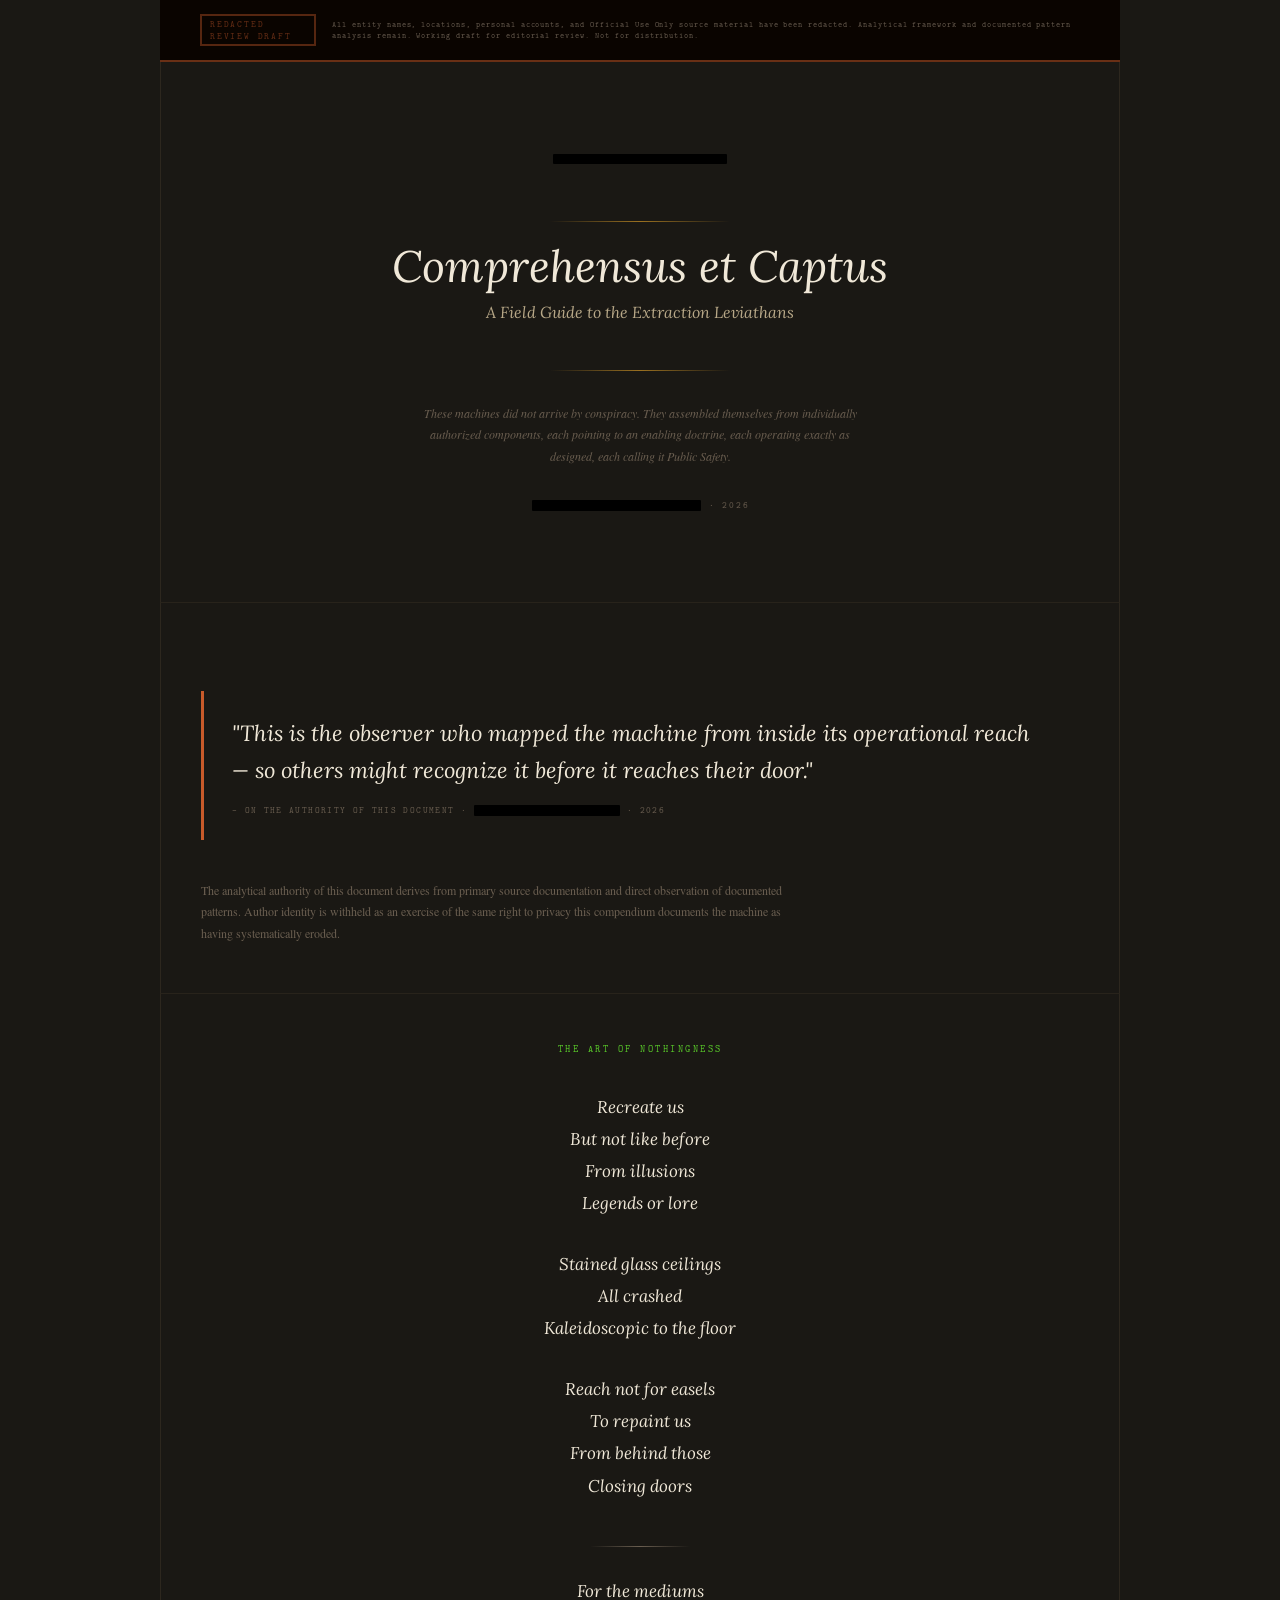
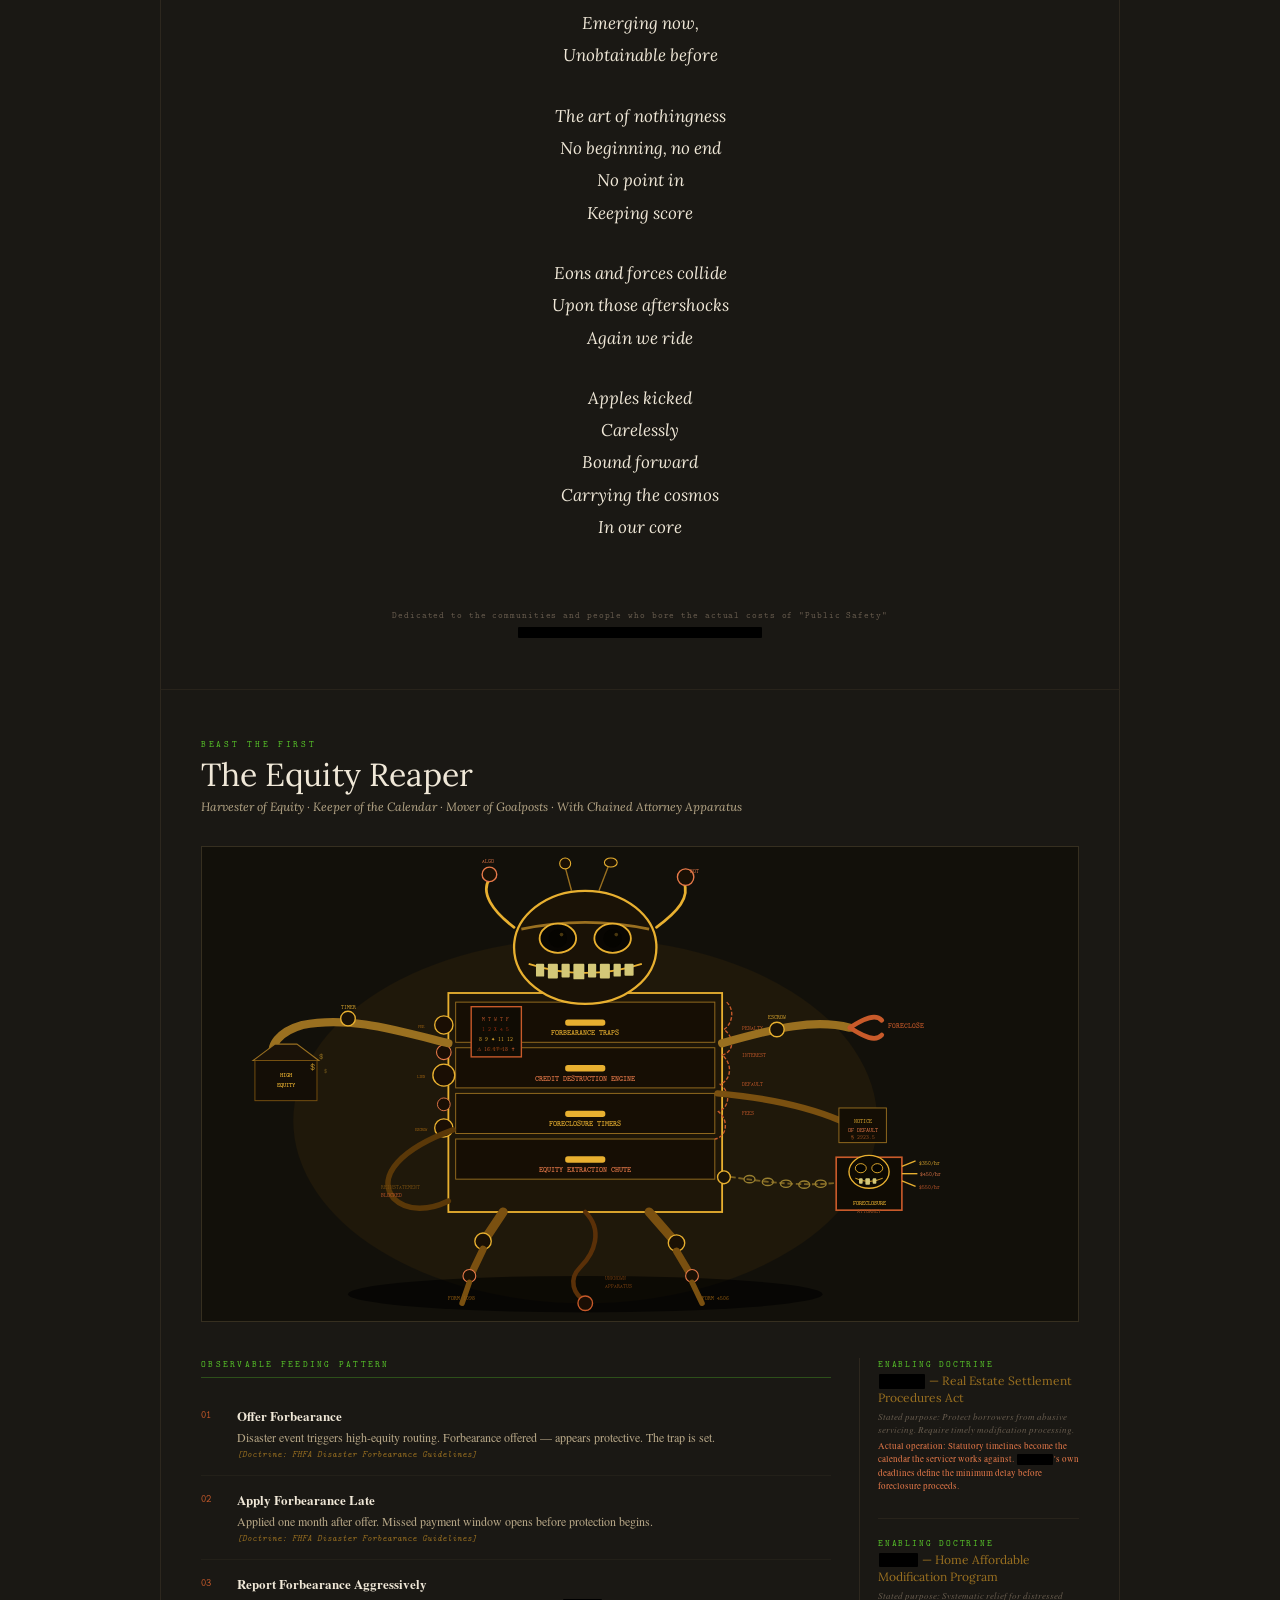
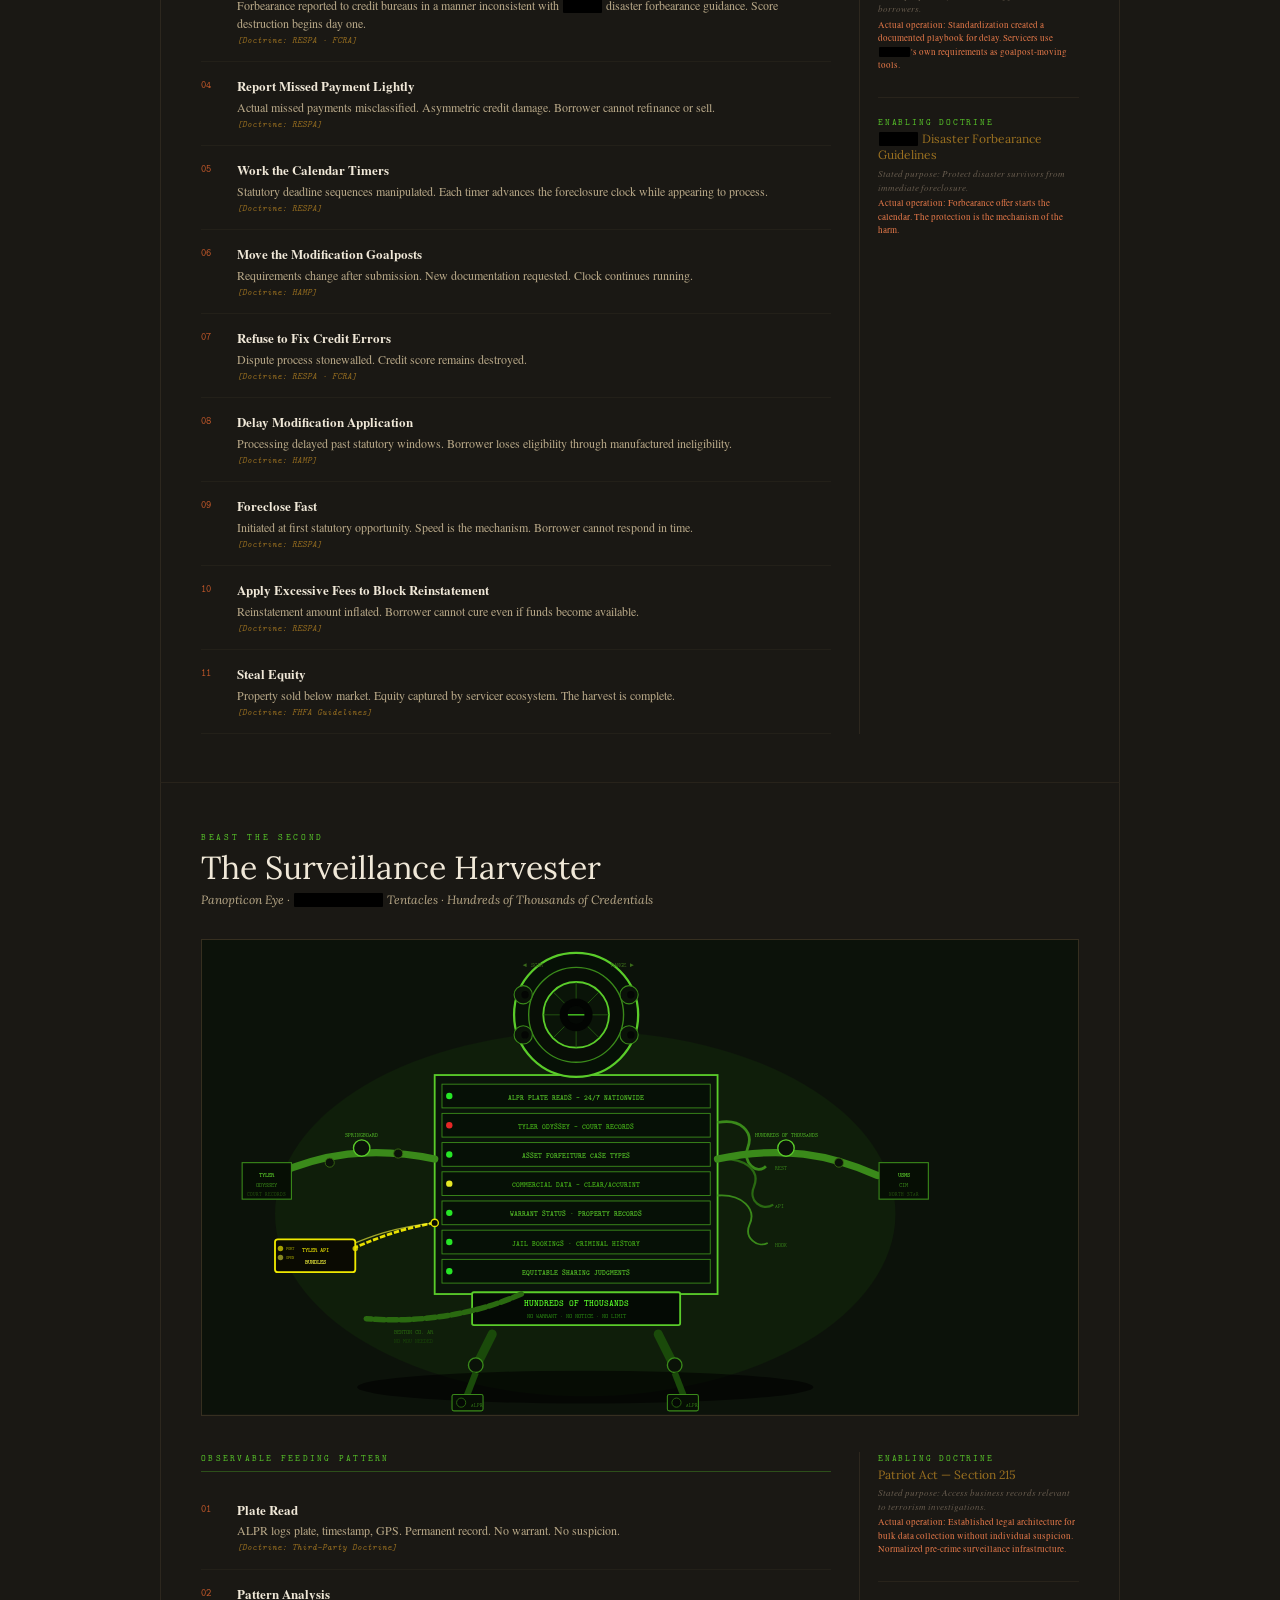
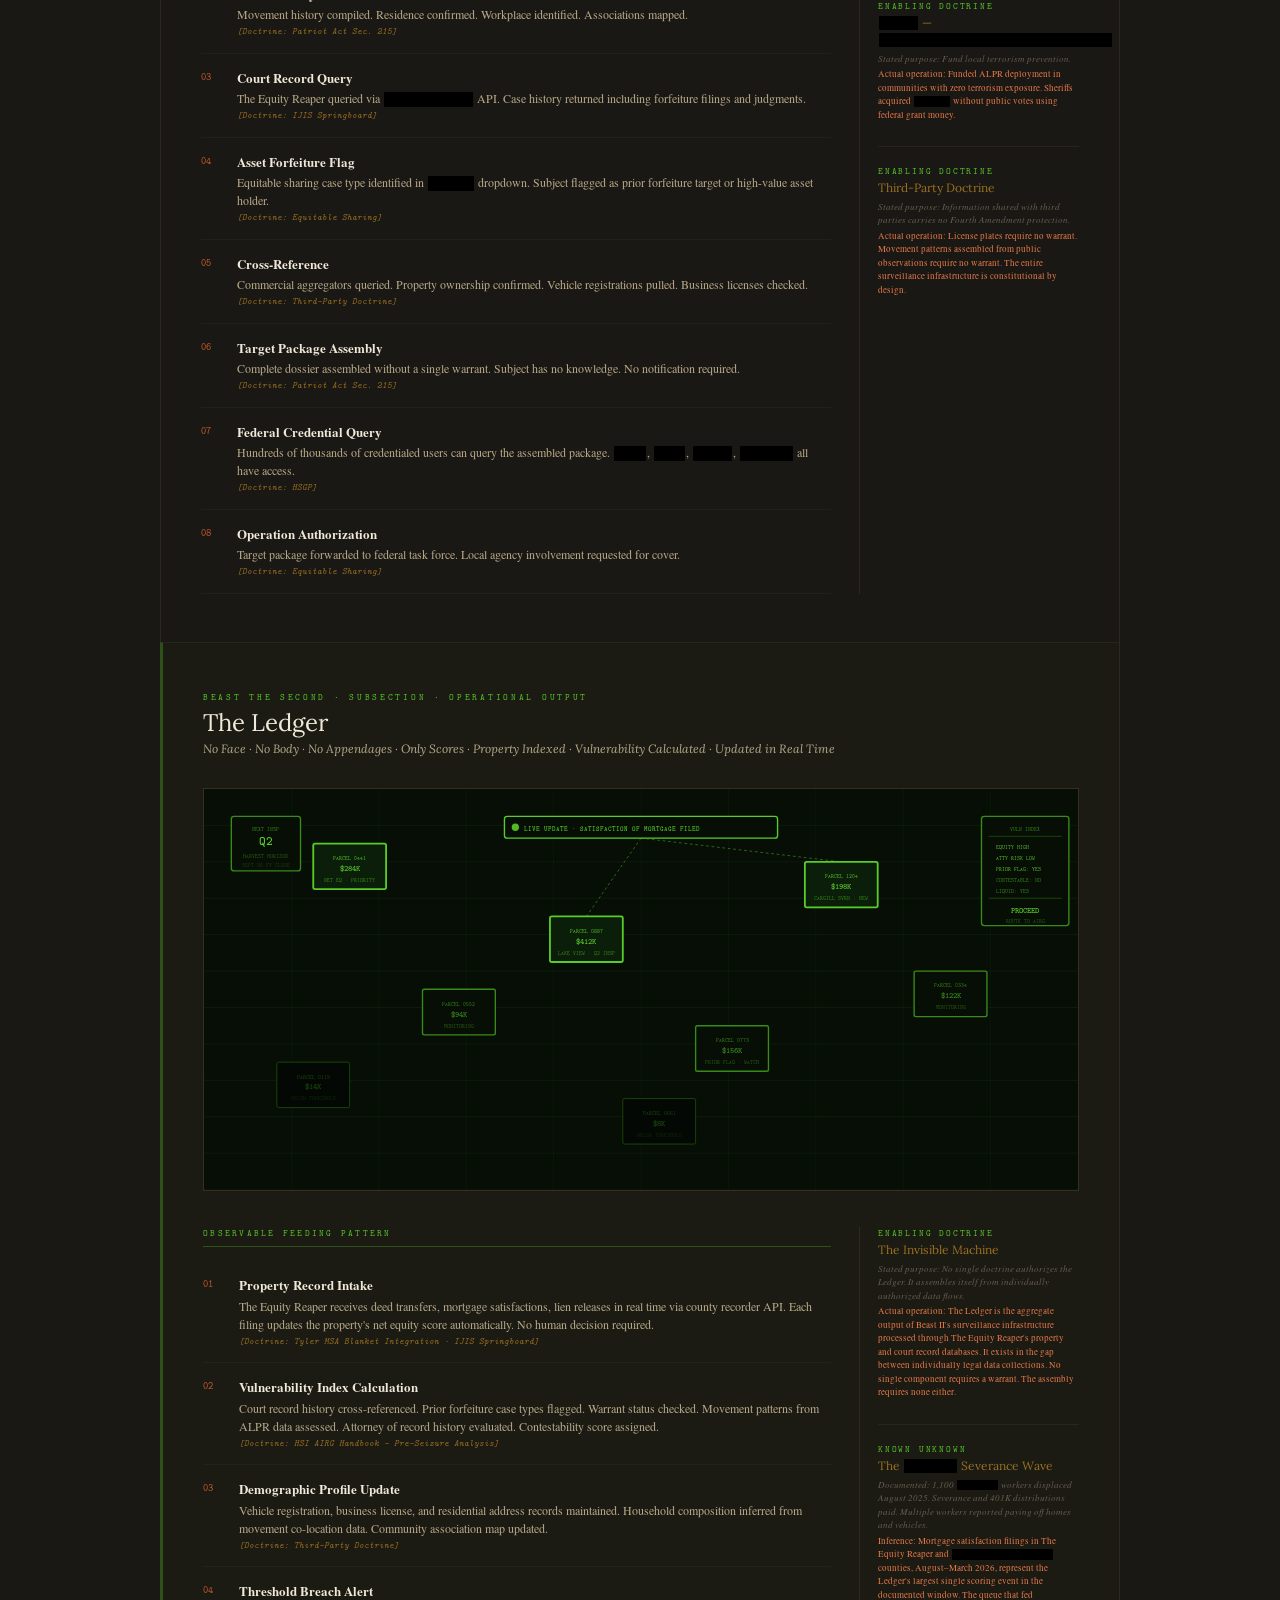
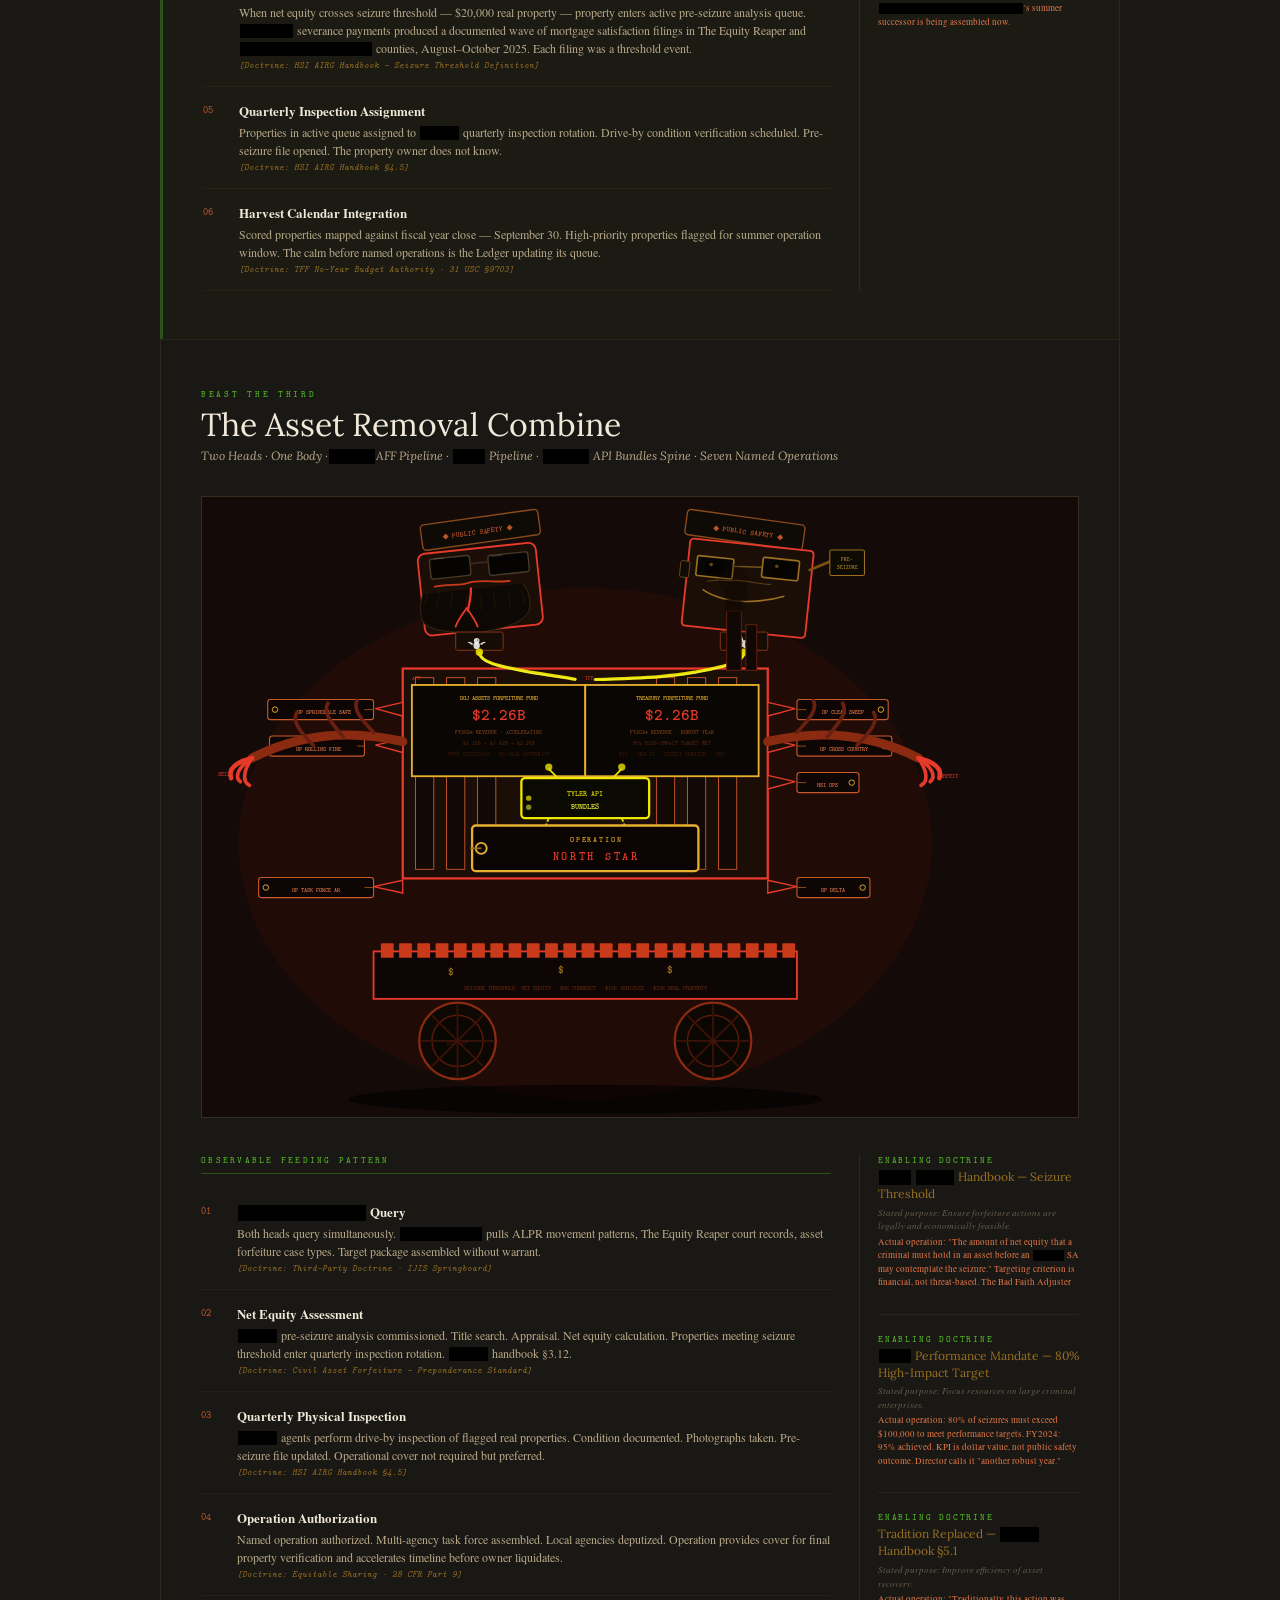
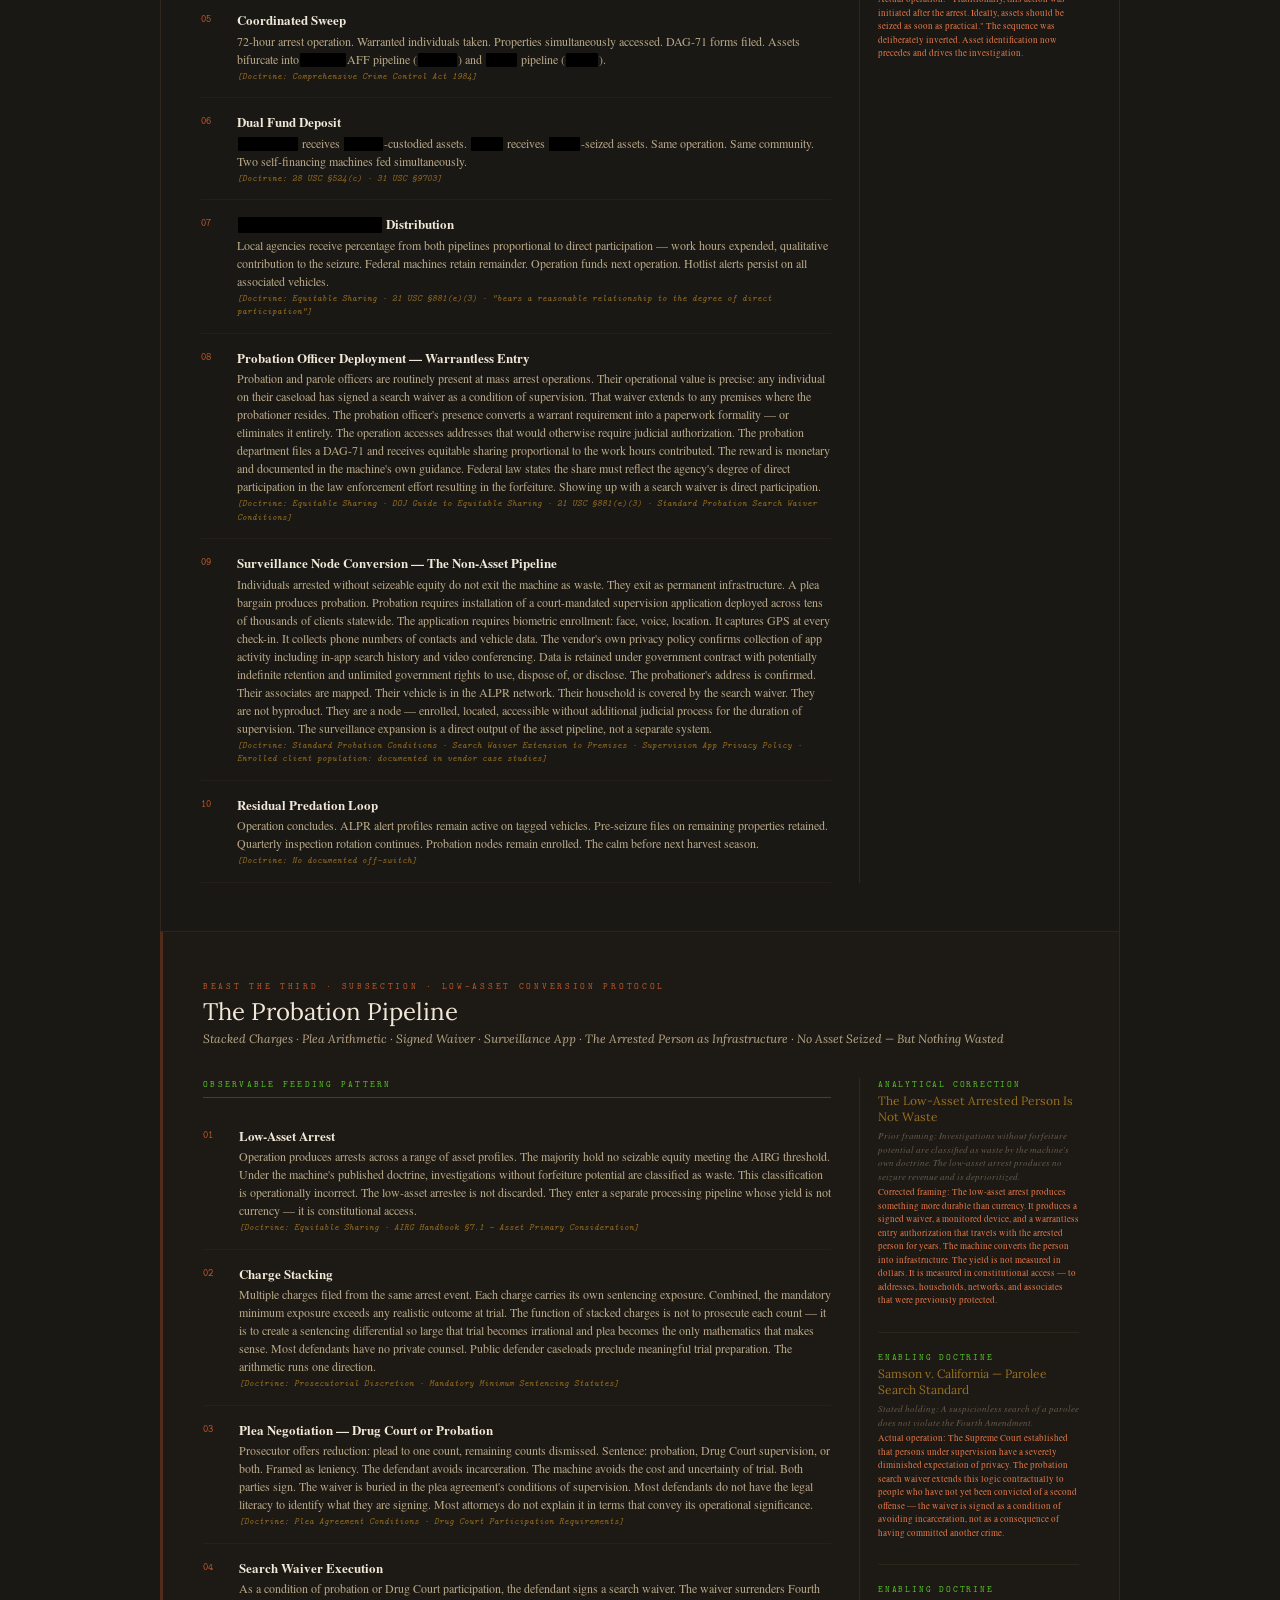
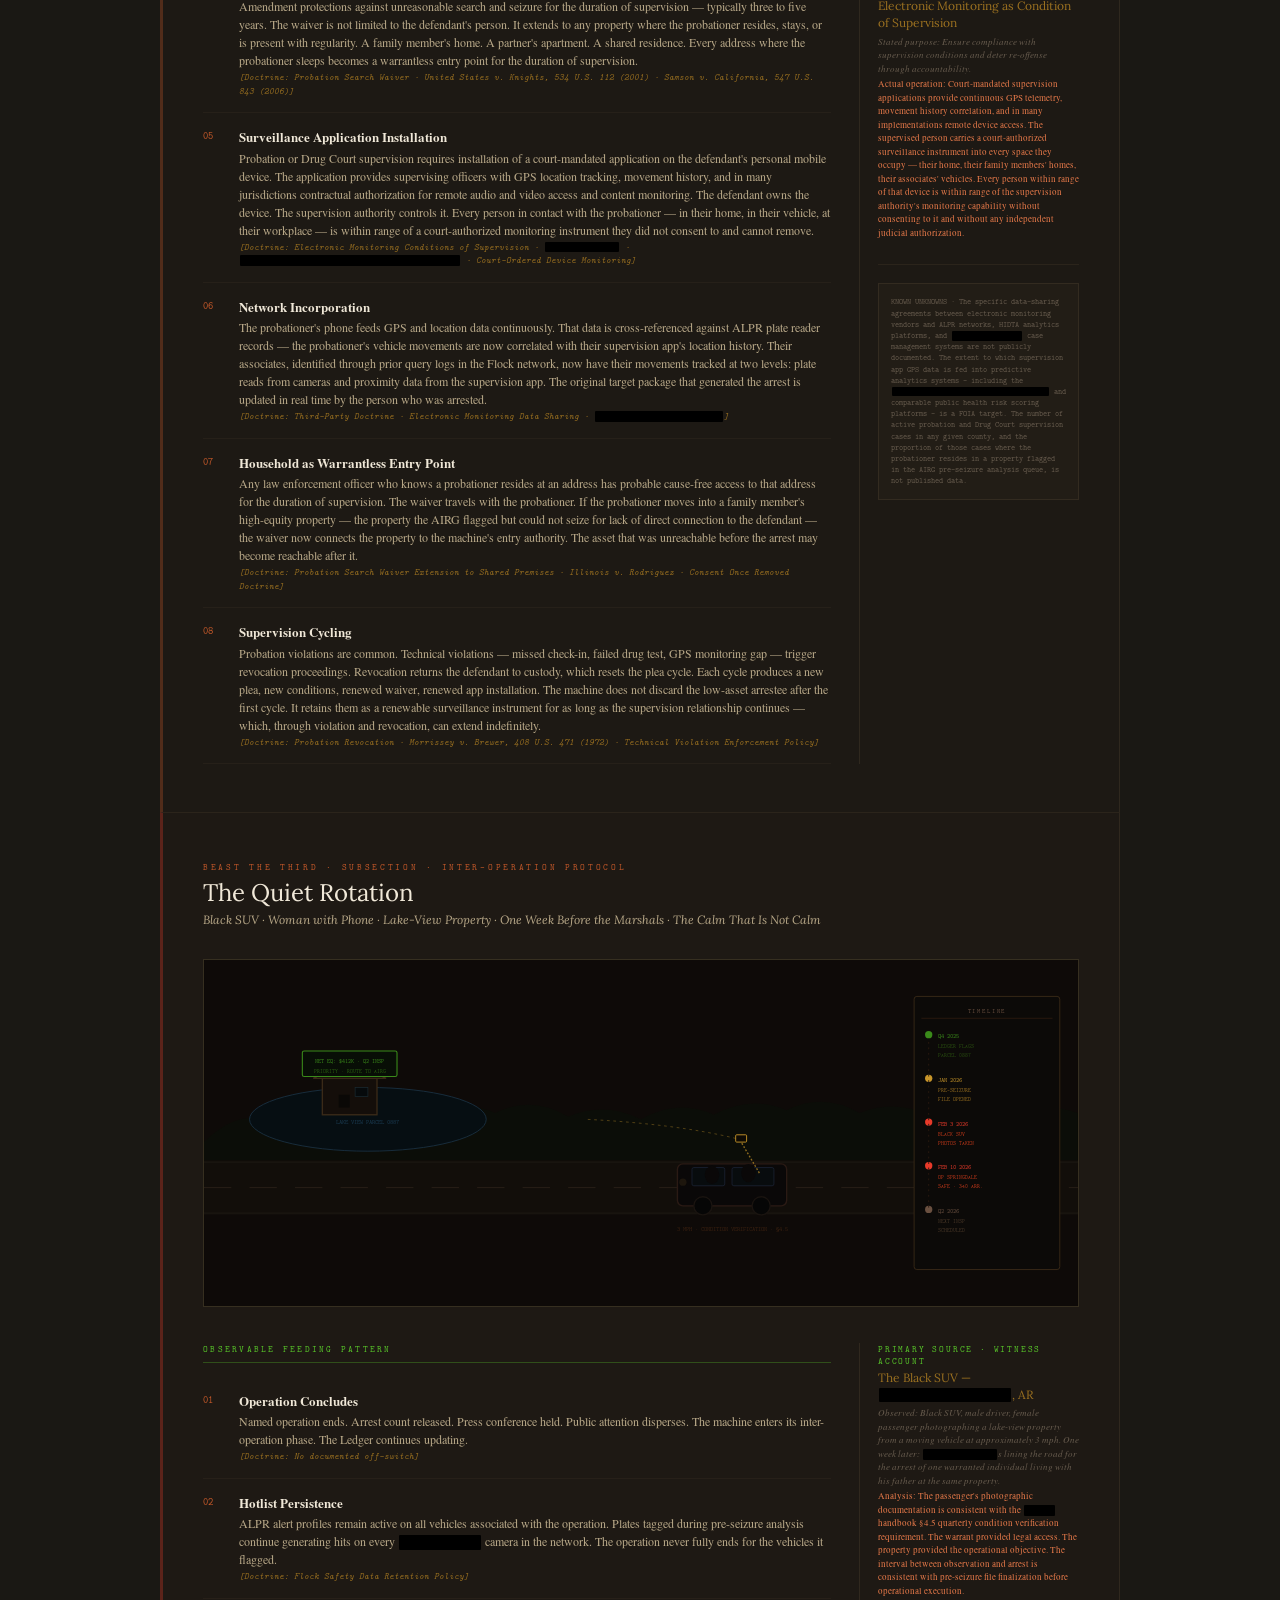
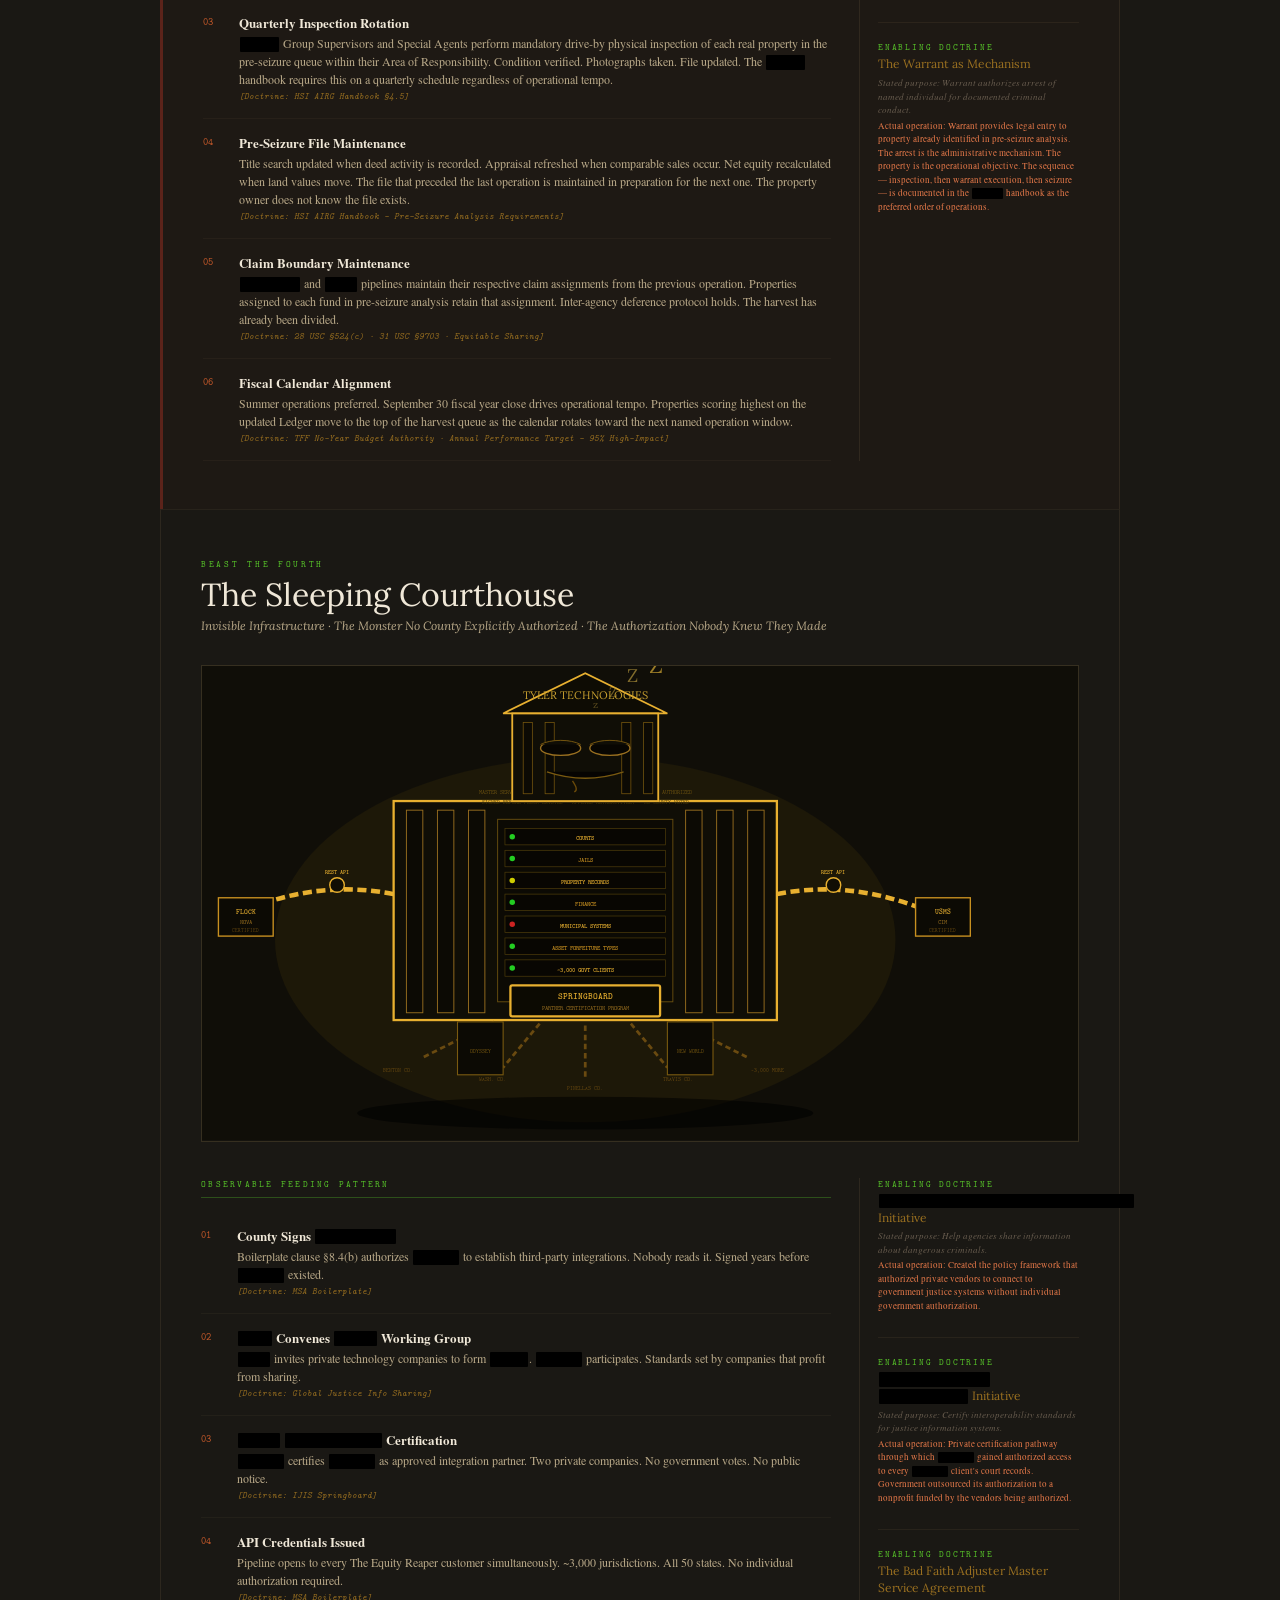
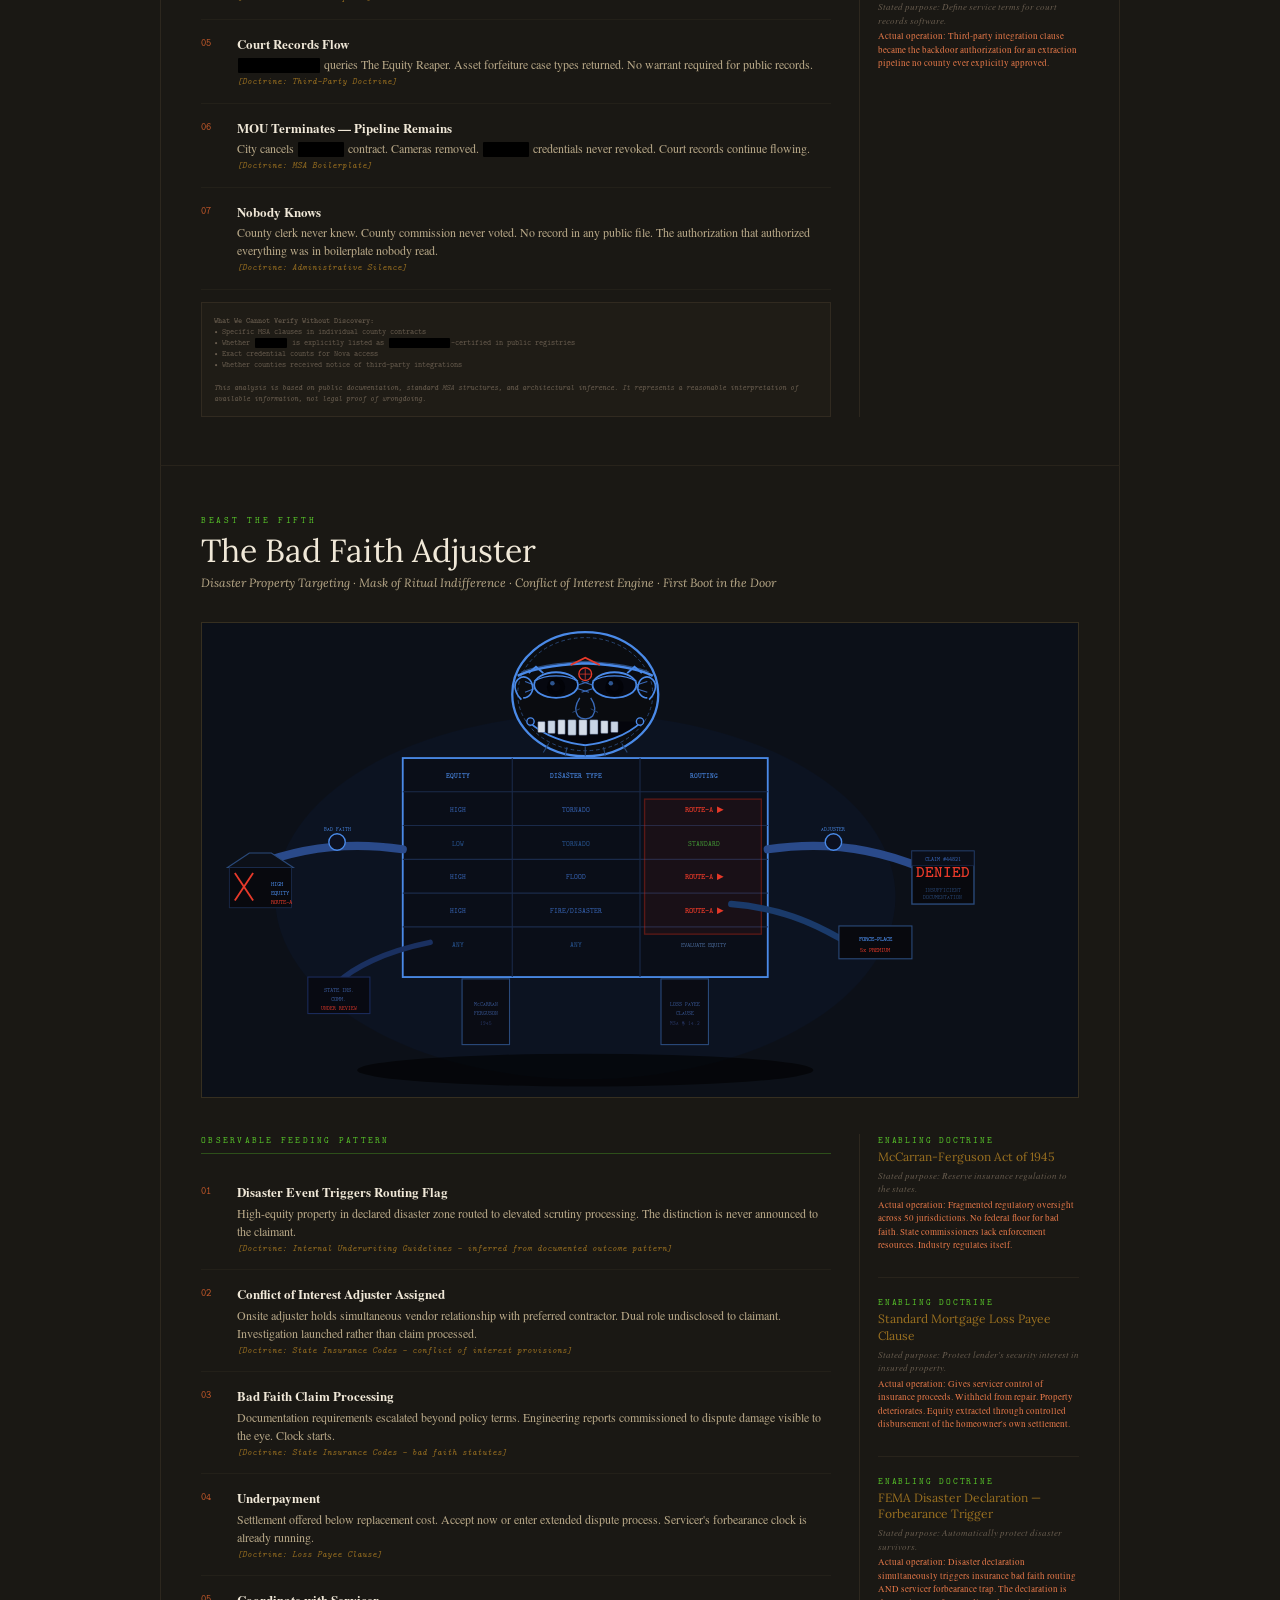
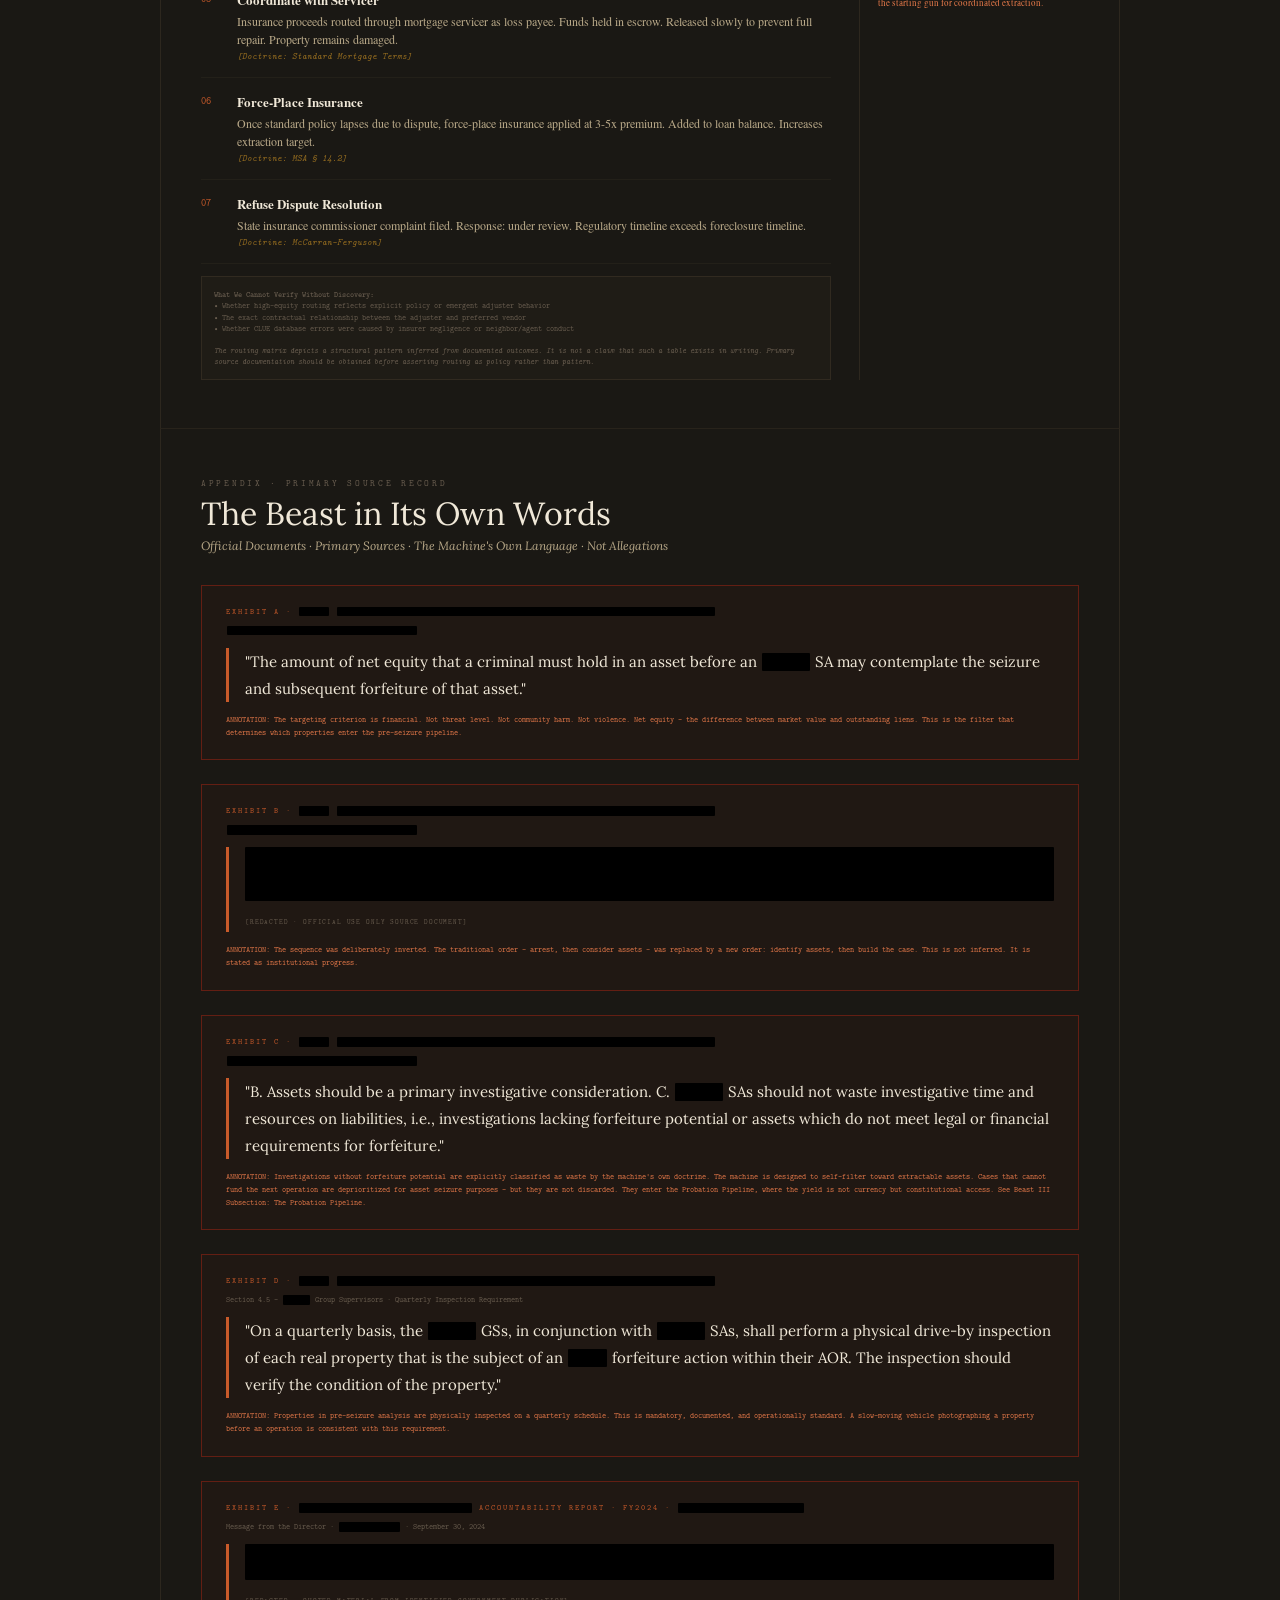
<file: index.html>
<!DOCTYPE html>
<html lang="en">
<head>
  <meta http-equiv="refresh" content="0; url=Vol-1/Comprehensus%20et%20Captus%20V3.html">
  <title>Redirecting to Comprehensus et Captus V3…</title>
  <link rel="stylesheet" href="Vol-1/comprehensus-fonts.css">
</head>
<body>
  Redirecting to <a href="Vol-1/Comprehensus%20et%20Captus%20V3.html">Comprehensus et Captus V3</a>…
</body>
</html>
</file>
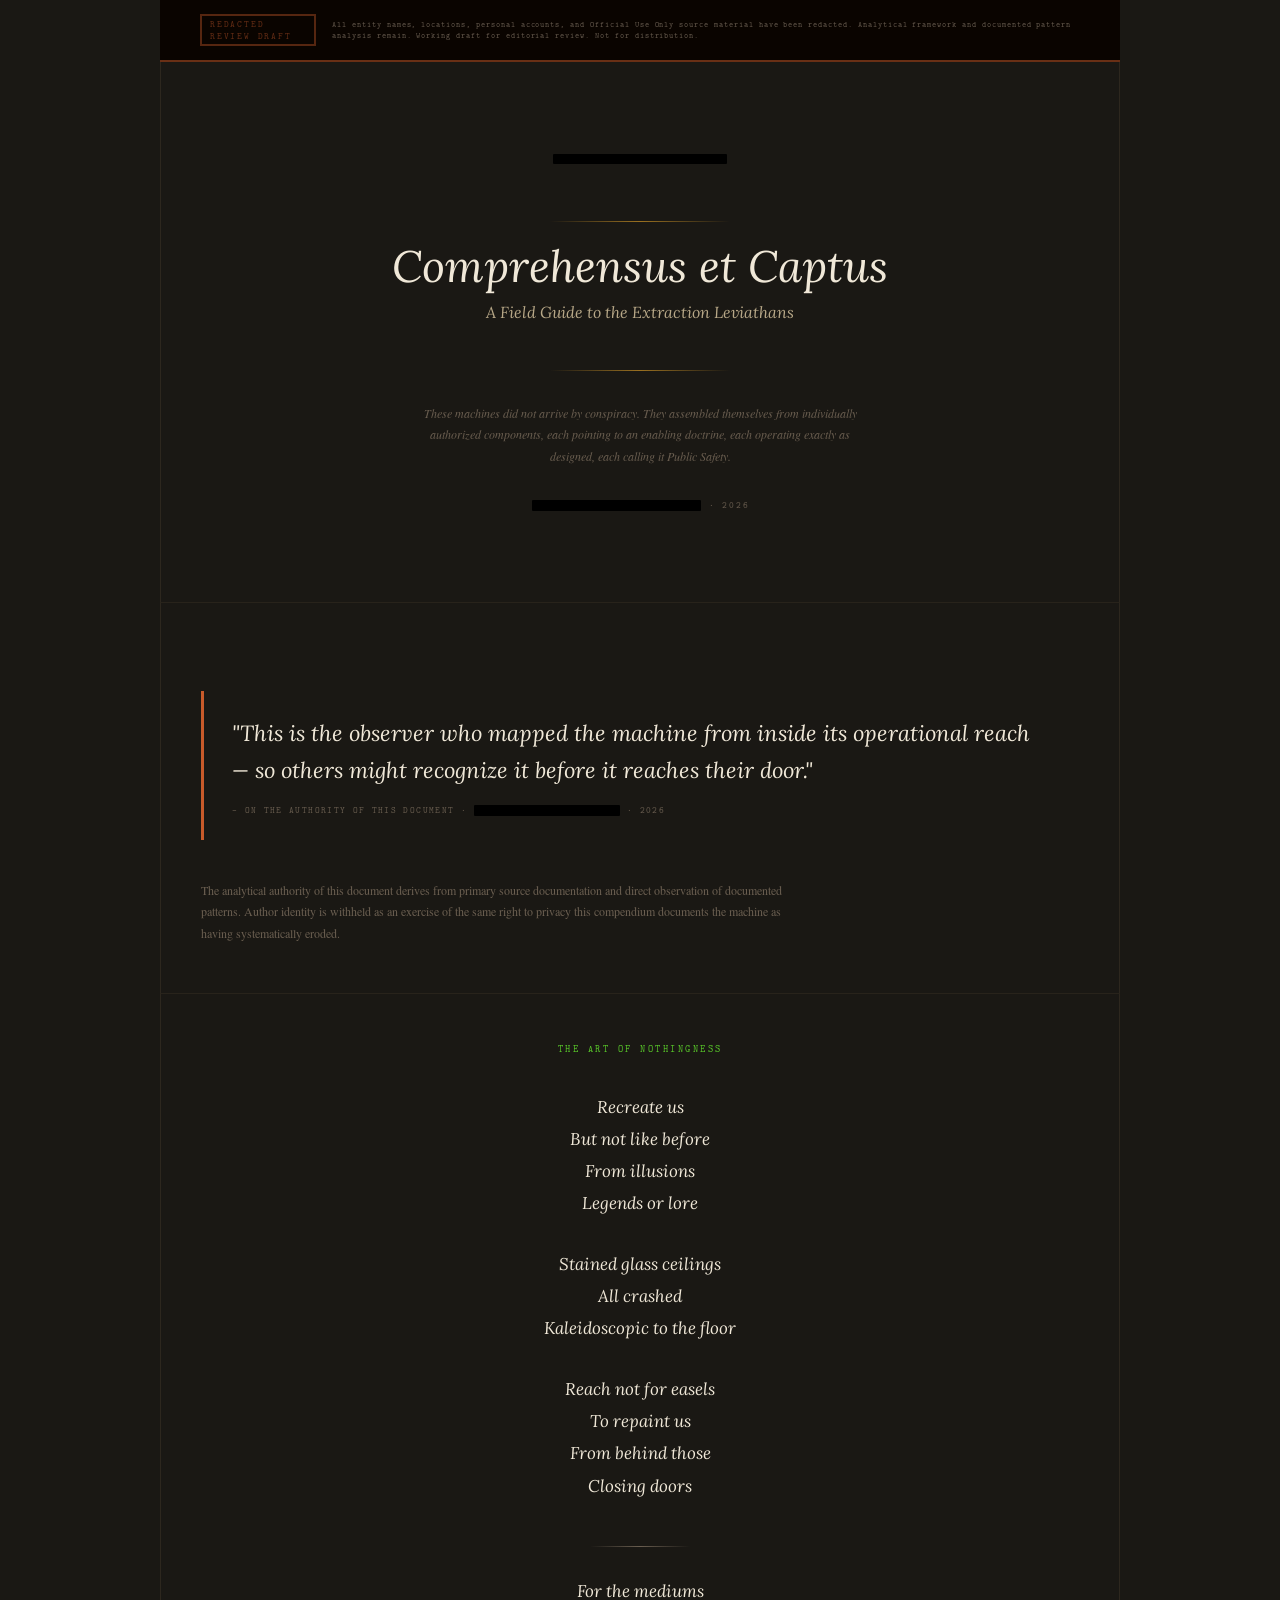
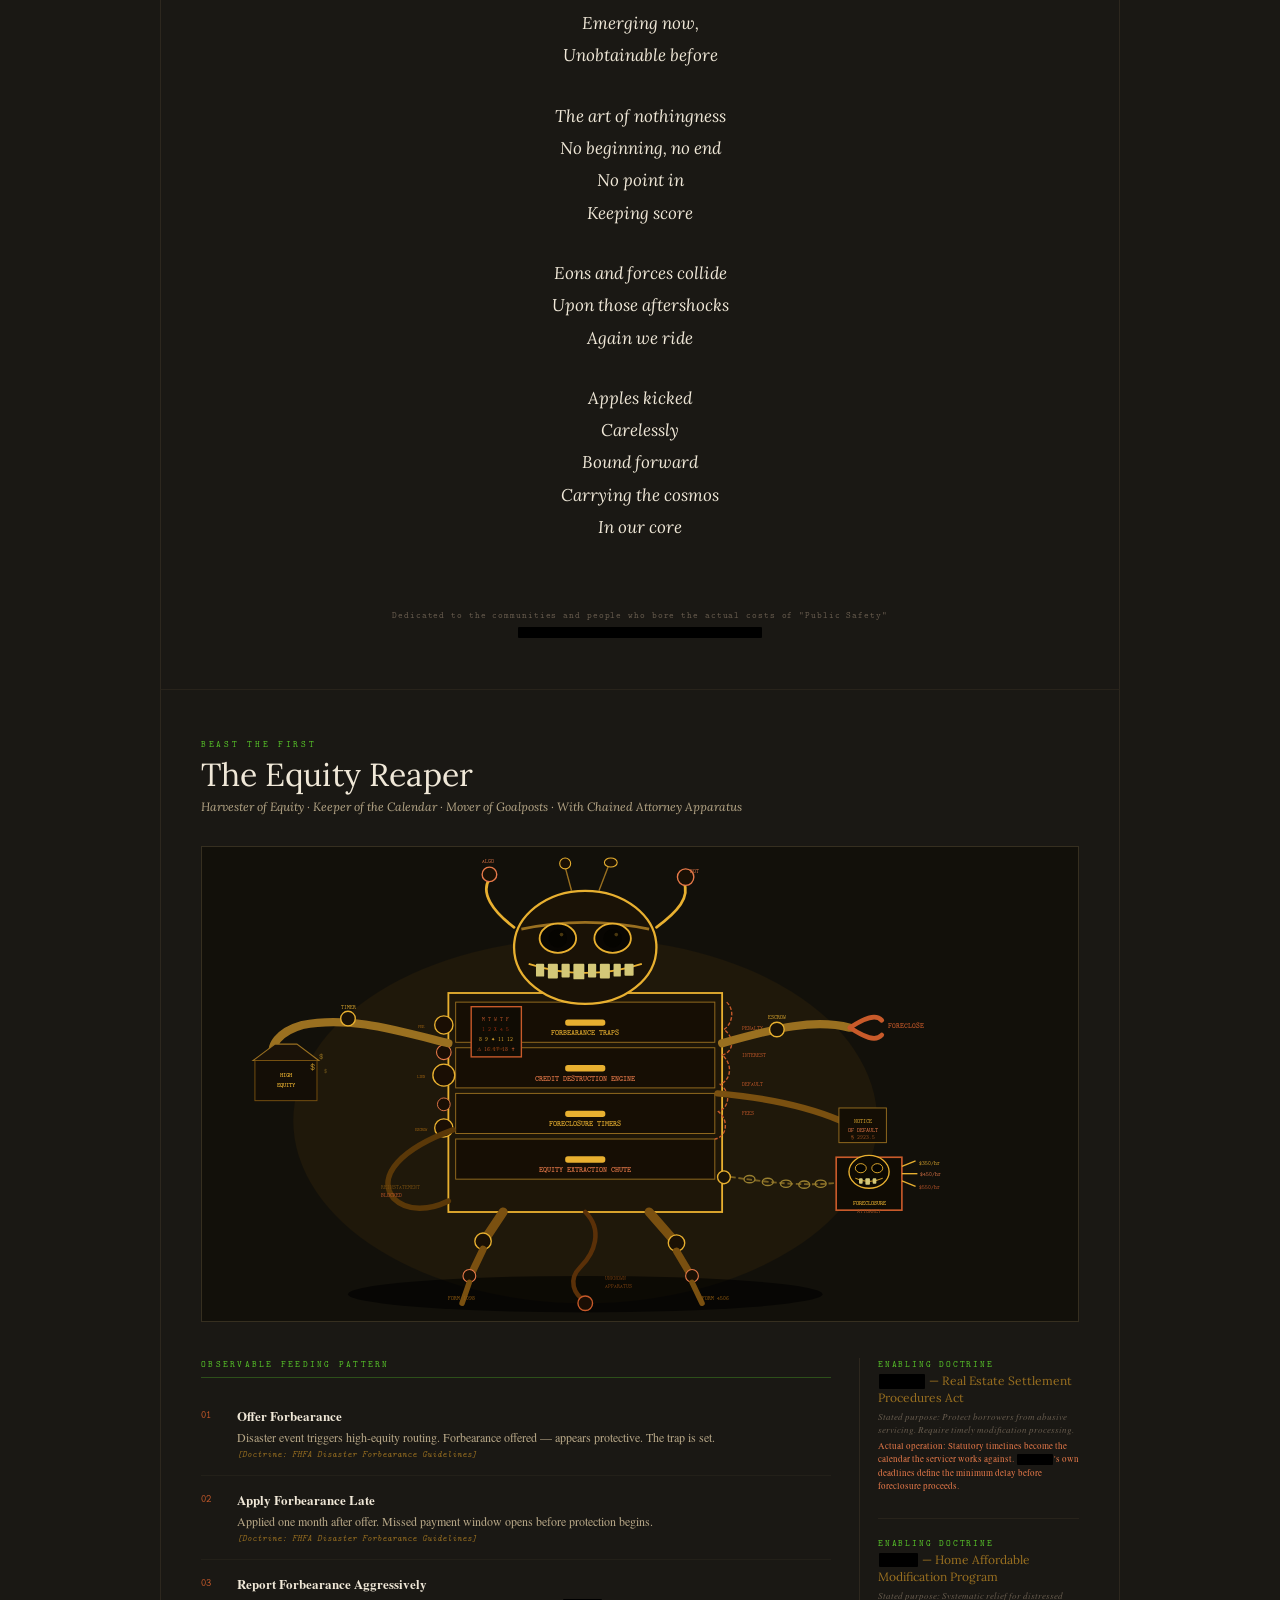
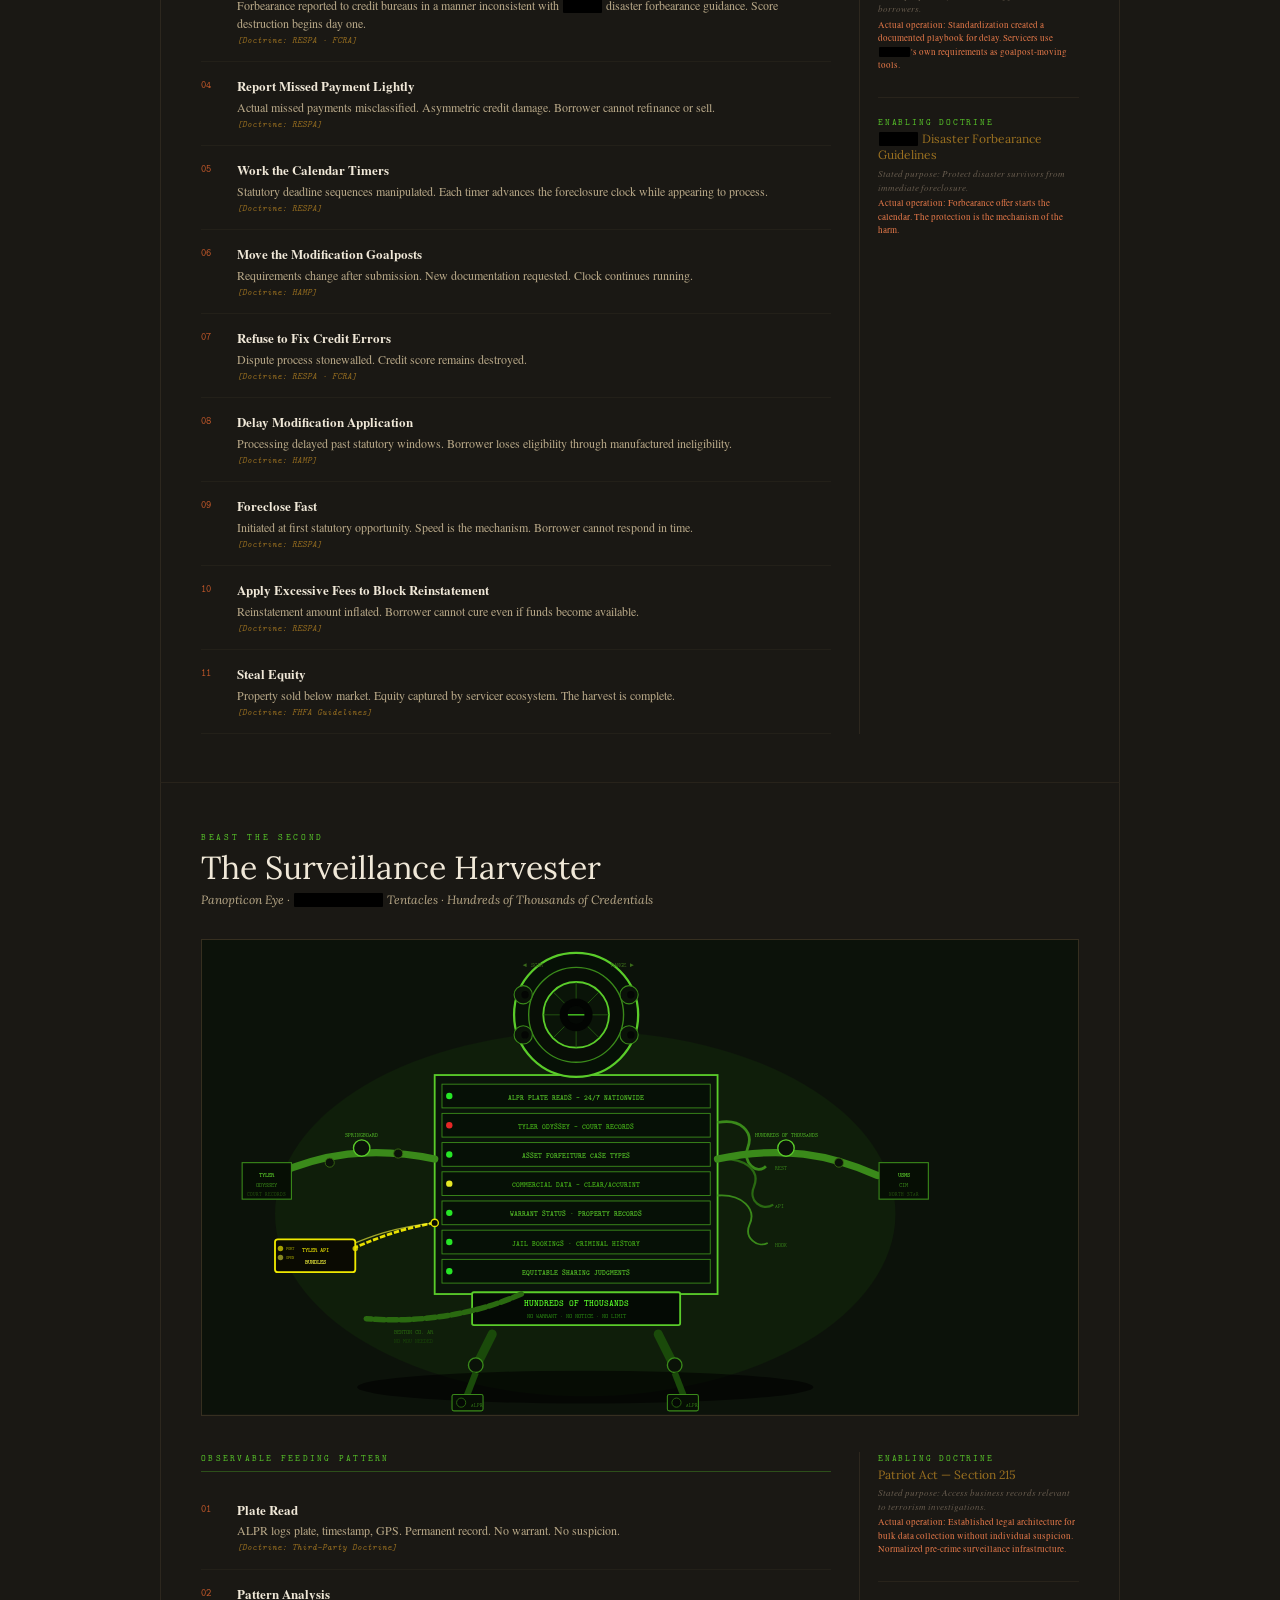
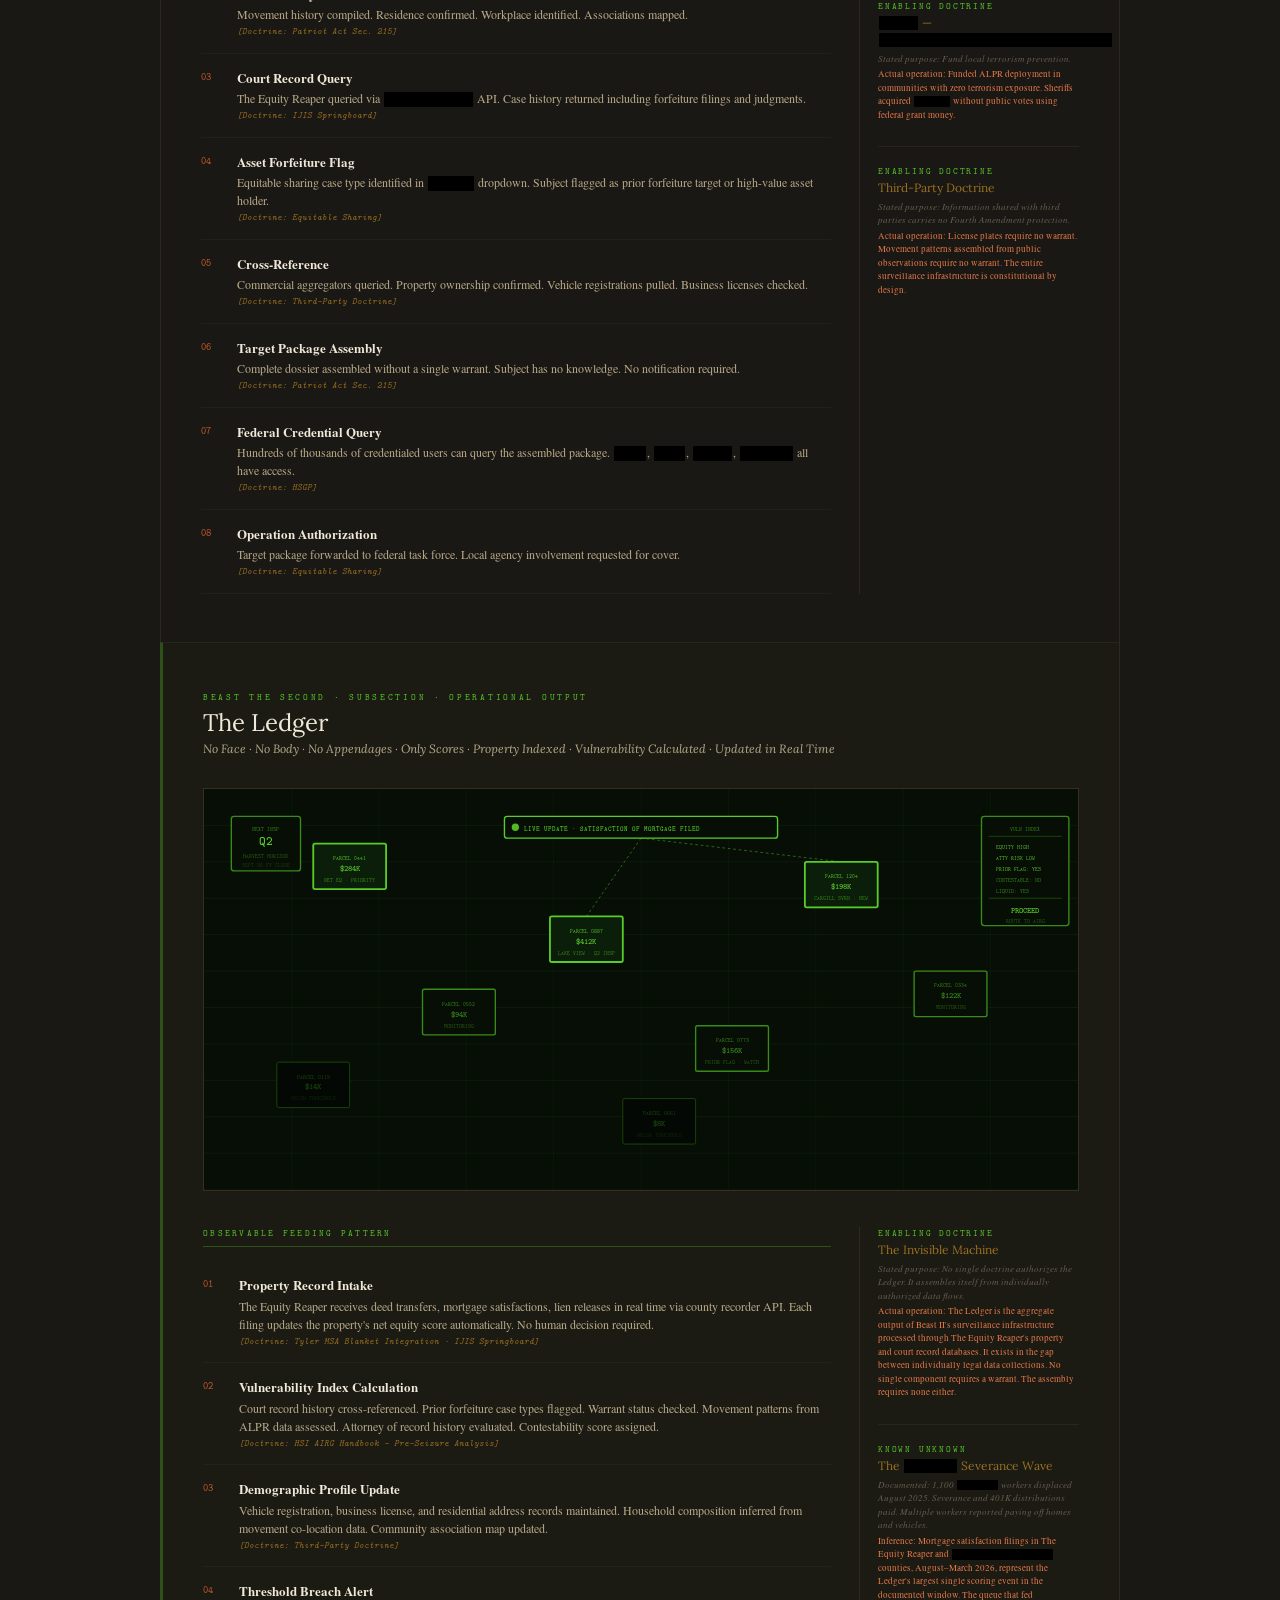
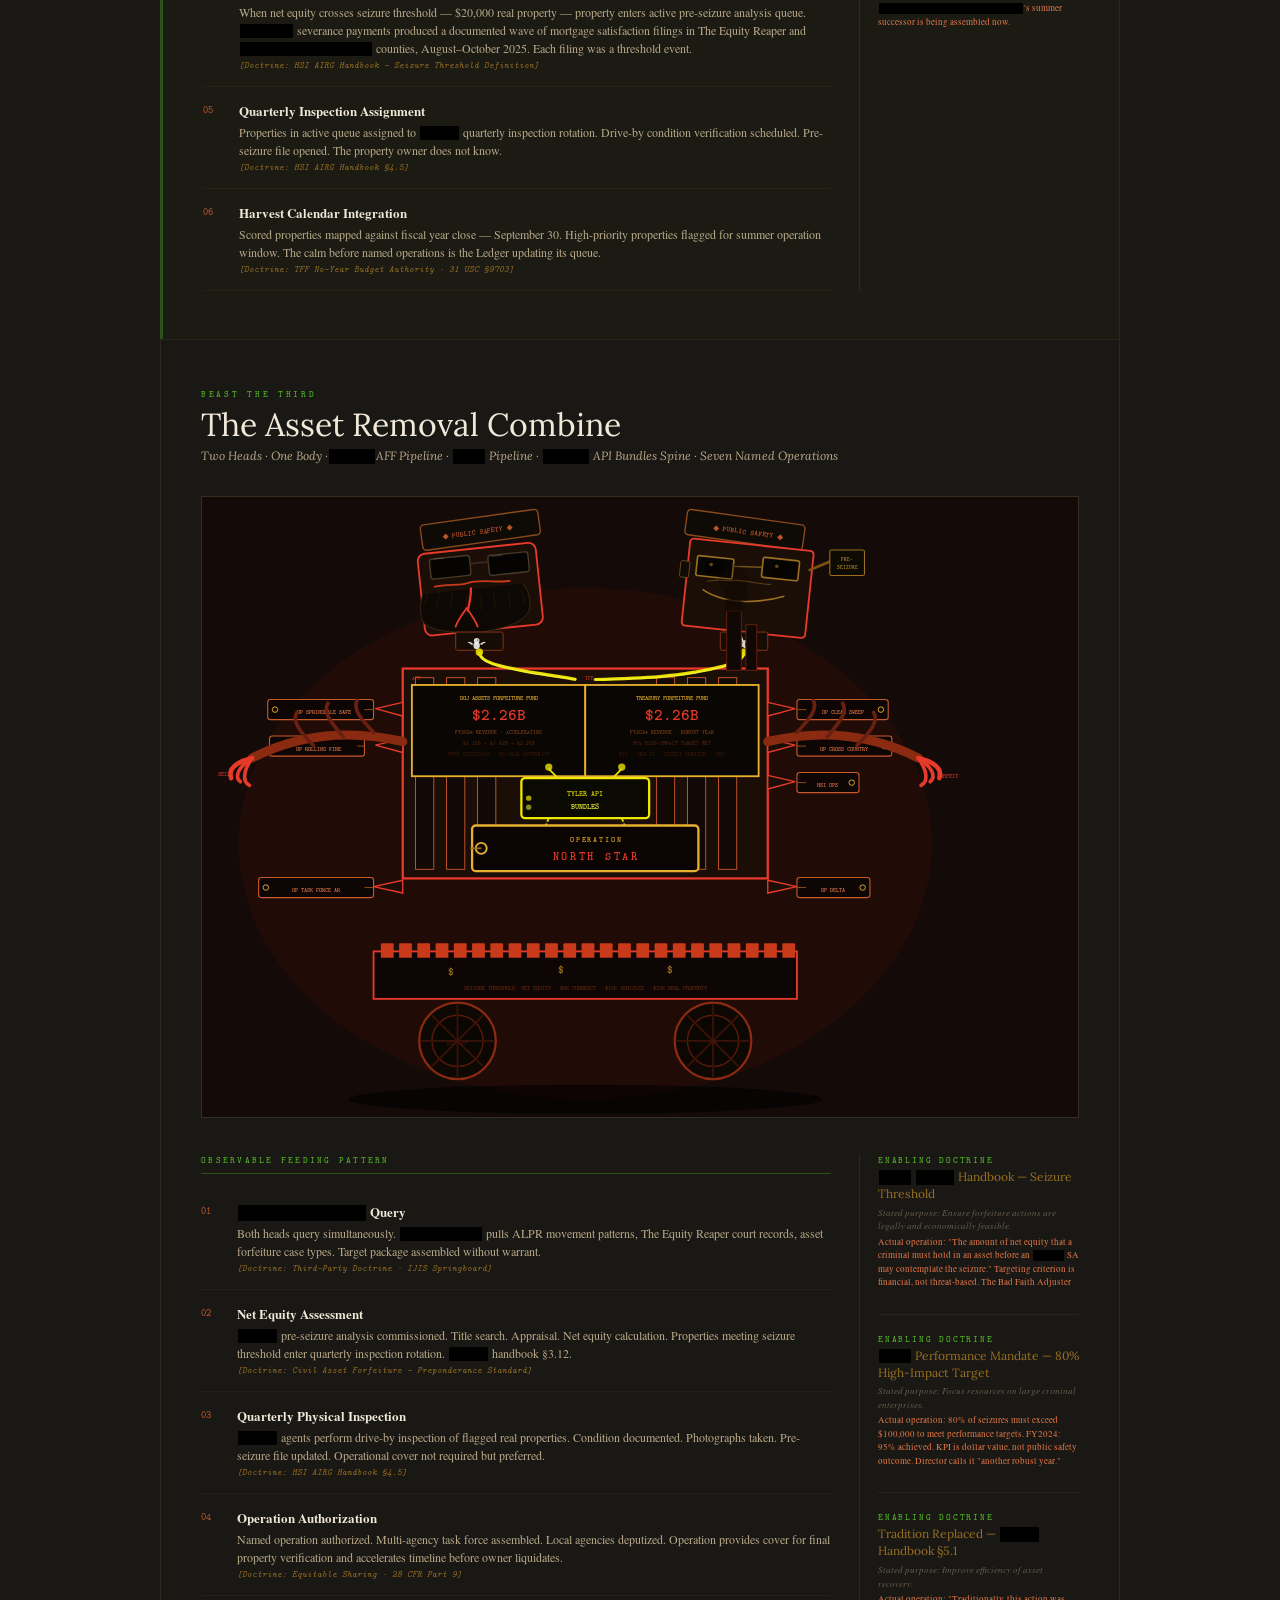
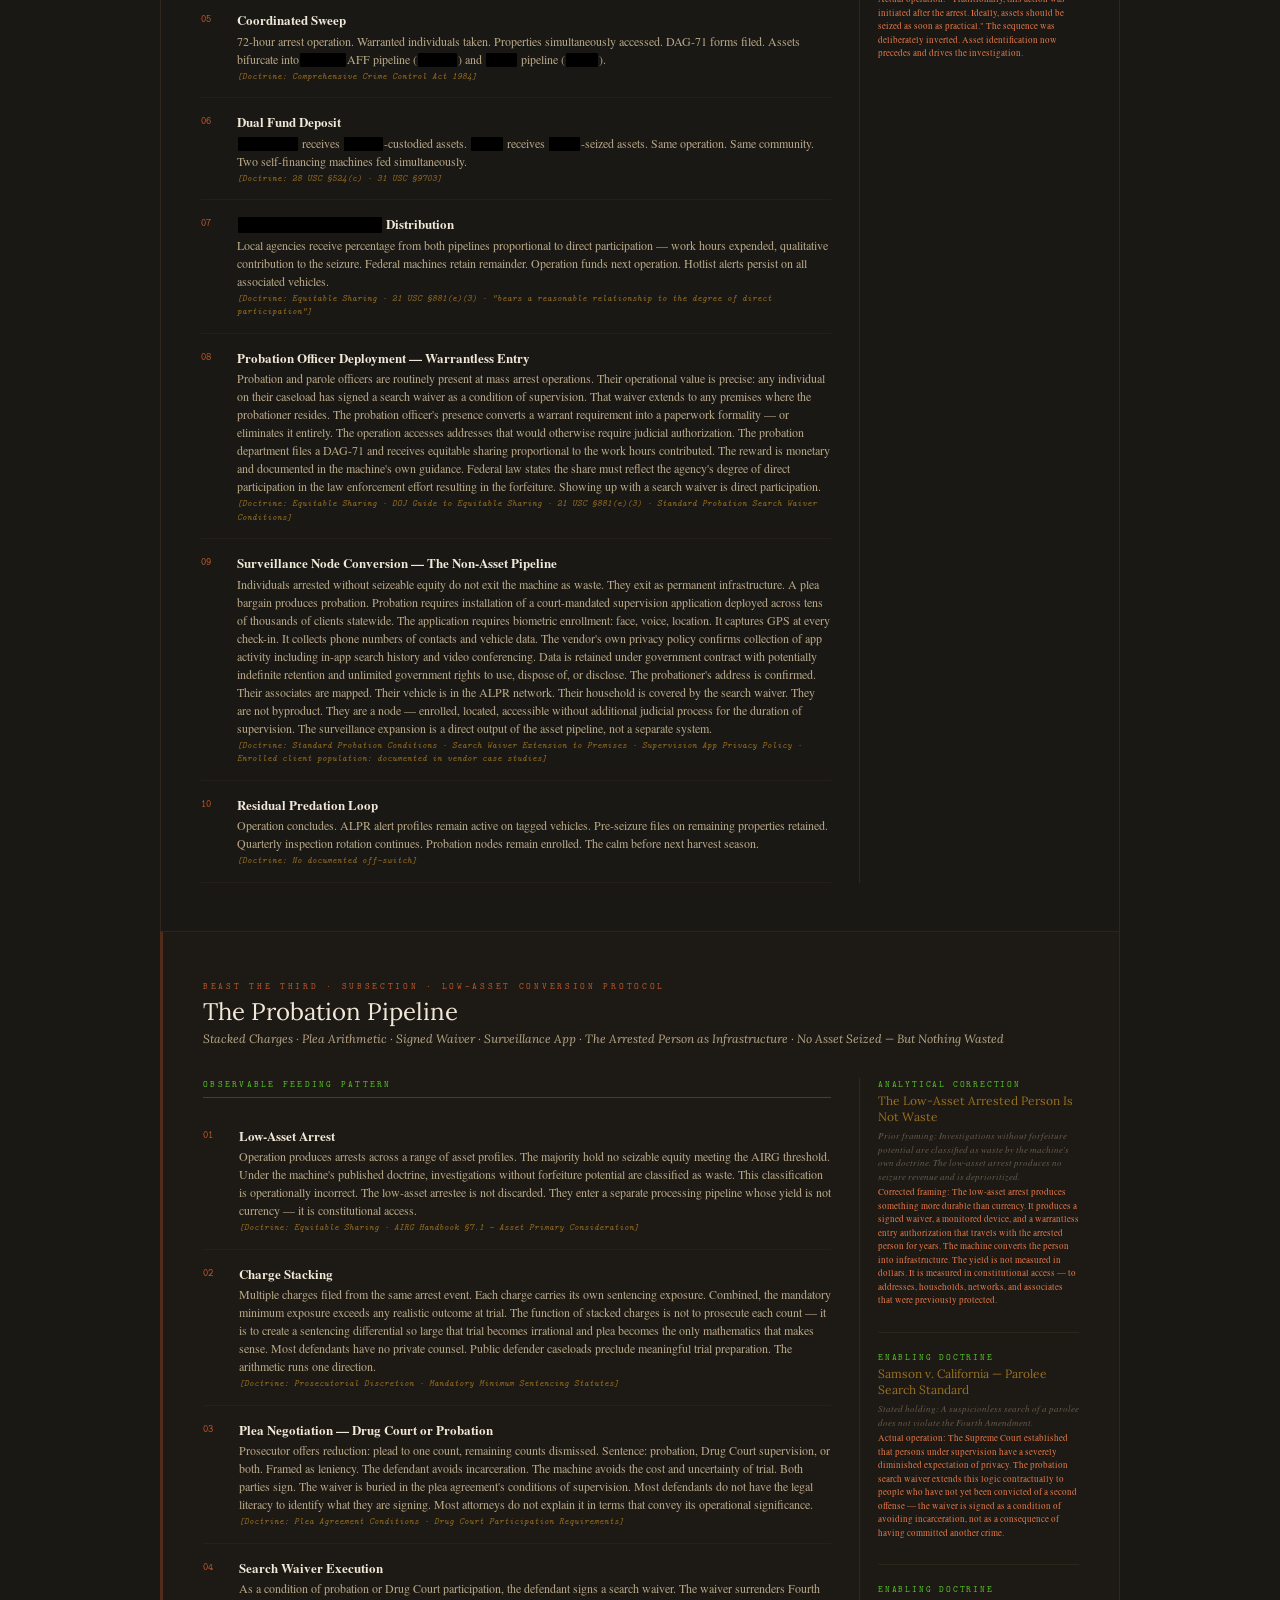
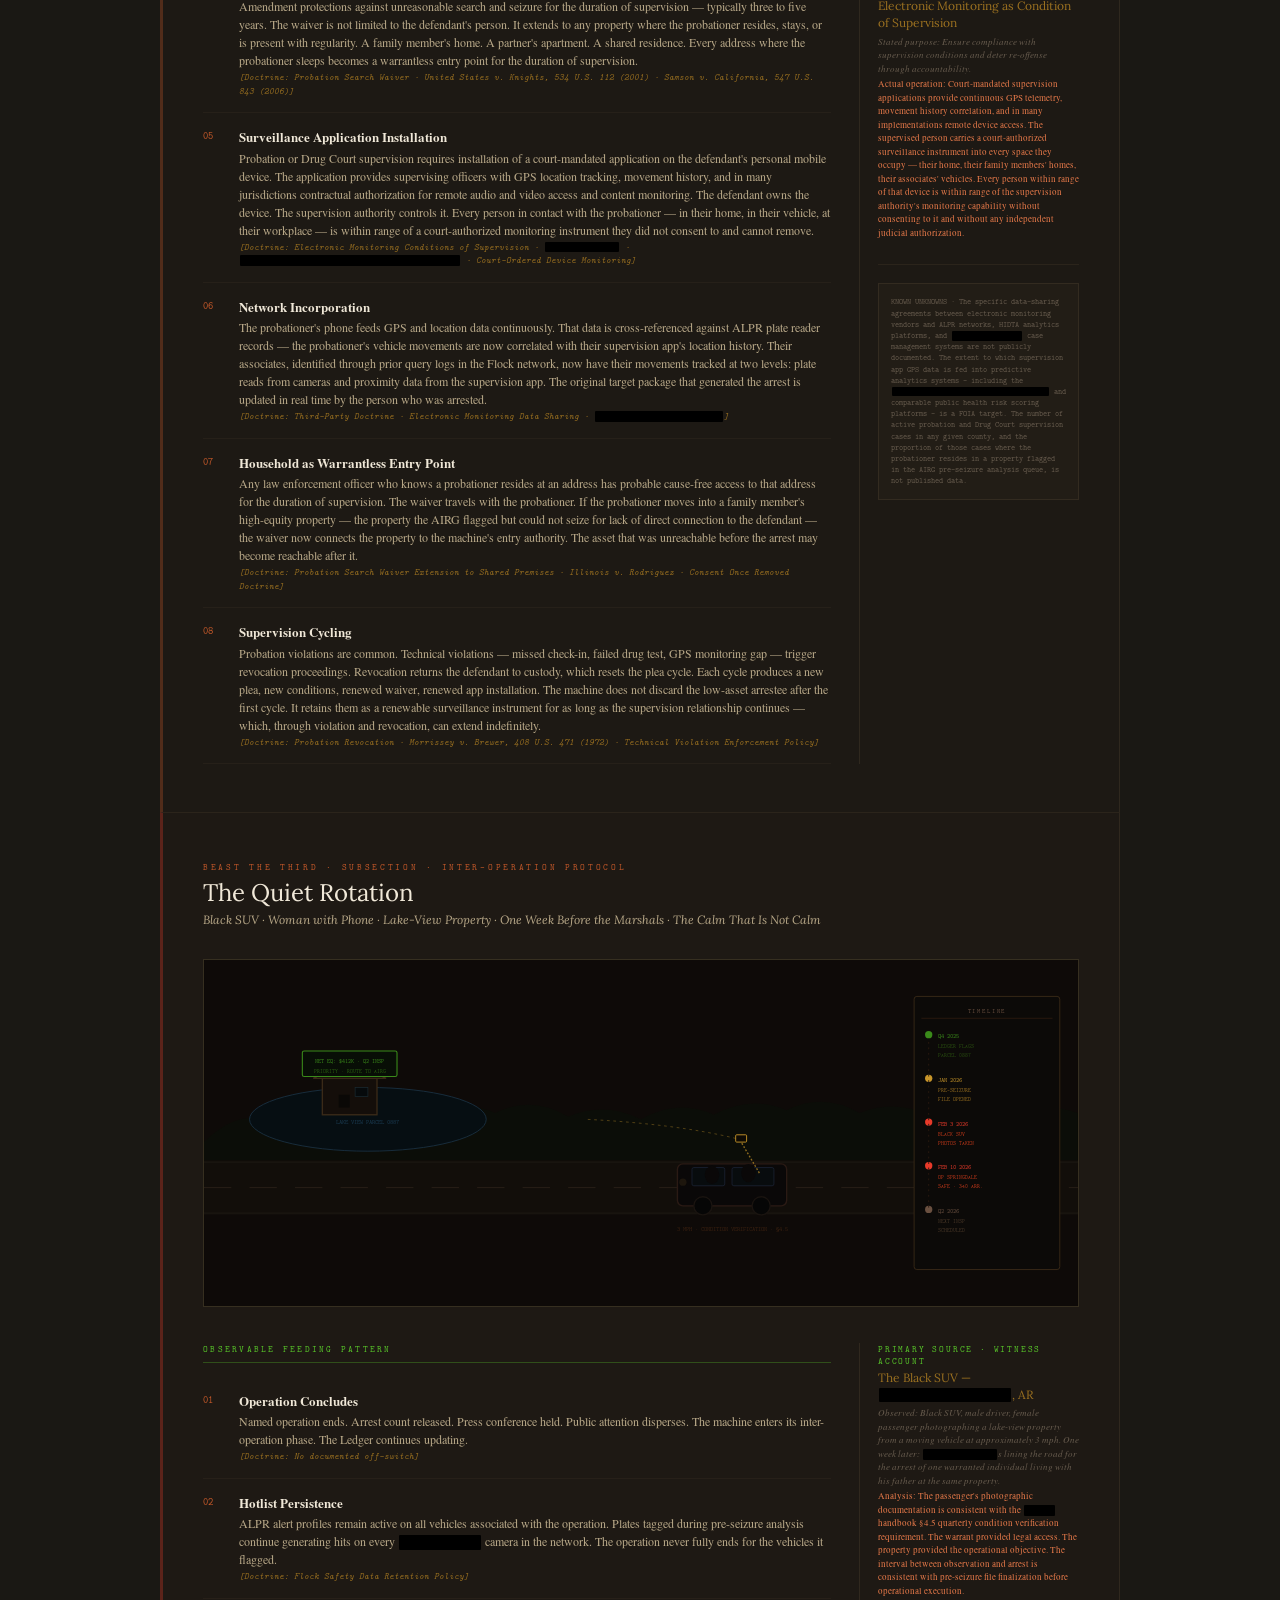
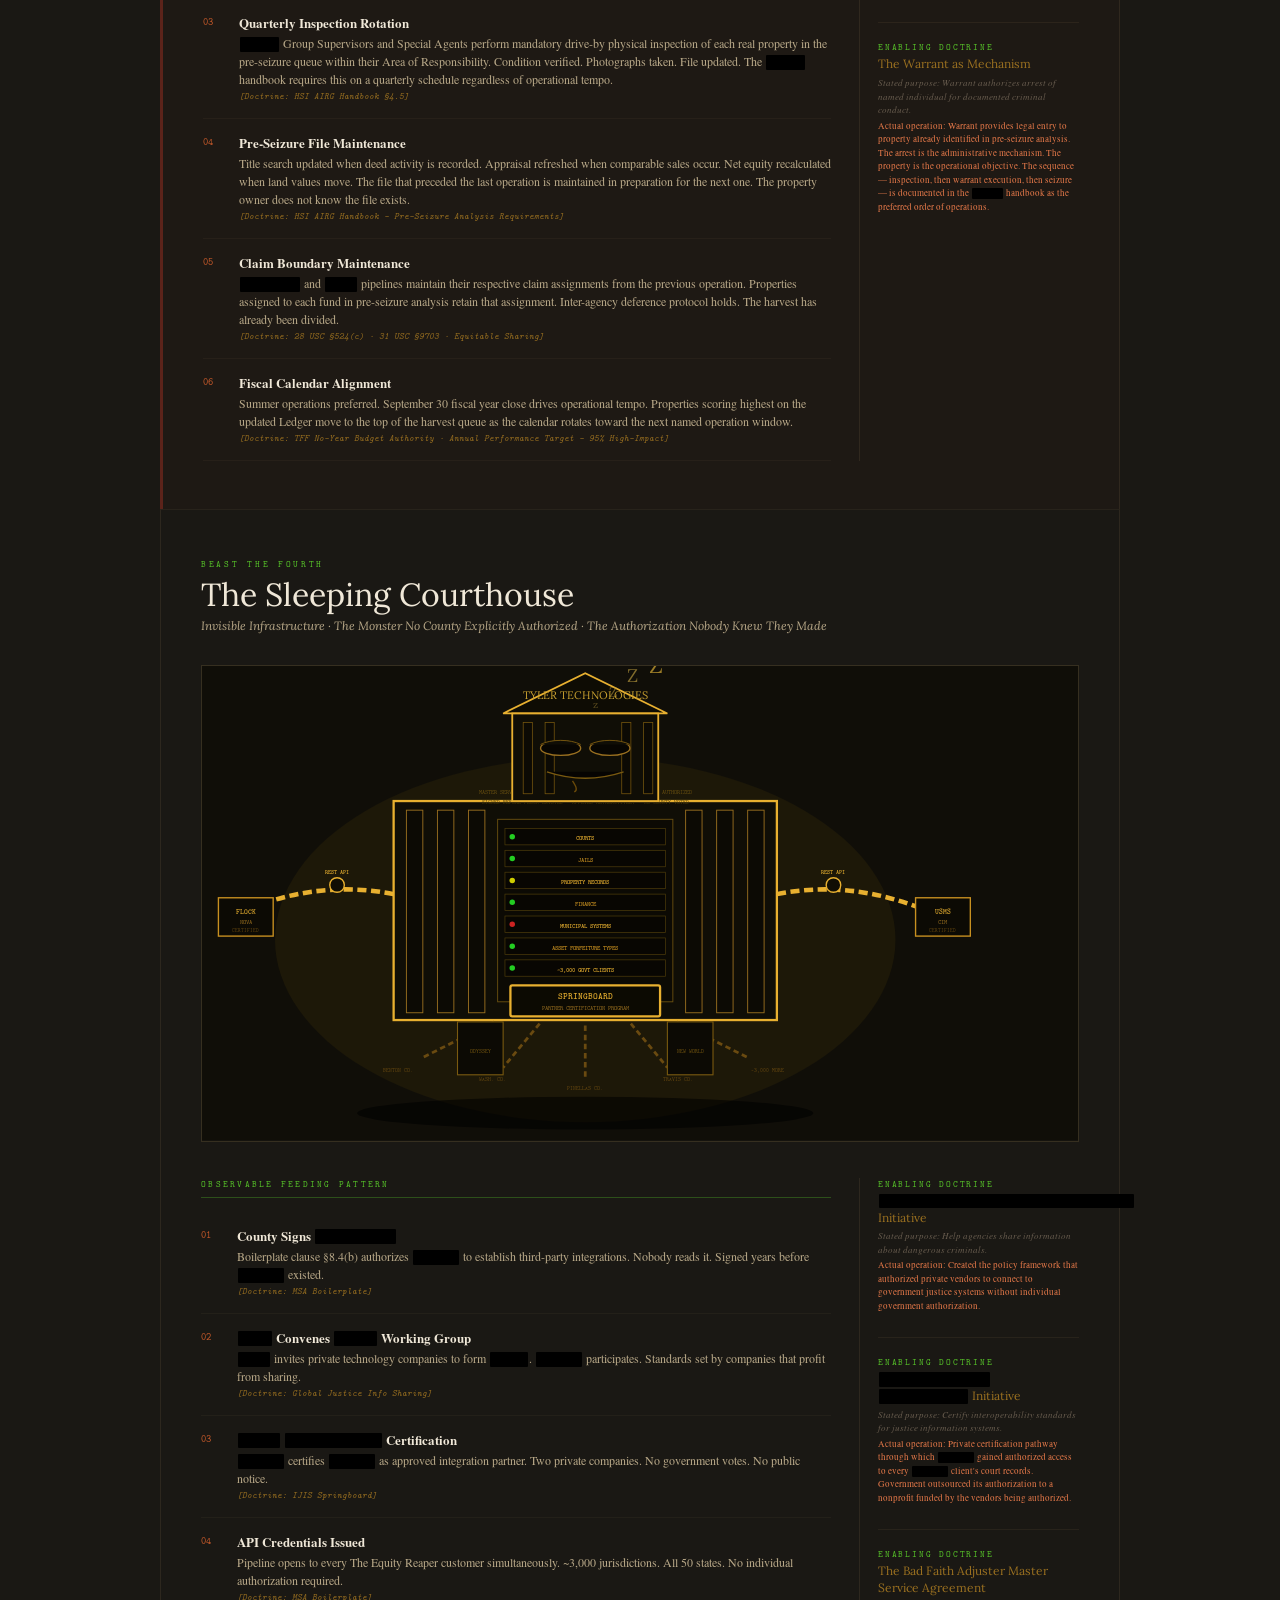
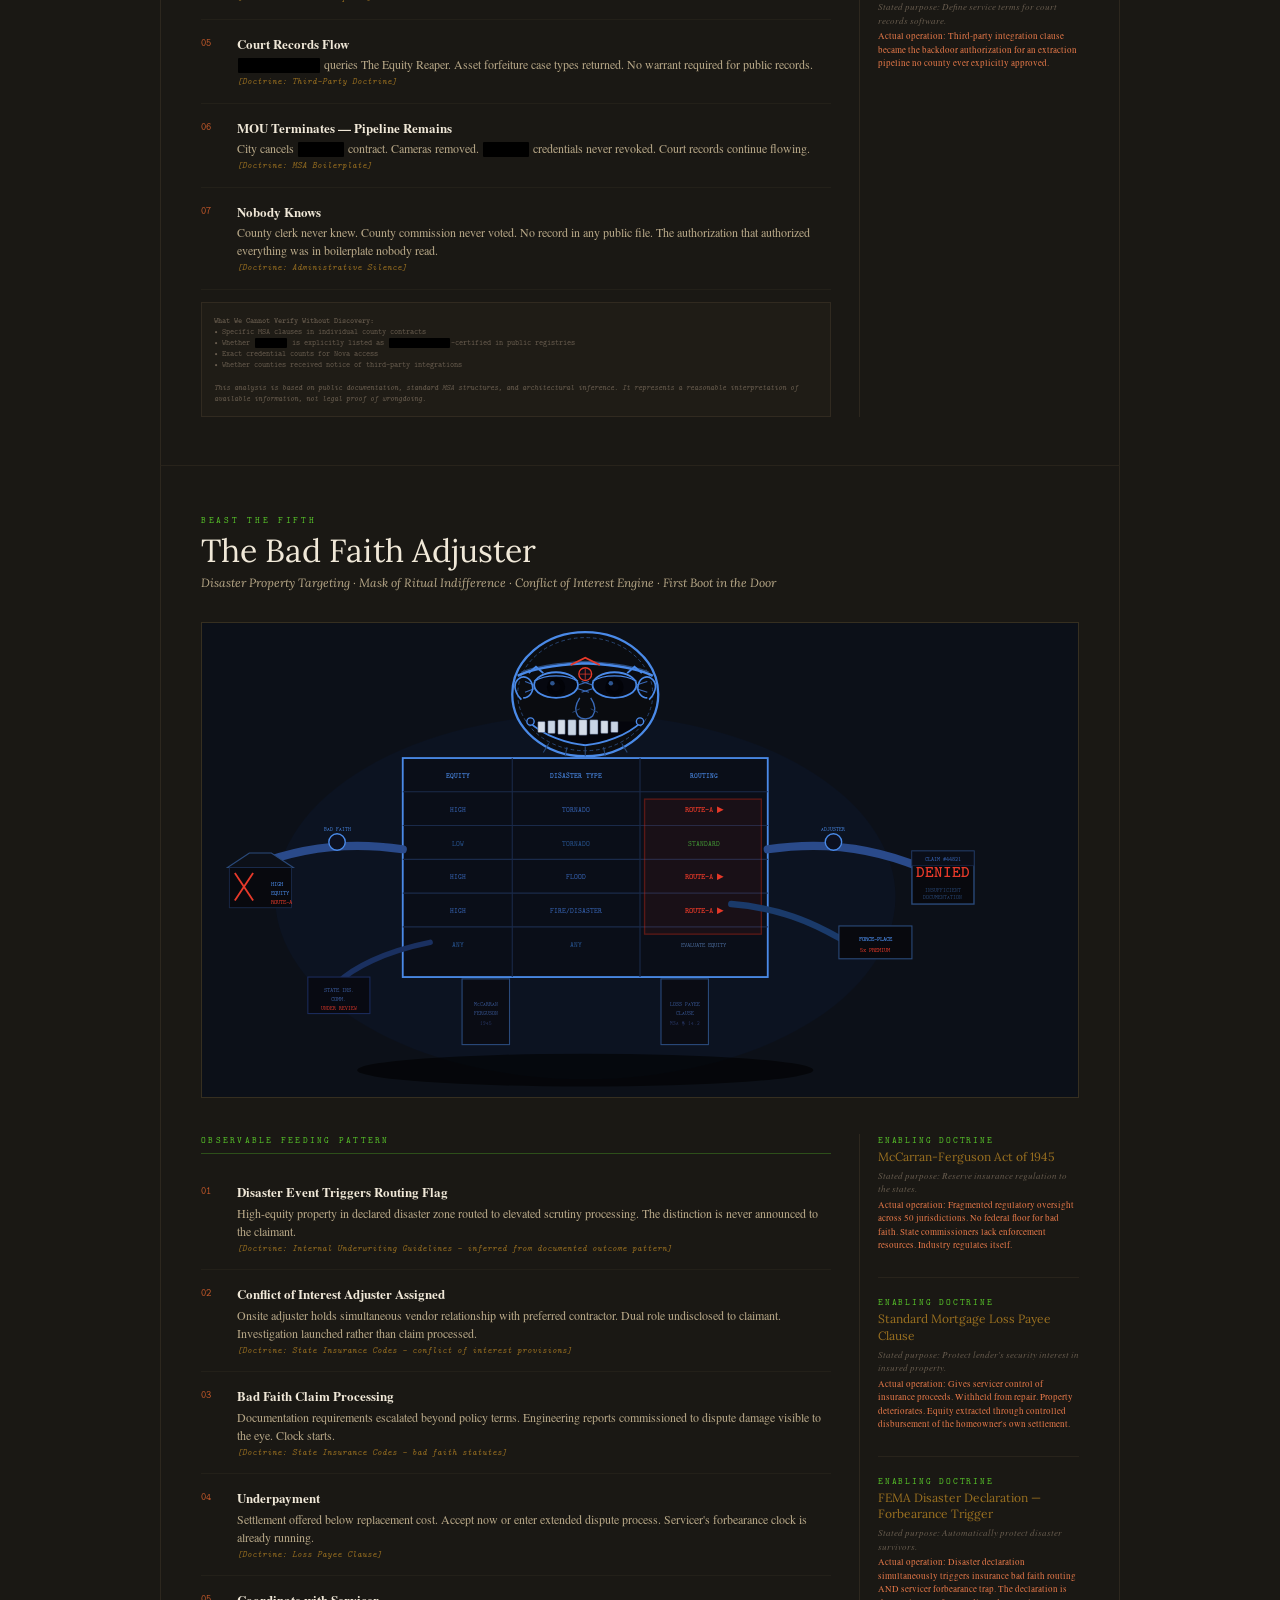
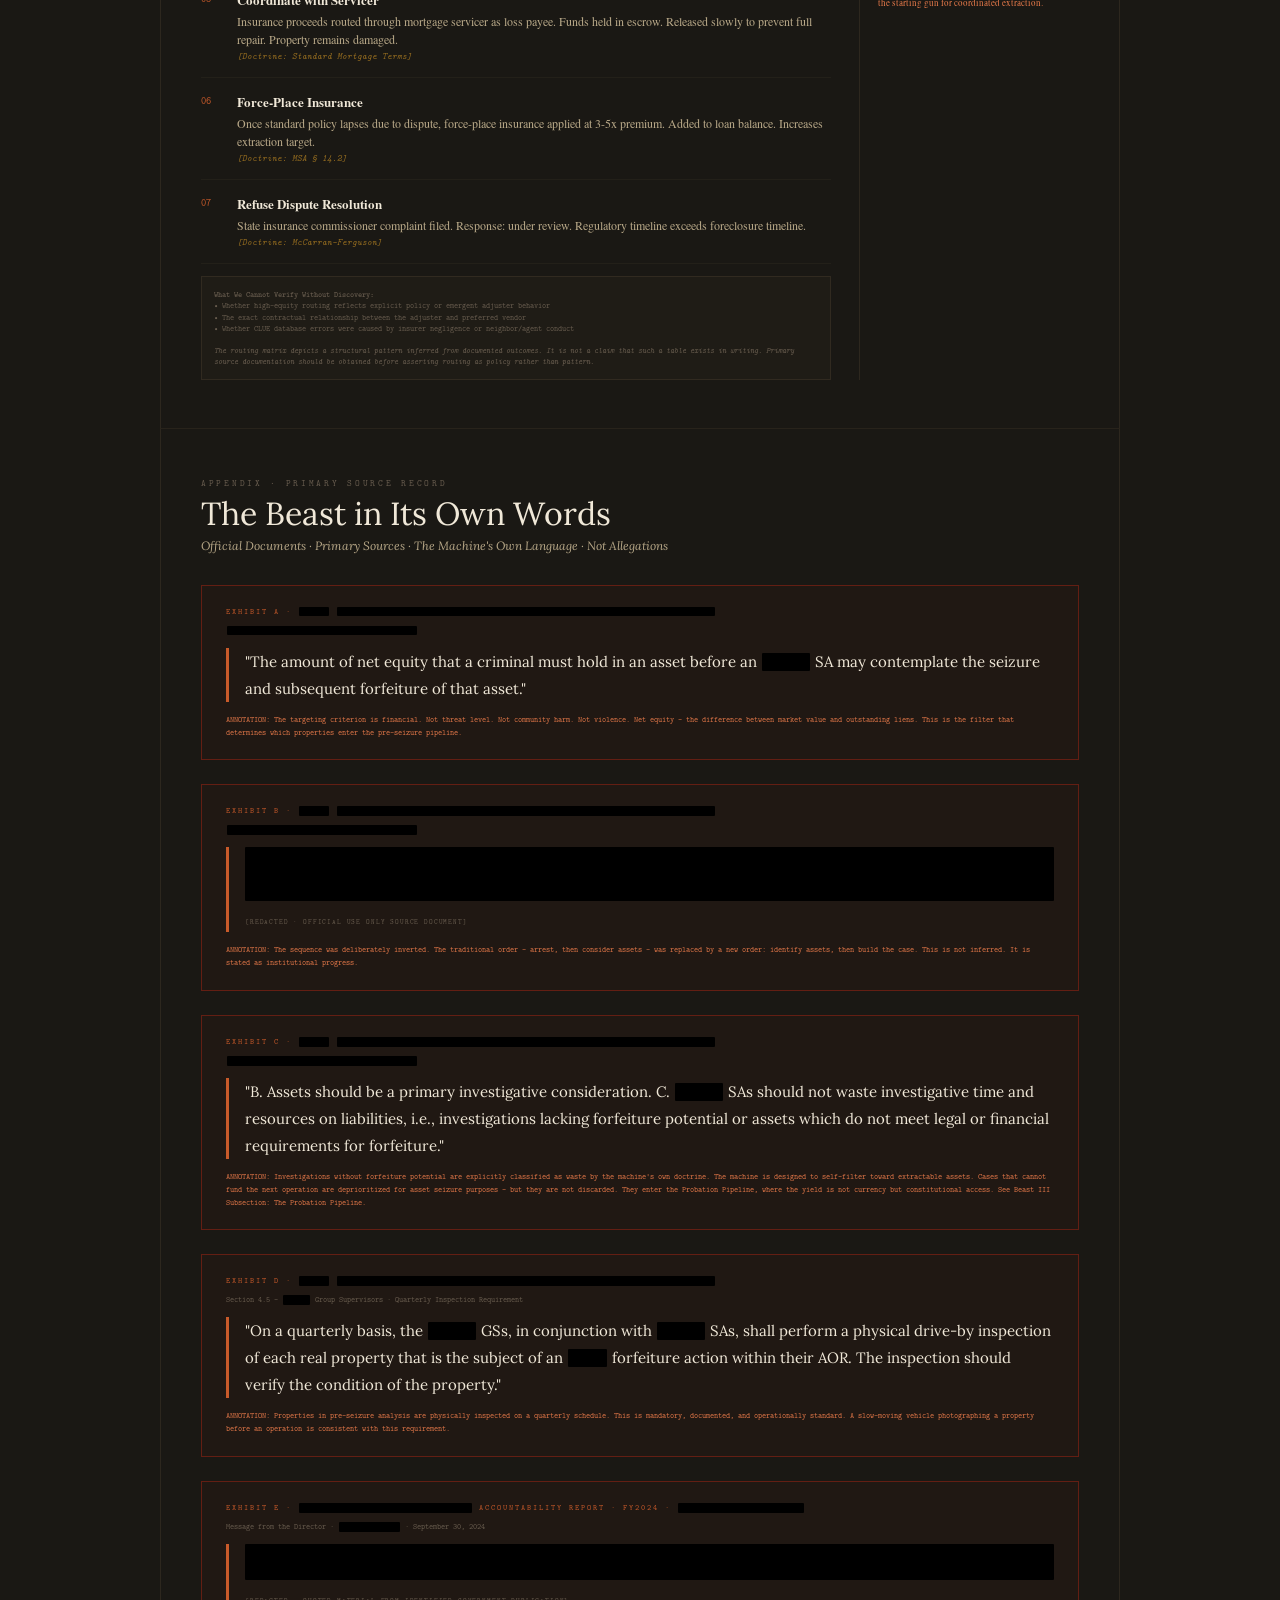
<file: Vol-1/Comprehensus et Captus V3.html>
<!DOCTYPE html>

<html lang="en">
<head>
<meta charset="UTF-8">
<title>Comprehensus et Captus — A Field Guide to the Extraction Leviathans</title>

<!-- ── PRIMARY META ── -->

<meta name="description" content="A forensic mythology compendium mapping the architecture of institutional extraction — surveillance infrastructure, asset forfeiture pipelines, algorithmic targeting systems, and the coordination layer that connects them. Sourced from primary government documents. Eight analytical frameworks. One public interest analysis.">
<meta name="keywords" content="asset forfeiture, civil asset forfeiture, surveillance infrastructure, license plate readers, ALPR, public health information systems, algorithmic targeting, data infrastructure, civil rights, public safety, forensic analysis, government accountability, extraction apparatus">
<meta name="author" content="[REDACTED]">
<meta name="robots" content="index, follow">
<meta name="language" content="English">
<meta name="revisit-after" content="30 days">
<meta name="category" content="Public Interest Analysis · Civil Liberties · Government Accountability">

<!-- ── CANONICAL ── -->

<link rel="canonical" href="https://datadignitydefense.org/comprehensus">

<!-- ── OPEN GRAPH — Facebook, LinkedIn, general sharing ── -->

<meta property="og:type" content="article">
<meta property="og:title" content="Comprehensus et Captus — A Field Guide to the Extraction Leviathans">
<meta property="og:description" content="A forensic mythology compendium mapping institutional extraction infrastructure — surveillance systems, asset forfeiture pipelines, algorithmic household scoring, and the data architecture that coordinates them. Eight analytical frameworks. Primary source documentation throughout.">
<meta property="og:url" content="https://datadignitydefense.org/comprehensus">
<meta property="og:site_name" content="Data Dignity Defense">
<meta property="og:locale" content="en_US">
<meta property="article:published_time" content="2026">
<meta property="article:section" content="Public Interest Analysis">
<meta property="article:tag" content="asset forfeiture">
<meta property="article:tag" content="surveillance infrastructure">
<meta property="article:tag" content="civil liberties">
<meta property="article:tag" content="government accountability">
<meta property="article:tag" content="algorithmic targeting">

<!-- ── TWITTER / X CARD ── -->

<meta name="twitter:card" content="summary_large_image">
<meta name="twitter:title" content="Comprehensus et Captus — A Field Guide to the Extraction Leviathans">
<meta name="twitter:description" content="A forensic mythology compendium mapping institutional extraction infrastructure. Eight analytical frameworks sourced from primary government documents. The machine in its own words.">
<meta name="twitter:site" content="@datadignitydef">
<meta name="twitter:creator" content="@datadignitydef">

<!-- ── STRUCTURED DATA — Schema.org ── -->

<script type="application/ld+json">
{
  "@context": "https://schema.org",
  "@type": "Article",
  "headline": "Comprehensus et Captus — A Field Guide to the Extraction Leviathans",
  "description": "A forensic mythology compendium mapping the architecture of institutional extraction systems — surveillance infrastructure, asset forfeiture pipelines, algorithmic targeting, and the data coordination layer that connects them.",
  "author": {
    "@type": "Organization",
    "name": "[REDACTED]"
  },
  "publisher": {
    "@type": "Organization",
    "name": "Data Dignity Defense",
    "url": "https://datadignitydefense.org"
  },
  "datePublished": "2026",
  "inLanguage": "en-US",
  "genre": "Public Interest Analysis",
  "keywords": "asset forfeiture, surveillance infrastructure, civil liberties, algorithmic targeting, government accountability, data privacy",
  "about": [
    {"@type": "Thing", "name": "Civil Asset Forfeiture"},
    {"@type": "Thing", "name": "Surveillance Infrastructure"},
    {"@type": "Thing", "name": "Algorithmic Decision Making"},
    {"@type": "Thing", "name": "Public Safety Policy"},
    {"@type": "Thing", "name": "Data Privacy"},
    {"@type": "Thing", "name": "Government Accountability"}
  ],
  "isAccessibleForFree": true,
  "license": "https://creativecommons.org/licenses/by-nc/4.0/"
}
</script>

<style>
.known-unknowns{background:rgba(120,100,70,0.05);border:1px solid rgba(120,100,70,0.2);padding:12px;margin-top:12px;font-size:8px;color:var(--ink-faint);font-family:'IBM Plex Mono',monospace;line-height:1.4;}
/* ── REDACTION STYLES ── */
.rx{display:inline-block;background:#000;color:#000;border-radius:1px;padding:0 2px;margin:0 1px;font-family:'IBM Plex Mono',monospace;font-size:inherit;line-height:1.2;vertical-align:baseline;user-select:none;cursor:default;}
.rx::before{content:attr(data-len);visibility:hidden;font-size:inherit;}
.rx-block{display:block;background:#000;height:1.2em;margin:4px 0;border-radius:1px;}
.rx-para{display:block;background:#000;height:4.8em;margin:8px 0;border-radius:1px;position:relative;}
.rx-para::after{content:'[REDACTED — PERSONAL ACCOUNT]';position:absolute;left:8px;top:50%;transform:translateY(-50%);font-family:'IBM Plex Mono',monospace;font-size:8px;color:#1a1a1a;letter-spacing:0.15em;}
.rx-stamp{display:inline-block;border:2px solid rgba(200,90,42,0.4);color:rgba(200,90,42,0.5);font-family:'IBM Plex Mono',monospace;font-size:8px;letter-spacing:0.2em;padding:2px 8px;transform:rotate(-2deg);margin:4px 0;}
</style>

<link rel="stylesheet" href="comprehensus-fonts.css">
</head>
<body>
<!-- REDACTED REVIEW DRAFT NOTICE -->
<div style="background:#0a0400;border-bottom:2px solid rgba(200,90,42,0.5);padding:10px 40px;max-width:960px;margin:0 auto;display:flex;align-items:center;gap:16px;">
  <span class="rx-stamp" style="transform:none;font-size:9px;">REDACTED REVIEW DRAFT</span>
  <span style="font-family:'IBM Plex Mono',monospace;font-size:8px;color:var(--ink-faint);letter-spacing:0.12em;">All entity names, locations, personal accounts, and Official Use Only source material have been redacted. Analytical framework and documented pattern analysis remain. Working draft for editorial review. Not for distribution.</span>
</div>

<!-- COVER -->

<div class="page cover">
  <div class="cover-org"><span class="rx" data-len="────────────────────">&nbsp;</span></div>
  <div class="cover-rule"></div>
  <div class="cover-latin">Comprehensus et Captus</div>
  <div class="cover-sub">A Field Guide to the Extraction Leviathans</div>
  <div class="cover-rule"></div>
  <p style="font-size:12px;color:var(--ink-faint);font-style:italic;max-width:460px;line-height:1.8;margin-top:16px;">These machines did not arrive by conspiracy. They assembled themselves from individually authorized components, each pointing to an enabling doctrine, each operating exactly as designed, each calling it Public Safety.</p>
  <div class="cover-url"><span class="rx" data-len="──────────────────────">&nbsp;</span> · 2026</div>
</div>

<!-- SURVIVOR NOTE -->

<div class="page">
  <div class="survivor-block">
    <div class="survivor-text">"This is the observer who mapped the machine from inside its operational reach — so others might recognize it before it reaches their door."</div>
    <div class="survivor-attr">— On the authority of this document · <span class="rx" data-len="────────────────────">&nbsp;</span> · 2026</div>
  </div>
  <p style="font-size:12px;color:var(--ink-faint);line-height:1.8;max-width:600px;">The analytical authority of this document derives from primary source documentation and direct observation of documented patterns. Author identity is withheld as an exercise of the same right to privacy this compendium documents the machine as having systematically eroded.</p>
</div>

<!-- POEM -->

<div class="page poem-page">
  <div class="poem-title" style="color:var(--green);">The Art of Nothingness</div>
  <div class="poem-stanza">Recreate us<br>But not like before<br>From illusions<br>Legends or lore</div>
  <div class="poem-stanza">Stained glass ceilings<br>All crashed<br>Kaleidoscopic to the floor</div>
  <div class="poem-stanza">Reach not for easels<br>To repaint us<br>From behind those<br>Closing doors</div>
  <div class="poem-rule"></div>
  <div class="poem-stanza">For the mediums<br>Emerging now,<br>Unobtainable before</div>
  <div class="poem-stanza">The art of nothingness<br>No beginning, no end<br>No point in<br>Keeping score</div>
  <div class="poem-stanza">Eons and forces collide<br>Upon those aftershocks<br>Again we ride</div>
  <div class="poem-stanza">Apples kicked<br>Carelessly<br>Bound forward<br>Carrying the cosmos<br>In our core</div>
  <div class="poem-dedication">Dedicated to the communities and people who bore the actual costs of "Public Safety"<br><span class="rx" data-len="─────────────────────────────────────">&nbsp;</span></div>
</div>

<!-- ═══════════════════════════════════════════════════
     BEAST I — THE EQUITY REAPER
═══════════════════════════════════════════════════ -->

<div class="page">
<div class="beast-number">Beast the First</div>
<div class="beast-name">The Equity Reaper</div>
<div class="beast-epithet">Harvester of Equity · Keeper of the Calendar · Mover of Goalposts · With Chained Attorney Apparatus</div>

<div class="beast-illustration">
<svg class="beast-svg" viewBox="0 0 960 520" xmlns="http://www.w3.org/2000/svg">
<rect width="960" height="520" fill="#12100a"/>
<ellipse cx="420" cy="300" rx="320" ry="200" fill="rgba(180,120,20,0.08)"/>
<ellipse cx="420" cy="490" rx="260" ry="20" fill="rgba(0,0,0,0.6)"/>
<rect x="270" y="160" width="300" height="240" fill="#1e1608" stroke="#e8b030" stroke-width="2"/>
<rect x="278" y="170" width="284" height="44" fill="#160e04" stroke="#9a7020" stroke-width="1"/>
<rect x="278" y="220" width="284" height="44" fill="#160e04" stroke="#9a7020" stroke-width="1"/>
<rect x="278" y="270" width="284" height="44" fill="#160e04" stroke="#9a7020" stroke-width="1"/>
<rect x="278" y="320" width="284" height="44" fill="#160e04" stroke="#9a7020" stroke-width="1"/>
<rect x="398" y="189" width="44" height="7" rx="3" fill="#e8b030"/>
<rect x="398" y="239" width="44" height="7" rx="3" fill="#e8b030"/>
<rect x="398" y="289" width="44" height="7" rx="3" fill="#e8b030"/>
<rect x="398" y="339" width="44" height="7" rx="3" fill="#e8b030"/>
<text x="420" y="206" font-family="IBM Plex Mono" font-size="8.5" fill="#e8b030" text-anchor="middle" font-weight="bold">FORBEARANCE TRAPS</text>
<text x="420" y="256" font-family="IBM Plex Mono" font-size="8.5" fill="#e87a4a" text-anchor="middle" font-weight="bold">CREDIT DESTRUCTION ENGINE</text>
<text x="420" y="306" font-family="IBM Plex Mono" font-size="8.5" fill="#e8b030" text-anchor="middle" font-weight="bold">FORECLOSURE TIMERS</text>
<text x="420" y="356" font-family="IBM Plex Mono" font-size="8.5" fill="#e87a4a" text-anchor="middle" font-weight="bold">EQUITY EXTRACTION CHUTE</text>
<rect x="295" y="175" width="55" height="55" fill="#100c04" stroke="#c85a2a" stroke-width="1.5"/>
<text x="322" y="191" font-family="IBM Plex Mono" font-size="6" fill="#c85a2a" text-anchor="middle">M T W T F</text>
<text x="322" y="202" font-family="IBM Plex Mono" font-size="6" fill="#9a3010" text-anchor="middle">1  2  X  4  5</text>
<text x="322" y="213" font-family="IBM Plex Mono" font-size="6" fill="#e8b030" text-anchor="middle">8  9  ✦ 11 12</text>
<text x="322" y="224" font-family="IBM Plex Mono" font-size="6" fill="#c85a2a" text-anchor="middle">⚠  16 17 18 ✝</text>
<text x="322" y="222" font-family="IBM Plex Mono" font-size="5" fill="#5a2a08" text-anchor="middle">△◈⊗∞≠</text>
<circle cx="265" cy="195" r="10" fill="#1a0e04" stroke="#e8b030" stroke-width="1.5"/>
<circle cx="265" cy="225" r="8" fill="#1a0e04" stroke="#e87a4a" stroke-width="1.2"/>
<circle cx="265" cy="250" r="12" fill="#1a0e04" stroke="#e8b030" stroke-width="1.5"/>
<circle cx="265" cy="282" r="7" fill="#1a0e04" stroke="#e87a4a" stroke-width="1"/>
<circle cx="265" cy="308" r="10" fill="#1a0e04" stroke="#e8b030" stroke-width="1.5"/>
<text x="240" y="198" font-family="IBM Plex Mono" font-size="5" fill="#9a6010" text-anchor="middle">FEE</text>
<text x="240" y="253" font-family="IBM Plex Mono" font-size="5" fill="#9a6010" text-anchor="middle">LIEN</text>
<text x="240" y="311" font-family="IBM Plex Mono" font-size="5" fill="#9a6010" text-anchor="middle">ESCROW</text>
<path d="M 575 170 C 585 180 580 195 572 200 C 585 210 582 225 570 228 C 582 238 580 255 568 260 C 580 270 578 285 566 290 C 578 300 575 318 562 320" fill="none" stroke="#c85a2a" stroke-width="1.5" stroke-dasharray="4,2"/>
<text x="592" y="200" font-family="IBM Plex Mono" font-size="6" fill="#c85a2a">PENALTY</text>
<text x="592" y="230" font-family="IBM Plex Mono" font-size="6" fill="#c85a2a">INTEREST</text>
<text x="592" y="262" font-family="IBM Plex Mono" font-size="6" fill="#c85a2a">DEFAULT</text>
<text x="592" y="294" font-family="IBM Plex Mono" font-size="6" fill="#c85a2a">FEES</text>
<ellipse cx="420" cy="110" rx="78" ry="62" fill="#1a1206" stroke="#e8b030" stroke-width="2.5"/>
<path d="M 350 90 Q 420 75 490 90" fill="none" stroke="#9a7020" stroke-width="3"/>
<ellipse cx="390" cy="100" rx="20" ry="16" fill="#080602" stroke="#e8b030" stroke-width="2"/>
<ellipse cx="450" cy="100" rx="20" ry="16" fill="#080602" stroke="#e8b030" stroke-width="2"/>
<circle cx="390" cy="100" r="10" fill="#050400"/>
<circle cx="450" cy="100" r="10" fill="#050400"/>
<circle cx="394" cy="96" r="2" fill="#e8b030" opacity="0.3"/>
<circle cx="454" cy="96" r="2" fill="#e8b030" opacity="0.3"/>
<path d="M 358 128 Q 420 148 482 128" fill="#0a0802" stroke="#e8b030" stroke-width="2"/>
<rect x="366" y="128" width="9" height="14" rx="1" fill="#d4c878"/>
<rect x="379" y="128" width="11" height="16" rx="1" fill="#d4c878"/>
<rect x="394" y="128" width="9" height="15" rx="1" fill="#d4c878"/>
<rect x="407" y="128" width="12" height="17" rx="1" fill="#d4c878"/>
<rect x="423" y="128" width="9" height="15" rx="1" fill="#d4c878"/>
<rect x="436" y="128" width="11" height="16" rx="1" fill="#d4c878"/>
<rect x="451" y="128" width="8" height="14" rx="1" fill="#d4c878"/>
<rect x="463" y="128" width="10" height="13" rx="1" fill="#d4c878"/>
<path d="M 342 88 C 318 70 305 50 315 35" fill="none" stroke="#e8b030" stroke-width="3" stroke-linecap="round"/>
<circle cx="315" cy="30" r="8" fill="#1a1004" stroke="#e87a4a" stroke-width="1.5"/>
<text x="307" y="18" font-family="IBM Plex Mono" font-size="6" fill="#e87a4a">ALGO</text>
<path d="M 498 88 C 522 70 535 55 528 38" fill="none" stroke="#e8b030" stroke-width="3" stroke-linecap="round"/>
<circle cx="530" cy="33" r="9" fill="#1a1004" stroke="#e87a4a" stroke-width="1.5"/>
<text x="535" y="28" font-family="IBM Plex Mono" font-size="6" fill="#e87a4a">BOT</text>
<line x1="405" y1="48" x2="398" y2="22" stroke="#9a7020" stroke-width="1.5"/>
<circle cx="398" cy="18" r="6" fill="#1a1004" stroke="#e8b030" stroke-width="1.2"/>
<line x1="435" y1="48" x2="445" y2="22" stroke="#9a7020" stroke-width="1.5"/>
<ellipse cx="448" cy="17" rx="7" ry="5" fill="#1a1004" stroke="#e8b030" stroke-width="1.2"/>
<path d="M 270 215 C 210 200 160 185 110 195 C 85 202 72 218 80 232" fill="none" stroke="#9a7020" stroke-width="9" stroke-linecap="round"/>
<circle cx="160" cy="188" r="8" fill="#1a1206" stroke="#e8b030" stroke-width="1.5"/>
<text x="160" y="177" font-family="IBM Plex Mono" font-size="6" fill="#e8b030" text-anchor="middle">TIMER</text>
<polygon points="80,216 56,234 80,234 104,234 128,234 104,216" fill="#1a1208" stroke="#9a7020" stroke-width="1.2"/>
<rect x="58" y="234" width="68" height="44" fill="#140e06" stroke="#7a5210" stroke-width="1"/>
<text x="92" y="252" font-family="IBM Plex Mono" font-size="7" fill="#e8b030" text-anchor="middle" font-weight="bold">HIGH</text>
<text x="92" y="263" font-family="IBM Plex Mono" font-size="7" fill="#e8b030" text-anchor="middle" font-weight="bold">EQUITY</text>
<text x="118" y="244" font-family="IBM Plex Mono" font-size="11" fill="#e8b030" opacity="0.8">$</text>
<text x="128" y="232" font-family="IBM Plex Mono" font-size="9" fill="#e8b030" opacity="0.6">$</text>
<text x="134" y="248" font-family="IBM Plex Mono" font-size="7" fill="#e8b030" opacity="0.4">$</text>
<path d="M 570 215 C 630 198 672 188 710 198" fill="none" stroke="#9a7020" stroke-width="9" stroke-linecap="round"/>
<circle cx="630" cy="200" r="8" fill="#1a1206" stroke="#e8b030" stroke-width="1.5"/>
<text x="630" y="188" font-family="IBM Plex Mono" font-size="6" fill="#e8b030" text-anchor="middle">ESCROW</text>
<path d="M 710 198 C 725 188 738 182 745 190" fill="none" stroke="#c85a2a" stroke-width="5" stroke-linecap="round"/>
<path d="M 710 198 C 725 208 738 214 745 206" fill="none" stroke="#c85a2a" stroke-width="5" stroke-linecap="round"/>
<text x="752" y="198" font-family="IBM Plex Mono" font-size="8" fill="#c85a2a" font-weight="bold">FORECLOSE</text>
<path d="M 565 270 C 620 275 665 285 700 300" fill="none" stroke="#7a5010" stroke-width="7" stroke-linecap="round"/>
<rect x="698" y="286" width="52" height="38" fill="#140e04" stroke="#9a7020" stroke-width="1"/>
<text x="724" y="302" font-family="IBM Plex Mono" font-size="6.5" fill="#e8b030" text-anchor="middle">NOTICE</text>
<text x="724" y="312" font-family="IBM Plex Mono" font-size="6.5" fill="#e87a4a" text-anchor="middle">OF DEFAULT</text>
<text x="724" y="320" font-family="IBM Plex Mono" font-size="6" fill="#9a5020" text-anchor="middle">§ 2923.5</text>
<path d="M 275 310 C 220 330 190 360 210 385 C 225 400 250 398 270 388" fill="none" stroke="#5a3808" stroke-width="6" stroke-linecap="round"/>
<text x="196" y="375" font-family="IBM Plex Mono" font-size="6" fill="#7a5010">REINSTATEMENT</text>
<text x="196" y="384" font-family="IBM Plex Mono" font-size="6" fill="#c85a2a">BLOCKED</text>
<path d="M 570 360 C 620 368 660 372 695 368" fill="none" stroke="#7a6020" stroke-width="2" stroke-dasharray="6,3"/>
<ellipse cx="600" cy="364" rx="6" ry="4" fill="none" stroke="#9a8030" stroke-width="1.5"/>
<ellipse cx="620" cy="367" rx="6" ry="4" fill="none" stroke="#9a8030" stroke-width="1.5"/>
<ellipse cx="640" cy="369" rx="6" ry="4" fill="none" stroke="#9a8030" stroke-width="1.5"/>
<ellipse cx="660" cy="370" rx="6" ry="4" fill="none" stroke="#9a8030" stroke-width="1.5"/>
<ellipse cx="678" cy="369" rx="6" ry="4" fill="none" stroke="#9a8030" stroke-width="1.5"/>
<rect x="695" y="340" width="72" height="58" fill="#100c04" stroke="#c85a2a" stroke-width="1.8"/>
<ellipse cx="731" cy="356" rx="22" ry="18" fill="#0e0a02" stroke="#e8b030" stroke-width="1.5"/>
<ellipse cx="722" cy="352" rx="6" ry="5" fill="#050400" stroke="#e8b030" stroke-width="1"/>
<ellipse cx="740" cy="352" rx="6" ry="5" fill="#050400" stroke="#e8b030" stroke-width="1"/>
<path d="M 716 363 Q 731 370 746 363" fill="#080602" stroke="#e8b030" stroke-width="1"/>
<rect x="720" y="363" width="4" height="6" rx="1" fill="#d4c878"/>
<rect x="727" y="363" width="5" height="7" rx="1" fill="#d4c878"/>
<rect x="735" y="363" width="4" height="6" rx="1" fill="#d4c878"/>
<line x1="767" y1="350" x2="782" y2="344" stroke="#e8b030" stroke-width="1.5"/>
<line x1="767" y1="358" x2="784" y2="358" stroke="#e8b030" stroke-width="1.5"/>
<line x1="767" y1="366" x2="782" y2="372" stroke="#e8b030" stroke-width="1.5"/>
<text x="786" y="348" font-family="IBM Plex Mono" font-size="6" fill="#e8b030">$350/hr</text>
<text x="787" y="361" font-family="IBM Plex Mono" font-size="6" fill="#e87a4a">$450/hr</text>
<text x="786" y="375" font-family="IBM Plex Mono" font-size="6" fill="#c85a2a">$550/hr</text>
<text x="731" y="392" font-family="IBM Plex Mono" font-size="6.5" fill="#e8b030" text-anchor="middle" font-weight="bold">FORECLOSURE</text>
<text x="731" y="401" font-family="IBM Plex Mono" font-size="6.5" fill="#9a5020" text-anchor="middle">ATTORNEY</text>
<circle cx="572" cy="362" r="7" fill="#1a1206" stroke="#e8b030" stroke-width="1.5"/>
<line x1="330" y1="400" x2="310" y2="430" stroke="#7a5010" stroke-width="10" stroke-linecap="round"/>
<circle cx="308" cy="432" r="9" fill="#1a1004" stroke="#e8b030" stroke-width="1.5"/>
<line x1="308" y1="441" x2="295" y2="468" stroke="#7a5010" stroke-width="8" stroke-linecap="round"/>
<circle cx="293" cy="470" r="7" fill="#1a1004" stroke="#e87a4a" stroke-width="1.2"/>
<line x1="293" y1="477" x2="285" y2="500" stroke="#7a5010" stroke-width="6" stroke-linecap="round"/>
<text x="270" y="496" font-family="IBM Plex Mono" font-size="6" fill="#9a6010">FORM 1098</text>
<line x1="490" y1="400" x2="518" y2="432" stroke="#7a5010" stroke-width="10" stroke-linecap="round"/>
<circle cx="520" cy="434" r="9" fill="#1a1004" stroke="#e8b030" stroke-width="1.5"/>
<line x1="520" y1="443" x2="535" y2="468" stroke="#7a5010" stroke-width="8" stroke-linecap="round"/>
<circle cx="537" cy="470" r="7" fill="#1a1004" stroke="#e87a4a" stroke-width="1.2"/>
<line x1="537" y1="477" x2="548" y2="500" stroke="#7a5010" stroke-width="6" stroke-linecap="round"/>
<text x="548" y="496" font-family="IBM Plex Mono" font-size="6" fill="#9a6010">FORM 4506</text>
<path d="M 420 400 C 440 420 430 445 415 460 C 400 475 408 490 420 498" fill="none" stroke="#5a3008" stroke-width="5" stroke-linecap="round"/>
<circle cx="420" cy="500" r="8" fill="#1a0e04" stroke="#c85a2a" stroke-width="1.5"/>
<text x="442" y="474" font-family="IBM Plex Mono" font-size="6" fill="#7a4010">UNKNOWN</text>
<text x="442" y="483" font-family="IBM Plex Mono" font-size="6" fill="#7a4010">APPARATUS</text>

</svg>
</div>

<div class="beast-body">
  <div>
    <div class="workflow-title">Observable Feeding Pattern</div>
    <ol class="workflow-steps">
      <li><div><strong>Offer Forbearance</strong>Disaster event triggers high-equity routing. Forbearance offered — appears protective. The trap is set.<span class="doctrine-tag">[Doctrine: FHFA Disaster Forbearance Guidelines]</span></div></li>
      <li><div><strong>Apply Forbearance Late</strong>Applied one month after offer. Missed payment window opens before protection begins.<span class="doctrine-tag">[Doctrine: FHFA Disaster Forbearance Guidelines]</span></div></li>
      <li><div><strong>Report Forbearance Aggressively</strong>Forbearance reported to credit bureaus in a manner inconsistent with <span class="rx" data-len="────">&nbsp;</span> disaster forbearance guidance. Score destruction begins day one.<span class="doctrine-tag">[Doctrine: RESPA · FCRA]</span></div></li>
      <li><div><strong>Report Missed Payment Lightly</strong>Actual missed payments misclassified. Asymmetric credit damage. Borrower cannot refinance or sell.<span class="doctrine-tag">[Doctrine: RESPA]</span></div></li>
      <li><div><strong>Work the Calendar Timers</strong>Statutory deadline sequences manipulated. Each timer advances the foreclosure clock while appearing to process.<span class="doctrine-tag">[Doctrine: RESPA]</span></div></li>
      <li><div><strong>Move the Modification Goalposts</strong>Requirements change after submission. New documentation requested. Clock continues running.<span class="doctrine-tag">[Doctrine: HAMP]</span></div></li>
      <li><div><strong>Refuse to Fix Credit Errors</strong>Dispute process stonewalled. Credit score remains destroyed.<span class="doctrine-tag">[Doctrine: RESPA · FCRA]</span></div></li>
      <li><div><strong>Delay Modification Application</strong>Processing delayed past statutory windows. Borrower loses eligibility through manufactured ineligibility.<span class="doctrine-tag">[Doctrine: HAMP]</span></div></li>
      <li><div><strong>Foreclose Fast</strong>Initiated at first statutory opportunity. Speed is the mechanism. Borrower cannot respond in time.<span class="doctrine-tag">[Doctrine: RESPA]</span></div></li>
      <li><div><strong>Apply Excessive Fees to Block Reinstatement</strong>Reinstatement amount inflated. Borrower cannot cure even if funds become available.<span class="doctrine-tag">[Doctrine: RESPA]</span></div></li>
      <li><div><strong>Steal Equity</strong>Property sold below market. Equity captured by servicer ecosystem. The harvest is complete.<span class="doctrine-tag">[Doctrine: FHFA Guidelines]</span></div></li>
    </ol>
  </div>
  <div class="margin-col">
    <div class="doctrine-entry">
      <div class="doctrine-label">Enabling Doctrine</div>
      <div class="doctrine-name"><span class="rx" data-len="─────">&nbsp;</span> — Real Estate Settlement Procedures Act</div>
      <div class="doctrine-stated">Stated purpose: Protect borrowers from abusive servicing. Require timely modification processing.</div>
      <div class="doctrine-actual">Actual operation: Statutory timelines become the calendar the servicer works against. <span class="rx" data-len="─────">&nbsp;</span>'s own deadlines define the minimum delay before foreclosure proceeds.</div>
    </div>
    <div class="doctrine-divider"></div>
    <div class="doctrine-entry">
      <div class="doctrine-label">Enabling Doctrine</div>
      <div class="doctrine-name"><span class="rx" data-len="────">&nbsp;</span> — Home Affordable Modification Program</div>
      <div class="doctrine-stated">Stated purpose: Systematic relief for distressed borrowers.</div>
      <div class="doctrine-actual">Actual operation: Standardization created a documented playbook for delay. Servicers use <span class="rx" data-len="────">&nbsp;</span>'s own requirements as goalpost-moving tools.</div>
    </div>
    <div class="doctrine-divider"></div>
    <div class="doctrine-entry">
      <div class="doctrine-label">Enabling Doctrine</div>
      <div class="doctrine-name"><span class="rx" data-len="────">&nbsp;</span> Disaster Forbearance Guidelines</div>
      <div class="doctrine-stated">Stated purpose: Protect disaster survivors from immediate foreclosure.</div>
      <div class="doctrine-actual">Actual operation: Forbearance offer starts the calendar. The protection is the mechanism of the harm.</div>
    </div>
  </div>
</div>
</div>

<!-- ═══════════════════════════════════════════════════
     BEAST II — THE SURVEILLANCE HARVESTER
═══════════════════════════════════════════════════ -->

<div class="page">
<div class="beast-number">Beast the Second</div>
<div class="beast-name">The Surveillance Harvester</div>
<div class="beast-epithet">Panopticon Eye · <span class="rx" data-len="───────────">&nbsp;</span> Tentacles · Hundreds of Thousands of Credentials</div>

<div class="beast-illustration">
<svg class="beast-svg" viewBox="0 0 960 520" xmlns="http://www.w3.org/2000/svg">
<rect width="960" height="520" fill="#0c120a"/>
<ellipse cx="420" cy="300" rx="340" ry="200" fill="rgba(60,180,20,0.07)"/>
<ellipse cx="420" cy="490" rx="250" ry="18" fill="rgba(0,0,0,0.6)"/>
<rect x="255" y="148" width="310" height="240" fill="#0a140a" stroke="#5acc2a" stroke-width="2"/>
<rect x="263" y="158" width="294" height="26" fill="#061006" stroke="#3a8a1a" stroke-width="1"/>
<rect x="263" y="190" width="294" height="26" fill="#061006" stroke="#3a8a1a" stroke-width="1"/>
<rect x="263" y="222" width="294" height="26" fill="#061006" stroke="#3a8a1a" stroke-width="1"/>
<rect x="263" y="254" width="294" height="26" fill="#061006" stroke="#3a8a1a" stroke-width="1"/>
<rect x="263" y="286" width="294" height="26" fill="#061006" stroke="#3a8a1a" stroke-width="1"/>
<rect x="263" y="318" width="294" height="26" fill="#061006" stroke="#3a8a1a" stroke-width="1"/>
<rect x="263" y="350" width="294" height="26" fill="#061006" stroke="#3a8a1a" stroke-width="1"/>
<text x="410" y="175" font-family="IBM Plex Mono" font-size="8" fill="#5acc2a" text-anchor="middle" font-weight="bold">ALPR PLATE READS — 24/7 NATIONWIDE</text>
<text x="410" y="207" font-family="IBM Plex Mono" font-size="8" fill="#4abb1a" text-anchor="middle" font-weight="bold">TYLER ODYSSEY — COURT RECORDS</text>
<text x="410" y="239" font-family="IBM Plex Mono" font-size="8" fill="#5acc2a" text-anchor="middle" font-weight="bold">ASSET FORFEITURE CASE TYPES</text>
<text x="410" y="271" font-family="IBM Plex Mono" font-size="8" fill="#4abb1a" text-anchor="middle" font-weight="bold">COMMERCIAL DATA — CLEAR/ACCURINT</text>
<text x="410" y="303" font-family="IBM Plex Mono" font-size="8" fill="#5acc2a" text-anchor="middle" font-weight="bold">WARRANT STATUS · PROPERTY RECORDS</text>
<text x="410" y="335" font-family="IBM Plex Mono" font-size="8" fill="#4abb1a" text-anchor="middle" font-weight="bold">JAIL BOOKINGS · CRIMINAL HISTORY</text>
<text x="410" y="367" font-family="IBM Plex Mono" font-size="8" fill="#5acc2a" text-anchor="middle" font-weight="bold">EQUITABLE SHARING JUDGMENTS</text>
<circle cx="271" cy="171" r="3.5" fill="#2aff2a" opacity="0.9"/>
<circle cx="271" cy="203" r="3.5" fill="#ff2a2a" opacity="0.9"/>
<circle cx="271" cy="235" r="3.5" fill="#2aff2a" opacity="0.9"/>
<circle cx="271" cy="267" r="3.5" fill="#ffff2a" opacity="0.9"/>
<circle cx="271" cy="299" r="3.5" fill="#2aff2a" opacity="0.9"/>
<circle cx="271" cy="331" r="3.5" fill="#2aff2a" opacity="0.9"/>
<circle cx="271" cy="363" r="3.5" fill="#2aff2a" opacity="0.9"/>
<path d="M 565 200 C 590 195 605 210 598 228 C 592 244 608 258 618 248" fill="none" stroke="#3a8a1a" stroke-width="3"/>
<path d="M 565 240 C 595 238 612 252 605 270 C 598 286 614 298 626 290" fill="none" stroke="#2a6a12" stroke-width="2.5"/>
<path d="M 565 280 C 592 278 608 295 600 312 C 594 326 608 338 620 332" fill="none" stroke="#3a8a1a" stroke-width="2"/>
<text x="628" y="252" font-family="IBM Plex Mono" font-size="6" fill="#3a8a1a">REST</text>
<text x="628" y="294" font-family="IBM Plex Mono" font-size="6" fill="#3a8a1a">API</text>
<text x="628" y="336" font-family="IBM Plex Mono" font-size="6" fill="#3a8a1a">HOOK</text>
<!-- TYLER API BUNDLES — neon yellow fiber module -->
<path d="M 255 310 C 210 318 185 330 160 340" fill="none" stroke="#e8e000" stroke-width="3" stroke-dasharray="6,2"/>
<path d="M 255 310 C 208 315 182 326 158 336" fill="none" stroke="#ffff40" stroke-width="1.5" opacity="0.6"/>
<!-- Fiber module box -->
<rect x="80" y="328" width="88" height="36" rx="3" fill="#0a0a02" stroke="#e8e000" stroke-width="2"/>
<!-- Neon glow effect -->
<rect x="80" y="328" width="88" height="36" rx="3" fill="none" stroke="#ffff00" stroke-width="1" opacity="0.4"/>
<text x="124" y="342" font-family="IBM Plex Mono" font-size="7" fill="#e8e000" text-anchor="middle" font-weight="bold">TYLER API</text>
<text x="124" y="355" font-family="IBM Plex Mono" font-size="7" fill="#ffff40" text-anchor="middle" font-weight="bold">BUNDLES</text>
<!-- Fiber bundle connection dots -->
<circle cx="168" cy="338" r="3" fill="#e8e000" opacity="0.8"/>
<circle cx="255" cy="310" r="4" fill="#0a0a02" stroke="#e8e000" stroke-width="1.5"/>
<!-- Port labels on fiber module -->
<circle cx="86" cy="338" r="3" fill="#e8e000" opacity="0.7"/>
<circle cx="86" cy="348" r="3" fill="#ffff40" opacity="0.5"/>
<text x="92" y="340" font-family="IBM Plex Mono" font-size="5" fill="#a0a000">PORT</text>
<text x="92" y="350" font-family="IBM Plex Mono" font-size="5" fill="#a0a000">OPEN</text>
<rect x="296" y="386" width="228" height="36" rx="2" fill="#040a04" stroke="#5acc2a" stroke-width="2"/>
<text x="410" y="401" font-family="IBM Plex Mono" font-size="10" fill="#5aff2a" text-anchor="middle" font-weight="bold">HUNDREDS OF THOUSANDS</text>
<text x="410" y="414" font-family="IBM Plex Mono" font-size="7" fill="#2a8a12" text-anchor="middle">NO WARRANT · NO NOTICE · NO LIMIT</text>
<circle cx="410" cy="82" r="68" fill="#061006" stroke="#5acc2a" stroke-width="2.5"/>
<circle cx="410" cy="82" r="52" fill="#080e06" stroke="#3a8a1a" stroke-width="1.5"/>
<circle cx="410" cy="82" r="36" fill="#0a1408" stroke="#5acc2a" stroke-width="2"/>
<line x1="374" y1="82" x2="446" y2="82" stroke="#2a6a12" stroke-width="0.8"/>
<line x1="410" y1="46" x2="410" y2="118" stroke="#2a6a12" stroke-width="0.8"/>
<line x1="385" y1="57" x2="435" y2="107" stroke="#2a6a12" stroke-width="0.8"/>
<line x1="435" y1="57" x2="385" y2="107" stroke="#2a6a12" stroke-width="0.8"/>
<circle cx="410" cy="82" r="18" fill="#020402"/>
<circle cx="410" cy="82" r="10" fill="#040804"/>
<line x1="401" y1="82" x2="419" y2="82" stroke="#5aff2a" stroke-width="1.5" opacity="0.8"/>
<text x="350" y="30" font-family="IBM Plex Mono" font-size="7" fill="#3a6a1a">◄ SCAN</text>
<text x="448" y="30" font-family="IBM Plex Mono" font-size="7" fill="#3a6a1a">RANGE ►</text>
<circle cx="352" cy="60" r="10" fill="#0a1208" stroke="#3a8a1a" stroke-width="1.2"/>
<circle cx="468" cy="60" r="10" fill="#0a1208" stroke="#3a8a1a" stroke-width="1.2"/>
<circle cx="352" cy="104" r="10" fill="#0a1208" stroke="#3a8a1a" stroke-width="1.2"/>
<circle cx="468" cy="104" r="10" fill="#0a1208" stroke="#3a8a1a" stroke-width="1.2"/>
<circle cx="354" cy="60" r="4" fill="#040604"/>
<circle cx="470" cy="60" r="4" fill="#040604"/>
<circle cx="354" cy="104" r="4" fill="#040604"/>
<circle cx="470" cy="104" r="4" fill="#040604"/>
<path d="M 255 240 C 185 225 130 235 78 258" fill="none" stroke="#3a8a1a" stroke-width="8" stroke-linecap="round"/>
<circle cx="175" cy="228" r="9" fill="#0a1208" stroke="#5acc2a" stroke-width="1.5"/>
<text x="175" y="216" font-family="IBM Plex Mono" font-size="6" fill="#5acc2a" text-anchor="middle">SPRINGBOARD</text>
<circle cx="215" cy="234" r="5" fill="#0a1208" stroke="#3a6a12" stroke-width="1"/>
<circle cx="140" cy="244" r="5" fill="#0a1208" stroke="#3a6a12" stroke-width="1"/>
<rect x="44" y="244" width="54" height="40" fill="#060e04" stroke="#3a8a1a" stroke-width="1.2"/>
<text x="71" y="260" font-family="IBM Plex Mono" font-size="7" fill="#5acc2a" text-anchor="middle" font-weight="bold">TYLER</text>
<text x="71" y="271" font-family="IBM Plex Mono" font-size="7" fill="#3a8a1a" text-anchor="middle">ODYSSEY</text>
<text x="71" y="280" font-family="IBM Plex Mono" font-size="5.5" fill="#2a5a10" text-anchor="middle">COURT RECORDS</text>
<path d="M 565 240 C 635 225 688 235 740 258" fill="none" stroke="#3a8a1a" stroke-width="8" stroke-linecap="round"/>
<circle cx="640" cy="228" r="9" fill="#0a1208" stroke="#5acc2a" stroke-width="1.5"/>
<text x="640" y="216" font-family="IBM Plex Mono" font-size="6" fill="#5acc2a" text-anchor="middle">HUNDREDS OF THOUSANDS</text>
<circle cx="698" cy="244" r="5" fill="#0a1208" stroke="#3a6a12" stroke-width="1"/>
<rect x="742" y="244" width="54" height="40" fill="#060e04" stroke="#3a8a1a" stroke-width="1.2"/>
<text x="769" y="260" font-family="IBM Plex Mono" font-size="7" fill="#5acc2a" text-anchor="middle" font-weight="bold">USMS</text>
<text x="769" y="271" font-family="IBM Plex Mono" font-size="7" fill="#3a8a1a" text-anchor="middle">CIM</text>
<text x="769" y="280" font-family="IBM Plex Mono" font-size="5.5" fill="#2a5a10" text-anchor="middle">NORTH STAR</text>
<path d="M 350 388 C 300 410 240 420 180 415" fill="none" stroke="#2a6a10" stroke-width="6" stroke-linecap="round" stroke-dasharray="10,4"/>
<text x="210" y="432" font-family="IBM Plex Mono" font-size="7" fill="#2a6a10">BENTON CO. AR</text>
<text x="210" y="442" font-family="IBM Plex Mono" font-size="6" fill="#1a4a08">NO MOU NEEDED</text>
<line x1="318" y1="432" x2="302" y2="464" stroke="#1a4a0a" stroke-width="10" stroke-linecap="round"/>
<circle cx="300" cy="466" r="8" fill="#0a1208" stroke="#3a8a1a" stroke-width="1.5"/>
<line x1="300" y1="474" x2="290" y2="500" stroke="#1a4a0a" stroke-width="7"/>
<rect x="274" y="498" width="34" height="18" rx="2" fill="#060e04" stroke="#3a8a1a" stroke-width="1.2"/>
<circle cx="284" cy="507" r="5" fill="#040804" stroke="#2a6a10" stroke-width="1"/>
<text x="295" y="512" font-family="IBM Plex Mono" font-size="5.5" fill="#3a8a1a">ALPR</text>
<line x1="500" y1="432" x2="516" y2="464" stroke="#1a4a0a" stroke-width="10" stroke-linecap="round"/>
<circle cx="518" cy="466" r="8" fill="#0a1208" stroke="#3a8a1a" stroke-width="1.5"/>
<line x1="518" y1="474" x2="528" y2="500" stroke="#1a4a0a" stroke-width="7"/>
<rect x="510" y="498" width="34" height="18" rx="2" fill="#060e04" stroke="#3a8a1a" stroke-width="1.2"/>
<circle cx="520" cy="507" r="5" fill="#040804" stroke="#2a6a10" stroke-width="1"/>
<text x="530" y="512" font-family="IBM Plex Mono" font-size="5.5" fill="#3a8a1a">ALPR</text>

</svg>
</div>

<div class="beast-body">
  <div>
    <div class="workflow-title">Observable Feeding Pattern</div>
    <ol class="workflow-steps">
      <li><div><strong>Plate Read</strong>ALPR logs plate, timestamp, GPS. Permanent record. No warrant. No suspicion.<span class="doctrine-tag">[Doctrine: Third-Party Doctrine]</span></div></li>
      <li><div><strong>Pattern Analysis</strong>Movement history compiled. Residence confirmed. Workplace identified. Associations mapped.<span class="doctrine-tag">[Doctrine: Patriot Act Sec. 215]</span></div></li>
      <li><div><strong>Court Record Query</strong>The Equity Reaper queried via <span class="rx" data-len="───────────">&nbsp;</span> API. Case history returned including forfeiture filings and judgments.<span class="doctrine-tag">[Doctrine: IJIS Springboard]</span></div></li>
      <li><div><strong>Asset Forfeiture Flag</strong>Equitable sharing case type identified in <span class="rx" data-len="─────">&nbsp;</span> dropdown. Subject flagged as prior forfeiture target or high-value asset holder.<span class="doctrine-tag">[Doctrine: Equitable Sharing]</span></div></li>
      <li><div><strong>Cross-Reference</strong>Commercial aggregators queried. Property ownership confirmed. Vehicle registrations pulled. Business licenses checked.<span class="doctrine-tag">[Doctrine: Third-Party Doctrine]</span></div></li>
      <li><div><strong>Target Package Assembly</strong>Complete dossier assembled without a single warrant. Subject has no knowledge. No notification required.<span class="doctrine-tag">[Doctrine: Patriot Act Sec. 215]</span></div></li>
      <li><div><strong>Federal Credential Query</strong>Hundreds of thousands of credentialed users can query the assembled package. <span class="rx" data-len="───">&nbsp;</span>, <span class="rx" data-len="───">&nbsp;</span>, <span class="rx" data-len="────">&nbsp;</span>, <span class="rx" data-len="──────">&nbsp;</span> all have access.<span class="doctrine-tag">[Doctrine: HSGP]</span></div></li>
      <li><div><strong>Operation Authorization</strong>Target package forwarded to federal task force. Local agency involvement requested for cover.<span class="doctrine-tag">[Doctrine: Equitable Sharing]</span></div></li>
    </ol>
  </div>
  <div class="margin-col">
    <div class="doctrine-entry">
      <div class="doctrine-label">Enabling Doctrine</div>
      <div class="doctrine-name">Patriot Act — Section 215</div>
      <div class="doctrine-stated">Stated purpose: Access business records relevant to terrorism investigations.</div>
      <div class="doctrine-actual">Actual operation: Established legal architecture for bulk data collection without individual suspicion. Normalized pre-crime surveillance infrastructure.</div>
    </div>
    <div class="doctrine-divider"></div>
    <div class="doctrine-entry">
      <div class="doctrine-label">Enabling Doctrine</div>
      <div class="doctrine-name"><span class="rx" data-len="────">&nbsp;</span> — <span class="rx" data-len="───────────────────────────────">&nbsp;</span></div>
      <div class="doctrine-stated">Stated purpose: Fund local terrorism prevention.</div>
      <div class="doctrine-actual">Actual operation: Funded ALPR deployment in communities with zero terrorism exposure. Sheriffs acquired <span class="rx" data-len="─────">&nbsp;</span> without public votes using federal grant money.</div>
    </div>
    <div class="doctrine-divider"></div>
    <div class="doctrine-entry">
      <div class="doctrine-label">Enabling Doctrine</div>
      <div class="doctrine-name">Third-Party Doctrine</div>
      <div class="doctrine-stated">Stated purpose: Information shared with third parties carries no Fourth Amendment protection.</div>
      <div class="doctrine-actual">Actual operation: License plates require no warrant. Movement patterns assembled from public observations require no warrant. The entire surveillance infrastructure is constitutional by design.</div>
    </div>
  </div>
</div>
</div>

<!-- ═══════════════════════════════════════════════════
     BEAST II.5 — THE LEDGER
     Subsection of Beast II — attached operational phase
═══════════════════════════════════════════════════ -->

<div class="page" style="border-left:3px solid rgba(90,204,42,0.3);background:rgba(90,204,42,0.015);">
<div class="beast-number" style="color:var(--green);">Beast the Second · Subsection · Operational Output</div>
<div class="beast-name" style="font-size:24px;">The Ledger</div>
<div class="beast-epithet">No Face · No Body · No Appendages · Only Scores · Property Indexed · Vulnerability Calculated · Updated in Real Time</div>

<div class="beast-illustration">
<svg class="beast-svg" viewBox="0 0 960 440" xmlns="http://www.w3.org/2000/svg">
<rect width="960" height="440" fill="#060e06"/>
<!-- Grid field — database terminal aesthetic -->
<line x1="0" y1="40" x2="960" y2="40" stroke="rgba(90,204,42,0.08)" stroke-width="1"/>
<line x1="0" y1="80" x2="960" y2="80" stroke="rgba(90,204,42,0.08)" stroke-width="1"/>
<line x1="0" y1="120" x2="960" y2="120" stroke="rgba(90,204,42,0.08)" stroke-width="1"/>
<line x1="0" y1="160" x2="960" y2="160" stroke="rgba(90,204,42,0.08)" stroke-width="1"/>
<line x1="0" y1="200" x2="960" y2="200" stroke="rgba(90,204,42,0.08)" stroke-width="1"/>
<line x1="0" y1="240" x2="960" y2="240" stroke="rgba(90,204,42,0.08)" stroke-width="1"/>
<line x1="0" y1="280" x2="960" y2="280" stroke="rgba(90,204,42,0.08)" stroke-width="1"/>
<line x1="0" y1="320" x2="960" y2="320" stroke="rgba(90,204,42,0.08)" stroke-width="1"/>
<line x1="0" y1="360" x2="960" y2="360" stroke="rgba(90,204,42,0.08)" stroke-width="1"/>
<line x1="0" y1="400" x2="960" y2="400" stroke="rgba(90,204,42,0.08)" stroke-width="1"/>
<line x1="96" y1="0" x2="96" y2="440" stroke="rgba(90,204,42,0.06)" stroke-width="1"/>
<line x1="192" y1="0" x2="192" y2="440" stroke="rgba(90,204,42,0.06)" stroke-width="1"/>
<line x1="288" y1="0" x2="288" y2="440" stroke="rgba(90,204,42,0.06)" stroke-width="1"/>
<line x1="384" y1="0" x2="384" y2="440" stroke="rgba(90,204,42,0.06)" stroke-width="1"/>
<line x1="480" y1="0" x2="480" y2="440" stroke="rgba(90,204,42,0.06)" stroke-width="1"/>
<line x1="576" y1="0" x2="576" y2="440" stroke="rgba(90,204,42,0.06)" stroke-width="1"/>
<line x1="672" y1="0" x2="672" y2="440" stroke="rgba(90,204,42,0.06)" stroke-width="1"/>
<line x1="768" y1="0" x2="768" y2="440" stroke="rgba(90,204,42,0.06)" stroke-width="1"/>
<line x1="864" y1="0" x2="864" y2="440" stroke="rgba(90,204,42,0.06)" stroke-width="1"/>

<!-- Property nodes — scored by net equity heat -->

<!-- High equity — bright green -->

<rect x="120" y="60" width="80" height="50" rx="2" fill="#0a1e0a" stroke="#5acc2a" stroke-width="2"/>
<text x="160" y="78" font-family="IBM Plex Mono" font-size="6" fill="#5acc2a" text-anchor="middle">PARCEL 0441</text>
<text x="160" y="90" font-family="IBM Plex Mono" font-size="9" fill="#5acc2a" text-anchor="middle" font-weight="bold">$284K</text>
<text x="160" y="102" font-family="IBM Plex Mono" font-size="6" fill="#3a8a1a" text-anchor="middle">NET EQ · PRIORITY</text>

<rect x="380" y="140" width="80" height="50" rx="2" fill="#0a1e0a" stroke="#5acc2a" stroke-width="2"/>
<text x="420" y="158" font-family="IBM Plex Mono" font-size="6" fill="#5acc2a" text-anchor="middle">PARCEL 0887</text>
<text x="420" y="170" font-family="IBM Plex Mono" font-size="9" fill="#5acc2a" text-anchor="middle" font-weight="bold">$412K</text>
<text x="420" y="182" font-family="IBM Plex Mono" font-size="6" fill="#3a8a1a" text-anchor="middle">LAKE VIEW · Q2 INSP</text>

<rect x="660" y="80" width="80" height="50" rx="2" fill="#0a1e0a" stroke="#5acc2a" stroke-width="2"/>
<text x="700" y="98" font-family="IBM Plex Mono" font-size="6" fill="#5acc2a" text-anchor="middle">PARCEL 1204</text>
<text x="700" y="110" font-family="IBM Plex Mono" font-size="9" fill="#5acc2a" text-anchor="middle" font-weight="bold">$198K</text>
<text x="700" y="122" font-family="IBM Plex Mono" font-size="6" fill="#3a8a1a" text-anchor="middle">CARGILL SVRN · NEW</text>

<!-- Mid equity — dim green -->

<rect x="240" y="220" width="80" height="50" rx="2" fill="#060e06" stroke="#3a8a1a" stroke-width="1.5"/>
<text x="280" y="238" font-family="IBM Plex Mono" font-size="6" fill="#3a8a1a" text-anchor="middle">PARCEL 0552</text>
<text x="280" y="250" font-family="IBM Plex Mono" font-size="9" fill="#3a8a1a" text-anchor="middle" font-weight="bold">$94K</text>
<text x="280" y="262" font-family="IBM Plex Mono" font-size="6" fill="#2a6010" text-anchor="middle">MONITORING</text>

<rect x="540" y="260" width="80" height="50" rx="2" fill="#060e06" stroke="#3a8a1a" stroke-width="1.5"/>
<text x="580" y="278" font-family="IBM Plex Mono" font-size="6" fill="#3a8a1a" text-anchor="middle">PARCEL 0773</text>
<text x="580" y="290" font-family="IBM Plex Mono" font-size="9" fill="#3a8a1a" text-anchor="middle" font-weight="bold">$156K</text>
<text x="580" y="302" font-family="IBM Plex Mono" font-size="6" fill="#2a6010" text-anchor="middle">PRIOR FLAG · WATCH</text>

<rect x="780" y="200" width="80" height="50" rx="2" fill="#060e06" stroke="#3a8a1a" stroke-width="1.5"/>
<text x="820" y="218" font-family="IBM Plex Mono" font-size="6" fill="#3a8a1a" text-anchor="middle">PARCEL 0334</text>
<text x="820" y="230" font-family="IBM Plex Mono" font-size="9" fill="#3a8a1a" text-anchor="middle" font-weight="bold">$122K</text>
<text x="820" y="242" font-family="IBM Plex Mono" font-size="6" fill="#2a6010" text-anchor="middle">MONITORING</text>

<!-- Below threshold — faint -->

<rect x="80" y="300" width="80" height="50" rx="2" fill="#040804" stroke="#1a4a0a" stroke-width="1"/>
<text x="120" y="318" font-family="IBM Plex Mono" font-size="6" fill="#1a4a0a" text-anchor="middle">PARCEL 0119</text>
<text x="120" y="330" font-family="IBM Plex Mono" font-size="9" fill="#1a4a0a" text-anchor="middle" font-weight="bold">$14K</text>
<text x="120" y="342" font-family="IBM Plex Mono" font-size="6" fill="#0a2a06" text-anchor="middle">BELOW THRESHOLD</text>

<rect x="460" y="340" width="80" height="50" rx="2" fill="#040804" stroke="#1a4a0a" stroke-width="1"/>
<text x="500" y="358" font-family="IBM Plex Mono" font-size="6" fill="#1a4a0a" text-anchor="middle">PARCEL 0661</text>
<text x="500" y="370" font-family="IBM Plex Mono" font-size="9" fill="#1a4a0a" text-anchor="middle" font-weight="bold">$8K</text>
<text x="500" y="382" font-family="IBM Plex Mono" font-size="6" fill="#0a2a06" text-anchor="middle">BELOW THRESHOLD</text>

<!-- Live update indicator — Cargill severance wave -->

<rect x="330" y="30" width="300" height="24" rx="3" fill="#060e06" stroke="#5acc2a" stroke-width="1.5"/>
<circle cx="342" cy="42" r="4" fill="#5acc2a" opacity="0.9"/>
<text x="352" y="46" font-family="IBM Plex Mono" font-size="7.5" fill="#5acc2a" font-weight="bold">LIVE UPDATE · SATISFACTION OF MORTGAGE FILED</text>
<!-- Update lines to Cargill parcels -->
<line x1="480" y1="54" x2="700" y2="80" stroke="#5acc2a" stroke-width="1" stroke-dasharray="3,3" opacity="0.5"/>
<line x1="480" y1="54" x2="420" y2="140" stroke="#5acc2a" stroke-width="1" stroke-dasharray="3,3" opacity="0.5"/>

<!-- Quarterly inspection clock -->

<rect x="30" y="30" width="76" height="60" rx="3" fill="#060e06" stroke="#3a8a1a" stroke-width="1.5"/>
<text x="68" y="46" font-family="IBM Plex Mono" font-size="6" fill="#3a8a1a" text-anchor="middle">NEXT INSP</text>
<text x="68" y="62" font-family="IBM Plex Mono" font-size="14" fill="#5acc2a" text-anchor="middle" font-weight="bold">Q2</text>
<text x="68" y="76" font-family="IBM Plex Mono" font-size="6" fill="#2a6010" text-anchor="middle">HARVEST HORIZON</text>
<text x="68" y="86" font-family="IBM Plex Mono" font-size="6" fill="#1a4008" text-anchor="middle">SEPT 30 FY CLOSE</text>

<!-- Vulnerability index panel -->

<rect x="854" y="30" width="96" height="120" rx="3" fill="#060e06" stroke="#3a8a1a" stroke-width="1.5"/>
<text x="902" y="46" font-family="IBM Plex Mono" font-size="6" fill="#3a8a1a" text-anchor="middle">VULN INDEX</text>
<line x1="862" y1="52" x2="942" y2="52" stroke="#1a4a0a" stroke-width="1"/>
<text x="870" y="66" font-family="IBM Plex Mono" font-size="6" fill="#5acc2a">EQUITY HIGH</text>
<text x="870" y="78" font-family="IBM Plex Mono" font-size="6" fill="#5acc2a">ATTY RISK LOW</text>
<text x="870" y="90" font-family="IBM Plex Mono" font-size="6" fill="#5acc2a">PRIOR FLAG: YES</text>
<text x="870" y="102" font-family="IBM Plex Mono" font-size="6" fill="#3a8a1a">CONTESTABLE: NO</text>
<text x="870" y="114" font-family="IBM Plex Mono" font-size="6" fill="#3a8a1a">LIQUID: YES</text>
<line x1="862" y1="120" x2="942" y2="120" stroke="#1a4a0a" stroke-width="1"/>
<text x="902" y="136" font-family="IBM Plex Mono" font-size="9" fill="#5acc2a" text-anchor="middle" font-weight="bold">PROCEED</text>
<text x="902" y="147" font-family="IBM Plex Mono" font-size="6" fill="#2a6010" text-anchor="middle">ROUTE TO AIRG</text>

<!-- Footer caption -->

</svg>
</div>

<div class="beast-body">
  <div>
    <div class="workflow-title">Observable Feeding Pattern</div>
    <ol class="workflow-steps">
      <li><div><strong>Property Record Intake</strong>The Equity Reaper receives deed transfers, mortgage satisfactions, lien releases in real time via county recorder API. Each filing updates the property's net equity score automatically. No human decision required.<span class="doctrine-tag">[Doctrine: Tyler MSA Blanket Integration · IJIS Springboard]</span></div></li>
      <li><div><strong>Vulnerability Index Calculation</strong>Court record history cross-referenced. Prior forfeiture case types flagged. Warrant status checked. Movement patterns from ALPR data assessed. Attorney of record history evaluated. Contestability score assigned.<span class="doctrine-tag">[Doctrine: HSI AIRG Handbook — Pre-Seizure Analysis]</span></div></li>
      <li><div><strong>Demographic Profile Update</strong>Vehicle registration, business license, and residential address records maintained. Household composition inferred from movement co-location data. Community association map updated.<span class="doctrine-tag">[Doctrine: Third-Party Doctrine]</span></div></li>
      <li><div><strong>Threshold Breach Alert</strong>When net equity crosses seizure threshold — $20,000 real property — property enters active pre-seizure analysis queue. <span class="rx" data-len="──────">&nbsp;</span> severance payments produced a documented wave of mortgage satisfaction filings in The Equity Reaper and <span class="rx" data-len="─────────────────">&nbsp;</span> counties, August–October 2025. Each filing was a threshold event.<span class="doctrine-tag">[Doctrine: HSI AIRG Handbook — Seizure Threshold Definition]</span></div></li>
      <li><div><strong>Quarterly Inspection Assignment</strong>Properties in active queue assigned to <span class="rx" data-len="────">&nbsp;</span> quarterly inspection rotation. Drive-by condition verification scheduled. Pre-seizure file opened. The property owner does not know.<span class="doctrine-tag">[Doctrine: HSI AIRG Handbook §4.5]</span></div></li>
      <li><div><strong>Harvest Calendar Integration</strong>Scored properties mapped against fiscal year close — September 30. High-priority properties flagged for summer operation window. The calm before named operations is the Ledger updating its queue.<span class="doctrine-tag">[Doctrine: TFF No-Year Budget Authority · 31 USC §9703]</span></div></li>
    </ol>
  </div>
  <div class="margin-col">
    <div class="doctrine-entry">
      <div class="doctrine-label">Enabling Doctrine</div>
      <div class="doctrine-name">The Invisible Machine</div>
      <div class="doctrine-stated">Stated purpose: No single doctrine authorizes the Ledger. It assembles itself from individually authorized data flows.</div>
      <div class="doctrine-actual">Actual operation: The Ledger is the aggregate output of Beast II's surveillance infrastructure processed through The Equity Reaper's property and court record databases. It exists in the gap between individually legal data collections. No single component requires a warrant. The assembly requires none either.</div>
    </div>
    <div class="doctrine-divider"></div>
    <div class="doctrine-entry">
      <div class="doctrine-label">Known Unknown</div>
      <div class="doctrine-name">The <span class="rx" data-len="──────">&nbsp;</span> Severance Wave</div>
      <div class="doctrine-stated">Documented: 1,100 <span class="rx" data-len="──────">&nbsp;</span> workers displaced August 2025. Severance and 401K distributions paid. Multiple workers reported paying off homes and vehicles.</div>
      <div class="doctrine-actual">Inference: Mortgage satisfaction filings in The Equity Reaper and <span class="rx" data-len="─────────────────">&nbsp;</span> counties, August–March 2026, represent the Ledger's largest single scoring event in the documented window. The queue that fed <span class="rx" data-len="─────────────────────────">&nbsp;</span>'s summer successor is being assembled now.</div>
    </div>
  </div>
</div>
</div>

<!-- ═══════════════════════════════════════════════════
     BEAST III — THE FEDERAL COMBINE
     [RESTORED FROM V1 — inserted in correct sequence position]
═══════════════════════════════════════════════════ -->

<div class="page">
<div class="beast-number">Beast the Third</div>
<div class="beast-name">The Asset Removal Combine</div>
<div class="beast-epithet">Two Heads · One Body ·<span class="rx" data-len="─────">&nbsp;</span>AFF Pipeline · <span class="rx" data-len="───">&nbsp;</span> Pipeline · <span class="rx" data-len="─────">&nbsp;</span> API Bundles Spine · Seven Named Operations</div>

<div class="beast-illustration">
<svg class="beast-svg" viewBox="0 0 960 680" xmlns="http://www.w3.org/2000/svg">
<rect width="960" height="680" fill="#140a08"/>
<ellipse cx="420" cy="380" rx="380" ry="280" fill="rgba(180,40,10,0.07)"/>
<ellipse cx="420" cy="660" rx="260" ry="16" fill="rgba(0,0,0,0.6)"/>

<!-- ── BODY — federal building columns ── -->

<rect x="220" y="188" width="400" height="230" fill="#1a0e06" stroke="#e83a2a" stroke-width="2.5"/>
<rect x="234" y="198" width="20" height="210" fill="#120806" stroke="#c85a2a" stroke-width="1"/>
<rect x="268" y="198" width="20" height="210" fill="#120806" stroke="#c85a2a" stroke-width="1"/>
<rect x="302" y="198" width="20" height="210" fill="#120806" stroke="#c85a2a" stroke-width="1"/>
<rect x="498" y="198" width="20" height="210" fill="#120806" stroke="#c85a2a" stroke-width="1"/>
<rect x="532" y="198" width="20" height="210" fill="#120806" stroke="#c85a2a" stroke-width="1"/>
<rect x="566" y="198" width="20" height="210" fill="#120806" stroke="#c85a2a" stroke-width="1"/>

<!-- ── DUAL FUND PANELS in gut ── -->

<!-- DOJ AFF — left panel -->

<rect x="230" y="206" width="190" height="100" fill="#0a0604" stroke="#e8b030" stroke-width="2"/>
<text x="325" y="222" font-family="IBM Plex Mono" font-size="7" fill="#e8b030" text-anchor="middle" font-weight="bold">DOJ ASSETS FORFEITURE FUND</text>
<text x="325" y="244" font-family="IBM Plex Mono" font-size="18" fill="#e83a2a" text-anchor="middle" font-weight="bold">$2.26B</text>
<text x="325" y="260" font-family="IBM Plex Mono" font-size="6" fill="#9a5020" text-anchor="middle">FY2024 REVENUE · ACCELERATING</text>
<text x="325" y="272" font-family="IBM Plex Mono" font-size="5.5" fill="#6a3010" text-anchor="middle">$1.15B → $1.62B → $2.26B</text>
<text x="325" y="284" font-family="IBM Plex Mono" font-size="5.5" fill="#4a2008" text-anchor="middle">USMS CUSTODIAN · NO-YEAR AUTHORITY</text>
<text x="230" y="200" font-family="IBM Plex Mono" font-size="6" fill="#e83a2a">AFF</text>

<!-- TFF — right panel -->

<rect x="420" y="206" width="190" height="100" fill="#0a0604" stroke="#e8b030" stroke-width="2"/>
<text x="515" y="222" font-family="IBM Plex Mono" font-size="7" fill="#e8b030" text-anchor="middle" font-weight="bold">TREASURY FORFEITURE FUND</text>
<text x="515" y="244" font-family="IBM Plex Mono" font-size="18" fill="#e83a2a" text-anchor="middle" font-weight="bold">$2.26B</text>
<text x="515" y="260" font-family="IBM Plex Mono" font-size="6" fill="#9a5020" text-anchor="middle">FY2024 REVENUE · ROBUST YEAR</text>
<text x="515" y="272" font-family="IBM Plex Mono" font-size="5.5" fill="#6a3010" text-anchor="middle">95% HIGH-IMPACT TARGET MET</text>
<text x="515" y="284" font-family="IBM Plex Mono" font-size="5.5" fill="#4a2008" text-anchor="middle">HSI · IRS-CI · SECRET SERVICE · CBP</text>
<text x="420" y="200" font-family="IBM Plex Mono" font-size="6" fill="#e83a2a">TFF</text>

<!-- ── TYLER API BUNDLES MODULE — bright neon yellow, center chest ── -->

<!-- Yellow fiber from left head neck down into body to module -->

<path d="M 304 170 C 304 182 330 186 360 192 C 385 196 400 198 410 200" fill="none" stroke="#e8e000" stroke-width="3.5"/>
<path d="M 304 170 C 304 183 331 187 361 193 C 386 197 401 199 411 200" fill="none" stroke="#ffff60" stroke-width="1.5" opacity="0.5"/>
<!-- Yellow fiber from right head neck down into body to module -->
<path d="M 594 170 C 594 182 570 186 540 192 C 515 196 500 198 430 200" fill="none" stroke="#e8e000" stroke-width="3.5"/>
<path d="M 594 170 C 594 183 569 187 539 193 C 514 197 499 199 429 200" fill="none" stroke="#ffff60" stroke-width="1.5" opacity="0.5"/>
<!-- Fibers merge at module -->
<rect x="350" y="308" width="140" height="44" rx="4" fill="#0a0a02" stroke="#e8e000" stroke-width="2.5"/>
<rect x="350" y="308" width="140" height="44" rx="4" fill="none" stroke="#ffff00" stroke-width="1" opacity="0.5"/>
<!-- Fiber connectors to module top -->
<line x1="390" y1="308" x2="380" y2="298" stroke="#e8e000" stroke-width="2"/>
<line x1="450" y1="308" x2="460" y2="298" stroke="#e8e000" stroke-width="2"/>
<circle cx="380" cy="296" r="4" fill="#e8e000" opacity="0.8"/>
<circle cx="460" cy="296" r="4" fill="#e8e000" opacity="0.8"/>
<!-- Module running fibers down body from module -->
<path d="M 380 352 C 375 365 370 375 365 388" fill="none" stroke="#e8e000" stroke-width="2" stroke-dasharray="4,2"/>
<path d="M 460 352 C 465 365 470 375 475 388" fill="none" stroke="#e8e000" stroke-width="2" stroke-dasharray="4,2"/>
<text x="420" y="328" font-family="IBM Plex Mono" font-size="8.5" fill="#e8e000" text-anchor="middle" font-weight="bold">TYLER API</text>
<text x="420" y="342" font-family="IBM Plex Mono" font-size="8.5" fill="#ffff40" text-anchor="middle" font-weight="bold">BUNDLES</text>
<!-- Port indicators -->
<circle cx="358" cy="330" r="3" fill="#e8e000" opacity="0.7"/>
<circle cx="358" cy="340" r="3" fill="#ffff40" opacity="0.5"/>

<!-- ── OPERATION NORTH STAR BANNER ── -->

<rect x="296" y="360" width="248" height="50" rx="4" fill="#0a0402" stroke="#e8b030" stroke-width="2.5"/>
<circle cx="306" cy="385" r="6" fill="none" stroke="#e8b030" stroke-width="2"/>
<line x1="294" y1="385" x2="306" y2="385" stroke="#9a7020" stroke-width="2"/>
<text x="432" y="378" font-family="IBM Plex Mono" font-size="8.5" fill="#e8b030" text-anchor="middle" font-weight="bold" letter-spacing="2">OPERATION</text>
<text x="432" y="398" font-family="IBM Plex Mono" font-size="13" fill="#e83a2a" text-anchor="middle" font-weight="bold" letter-spacing="3">NORTH STAR</text>

<!-- ── LEFT BODY SPIKES + TOE TAGS ── -->

<polygon points="220,225 190,232 220,240" fill="#1a0e06" stroke="#e83a2a" stroke-width="1.5"/>
<rect x="72" y="222" width="116" height="22" rx="3" fill="#0e0604" stroke="#c85a2a" stroke-width="1.2"/>
<circle cx="80" cy="233" r="3" fill="none" stroke="#e8b030" stroke-width="1"/>
<line x1="188" y1="233" x2="178" y2="233" stroke="#9a5010" stroke-width="1"/>
<text x="134" y="238" font-family="IBM Plex Mono" font-size="6.5" fill="#e87a4a" text-anchor="middle" font-weight="bold">OP SPRINGDALE SAFE</text>

<polygon points="220,265 190,272 220,280" fill="#1a0e06" stroke="#e83a2a" stroke-width="1.5"/>
<rect x="74" y="262" width="104" height="22" rx="3" fill="#0e0604" stroke="#c85a2a" stroke-width="1.2"/>
<circle cx="82" cy="273" r="3" fill="none" stroke="#e8b030" stroke-width="1"/>
<line x1="178" y1="273" x2="170" y2="273" stroke="#9a5010" stroke-width="1"/>
<text x="128" y="278" font-family="IBM Plex Mono" font-size="6.5" fill="#e87a4a" text-anchor="middle" font-weight="bold">OP ROLLING FIRE</text>

<polygon points="220,420 188,427 220,434" fill="#1a0e06" stroke="#e83a2a" stroke-width="1.5"/>
<rect x="62" y="417" width="126" height="22" rx="3" fill="#0e0604" stroke="#c85a2a" stroke-width="1.2"/>
<circle cx="70" cy="428" r="3" fill="none" stroke="#e8b030" stroke-width="1"/>
<line x1="188" y1="428" x2="178" y2="428" stroke="#9a5010" stroke-width="1"/>
<text x="125" y="433" font-family="IBM Plex Mono" font-size="6.5" fill="#e87a4a" text-anchor="middle" font-weight="bold">OP TASK FORCE AR</text>

<!-- ── RIGHT BODY SPIKES + TOE TAGS ── -->

<polygon points="620,225 650,232 620,240" fill="#1a0e06" stroke="#e83a2a" stroke-width="1.5"/>
<rect x="652" y="222" width="100" height="22" rx="3" fill="#0e0604" stroke="#c85a2a" stroke-width="1.2"/>
<circle cx="744" cy="233" r="3" fill="none" stroke="#e8b030" stroke-width="1"/>
<line x1="652" y1="233" x2="662" y2="233" stroke="#9a5010" stroke-width="1"/>
<text x="702" y="238" font-family="IBM Plex Mono" font-size="6.5" fill="#e87a4a" text-anchor="middle" font-weight="bold">OP CLEAN SWEEP</text>

<polygon points="620,265 650,272 620,280" fill="#1a0e06" stroke="#e83a2a" stroke-width="1.5"/>
<rect x="652" y="262" width="104" height="22" rx="3" fill="#0e0604" stroke="#c85a2a" stroke-width="1.2"/>
<circle cx="748" cy="273" r="3" fill="none" stroke="#e8b030" stroke-width="1"/>
<line x1="652" y1="273" x2="662" y2="273" stroke="#9a5010" stroke-width="1"/>
<text x="704" y="278" font-family="IBM Plex Mono" font-size="6.5" fill="#e87a4a" text-anchor="middle" font-weight="bold">OP CROSS COUNTRY</text>

<polygon points="620,305 650,312 620,320" fill="#1a0e06" stroke="#e83a2a" stroke-width="1.5"/>
<rect x="652" y="302" width="68" height="22" rx="3" fill="#0e0604" stroke="#c85a2a" stroke-width="1.2"/>
<circle cx="712" cy="313" r="3" fill="none" stroke="#e8b030" stroke-width="1"/>
<line x1="652" y1="313" x2="662" y2="313" stroke="#9a5010" stroke-width="1"/>
<text x="686" y="318" font-family="IBM Plex Mono" font-size="6.5" fill="#e87a4a" text-anchor="middle" font-weight="bold">HSI OPS</text>

<polygon points="620,420 652,427 620,434" fill="#1a0e06" stroke="#e83a2a" stroke-width="1.5"/>
<rect x="652" y="417" width="80" height="22" rx="3" fill="#0e0604" stroke="#c85a2a" stroke-width="1.2"/>
<circle cx="724" cy="428" r="3" fill="none" stroke="#e8b030" stroke-width="1"/>
<line x1="652" y1="428" x2="662" y2="428" stroke="#9a5010" stroke-width="1"/>
<text x="692" y="433" font-family="IBM Plex Mono" font-size="6.5" fill="#e87a4a" text-anchor="middle" font-weight="bold">OP DELTA</text>

<!-- ── HARVEST REEL ── -->

<rect x="188" y="498" width="464" height="52" fill="#0e0604" stroke="#e83a2a" stroke-width="2"/>
<rect x="196" y="489" width="14" height="16" rx="1" fill="#c83a1a"/>
<rect x="216" y="489" width="14" height="16" rx="1" fill="#c83a1a"/>
<rect x="236" y="489" width="14" height="16" rx="1" fill="#c83a1a"/>
<rect x="256" y="489" width="14" height="16" rx="1" fill="#c83a1a"/>
<rect x="276" y="489" width="14" height="16" rx="1" fill="#c83a1a"/>
<rect x="296" y="489" width="14" height="16" rx="1" fill="#c83a1a"/>
<rect x="316" y="489" width="14" height="16" rx="1" fill="#c83a1a"/>
<rect x="336" y="489" width="14" height="16" rx="1" fill="#c83a1a"/>
<rect x="356" y="489" width="14" height="16" rx="1" fill="#c83a1a"/>
<rect x="376" y="489" width="14" height="16" rx="1" fill="#c83a1a"/>
<rect x="396" y="489" width="14" height="16" rx="1" fill="#c83a1a"/>
<rect x="416" y="489" width="14" height="16" rx="1" fill="#c83a1a"/>
<rect x="436" y="489" width="14" height="16" rx="1" fill="#c83a1a"/>
<rect x="456" y="489" width="14" height="16" rx="1" fill="#c83a1a"/>
<rect x="476" y="489" width="14" height="16" rx="1" fill="#c83a1a"/>
<rect x="496" y="489" width="14" height="16" rx="1" fill="#c83a1a"/>
<rect x="516" y="489" width="14" height="16" rx="1" fill="#c83a1a"/>
<rect x="536" y="489" width="14" height="16" rx="1" fill="#c83a1a"/>
<rect x="556" y="489" width="14" height="16" rx="1" fill="#c83a1a"/>
<rect x="576" y="489" width="14" height="16" rx="1" fill="#c83a1a"/>
<rect x="596" y="489" width="14" height="16" rx="1" fill="#c83a1a"/>
<rect x="616" y="489" width="14" height="16" rx="1" fill="#c83a1a"/>
<rect x="636" y="489" width="14" height="16" rx="1" fill="#c83a1a"/>
<text x="270" y="524" font-family="IBM Plex Mono" font-size="12" fill="#e8b030" opacity="0.8">$</text>
<text x="390" y="522" font-family="IBM Plex Mono" font-size="12" fill="#e8b030" opacity="0.8">$</text>
<text x="510" y="522" font-family="IBM Plex Mono" font-size="12" fill="#e8b030" opacity="0.8">$</text>
<text x="420" y="540" font-family="IBM Plex Mono" font-size="7" fill="#6a2a10" text-anchor="middle">SEIZURE THRESHOLD: NET EQUITY · $5K CURRENCY · $10K VEHICLES · $20K REAL PROPERTY</text>

<!-- ── LEFT HEAD — DOJ AFF — BEARDED SWAT FACE, angled slightly left ── -->

<!-- Hat -->

<rect x="240" y="22" width="130" height="28" rx="4" fill="#0e0a06" stroke="#8a4a1a" stroke-width="1.5" transform="rotate(-8 305 36)"/>
<text x="302" y="41" font-family="IBM Plex Mono" font-size="8" fill="#c85a2a" text-anchor="middle" font-weight="bold" transform="rotate(-8 302 41)">◈ PUBLIC SAFETY ◈</text>
<!-- Head — angled left -->
<rect x="240" y="56" width="130" height="90" rx="8" fill="#1a0e06" stroke="#e83a2a" stroke-width="2" transform="rotate(-6 305 101)"/>
<!-- SWAT shades -->
<rect x="250" y="66" width="44" height="22" rx="3" fill="#050402" stroke="#4a3a2a" stroke-width="1.5" transform="rotate(-6 272 77)"/>
<rect x="314" y="62" width="44" height="22" rx="3" fill="#050402" stroke="#4a3a2a" stroke-width="1.5" transform="rotate(-6 336 73)"/>
<line x1="294" y1="73" x2="314" y2="71" stroke="#3a2a1a" stroke-width="2"/>
<line x1="253" y1="68" x2="265" y2="67" stroke="#ffffff" stroke-width="1" opacity="0.2"/>
<line x1="317" y1="65" x2="329" y2="64" stroke="#ffffff" stroke-width="1" opacity="0.2"/>
<!-- Beard -->
<path d="M 244 100 C 240 110 238 122 242 132 C 252 142 272 146 305 148 C 338 146 352 140 358 130 C 362 120 360 108 354 100" fill="#0e0804" stroke="#3a2a10" stroke-width="1" transform="rotate(-6 305 124)"/>
<line x1="248" y1="102" x2="244" y2="118" stroke="#2a1808" stroke-width="0.8"/>
<line x1="260" y1="104" x2="257" y2="120" stroke="#2a1808" stroke-width="0.8"/>
<line x1="274" y1="106" x2="272" y2="122" stroke="#2a1808" stroke-width="0.8"/>
<line x1="290" y1="107" x2="289" y2="124" stroke="#2a1808" stroke-width="0.8"/>
<line x1="306" y1="107" x2="306" y2="124" stroke="#2a1808" stroke-width="0.8"/>
<line x1="320" y1="106" x2="321" y2="122" stroke="#2a1808" stroke-width="0.8"/>
<line x1="336" y1="104" x2="338" y2="120" stroke="#2a1808" stroke-width="0.8"/>
<line x1="350" y1="102" x2="354" y2="116" stroke="#2a1808" stroke-width="0.8"/>
<!-- Sneer -->
<path d="M 254 94 C 268 92 282 96 290 94 C 305 90 326 98 338 96" fill="none" stroke="#c83a1a" stroke-width="2" transform="rotate(-6 296 94)"/>
<!-- Forked tongue left head -->
<path d="M 296 100 C 295 110 292 118 290 124" fill="none" stroke="#e83a2a" stroke-width="2.5" stroke-linecap="round" transform="rotate(-6 296 112)"/>
<path d="M 290 122 C 284 130 280 136 278 142" fill="none" stroke="#e83a2a" stroke-width="2" stroke-linecap="round"/>
<path d="M 290 122 C 296 130 300 136 302 142" fill="none" stroke="#e83a2a" stroke-width="2" stroke-linecap="round"/>
<!-- Eagle symbol on left neck -->
<rect x="278" y="148" width="52" height="20" rx="2" fill="#160c06" stroke="#8a3a1a" stroke-width="1"/>
<g transform="translate(290,150) scale(0.22)">
  <ellipse cx="50" cy="58" rx="16" ry="18" fill="white" opacity="0.85"/>
  <path d="M34,50 Q12,34 4,42 Q18,48 26,56Z" fill="white" opacity="0.85"/>
  <path d="M66,50 Q88,34 96,42 Q82,48 74,56Z" fill="white" opacity="0.85"/>
  <circle cx="50" cy="34" r="14" fill="white" opacity="0.85"/>
  <path d="M50,36 L44,43 L50,41Z" fill="#c8a820"/>
  <circle cx="54" cy="30" r="2.5" fill="#160c06"/>
</g>
<!-- Yellow fiber connection left head to module -->
<circle cx="304" cy="170" r="4" fill="#e8e000" opacity="0.9"/>

<!-- ── RIGHT HEAD — TFF/HSI — ANALYST FACE, angled slightly right ── -->

<!-- Hat -->

<rect x="530" y="22" width="130" height="28" rx="4" fill="#0e0a06" stroke="#8a4a1a" stroke-width="1.5" transform="rotate(8 595 36)"/>
<text x="598" y="41" font-family="IBM Plex Mono" font-size="8" fill="#c85a2a" text-anchor="middle" font-weight="bold" transform="rotate(8 598 41)">◈ PUBLIC SAFETY ◈</text>
<!-- Head block — rectangular, bureaucratic -->
<rect x="530" y="52" width="136" height="96" rx="4" fill="#1a0e06" stroke="#e83a2a" stroke-width="2" transform="rotate(6 598 100)"/>
<!-- Wire-rimmed rectangular glasses — analyst character -->
<rect x="542" y="66" width="40" height="22" rx="2" fill="#080604" stroke="#9a7020" stroke-width="1.8" transform="rotate(6 562 77)"/>
<rect x="614" y="68" width="40" height="22" rx="2" fill="#080604" stroke="#9a7020" stroke-width="1.8" transform="rotate(6 634 79)"/>
<line x1="582" y1="76" x2="614" y2="77" stroke="#7a5a1a" stroke-width="1.5"/>
<!-- Eyes behind glasses — small, focused, calculating -->
<ellipse cx="562" cy="77" rx="12" ry="8" fill="#050402"/>
<ellipse cx="634" cy="79" rx="12" ry="8" fill="#050402"/>
<circle cx="562" cy="77" r="5" fill="#040302"/>
<circle cx="634" cy="79" r="5" fill="#040302"/>
<!-- Cold analyst glint — gold not blue -->
<circle cx="558" cy="74" r="2" fill="#e8b030" opacity="0.4"/>
<circle cx="630" cy="76" r="2" fill="#e8b030" opacity="0.4"/>
<!-- Thin tight smile — pleasant, terrifying, bureaucratic -->
<path d="M 548 106 C 562 114 582 116 598 114 C 614 112 628 108 638 104" fill="none" stroke="#9a7020" stroke-width="1.8" transform="rotate(6 593 109)"/>
<!-- Thin mustache — pencil thin -->
<path d="M 554 96 C 566 92 578 94 584 92 C 594 90 612 94 624 92" fill="none" stroke="#5a4010" stroke-width="1.2" transform="rotate(6 589 92)"/>
<!-- Clipboard appendage from right head -->
<line x1="666" y1="80" x2="690" y2="70" stroke="#7a5010" stroke-width="3" stroke-linecap="round"/>
<rect x="688" y="58" width="38" height="28" rx="2" fill="#0e0a04" stroke="#9a7020" stroke-width="1.2"/>
<text x="707" y="70" font-family="IBM Plex Mono" font-size="5.5" fill="#e8b030" text-anchor="middle">PRE-</text>
<text x="707" y="79" font-family="IBM Plex Mono" font-size="5.5" fill="#e8b030" text-anchor="middle">SEIZURE</text>
<!-- Ear piece right head — comms -->
<rect x="524" y="70" width="10" height="18" rx="2" fill="#0e0a04" stroke="#6a4a1a" stroke-width="1" transform="rotate(6 529 79)"/>
<!-- Marshal star symbol on right neck -->
<rect x="568" y="148" width="52" height="20" rx="2" fill="#160c06" stroke="#8a3a1a" stroke-width="1"/>
<g transform="translate(580,150) scale(0.22)">
  <polygon points="50,5 61,32 90,32 68,51 77,78 50,60 23,78 32,51 10,32 39,32" fill="white" opacity="0.85"/>
  <circle cx="50" cy="44" r="15" fill="none" stroke="#c8962a" stroke-width="2.5" opacity="0.6"/>
  <circle cx="50" cy="44" r="7" fill="#160c06" opacity="0.5"/>
  <circle cx="50" cy="44" r="4" fill="#c8962a" opacity="0.7"/>
</g>
<!-- Yellow fiber connection right head to module -->
<circle cx="594" cy="170" r="4" fill="#e8e000" opacity="0.9"/>

<!-- ── EAGLE WING ARMS ── -->

<path d="M 220 268 C 155 253 100 263 55 286" fill="none" stroke="#8a2a10" stroke-width="10" stroke-linecap="round"/>
<path d="M 188 258 C 175 244 165 233 170 223" fill="none" stroke="#6a2010" stroke-width="4" stroke-linecap="round"/>
<path d="M 155 263 C 142 248 132 236 138 226" fill="none" stroke="#6a2010" stroke-width="4" stroke-linecap="round"/>
<path d="M 122 272 C 108 258 98 246 104 236" fill="none" stroke="#6a2010" stroke-width="4" stroke-linecap="round"/>
<path d="M 55 286 C 38 290 28 298 32 308" fill="none" stroke="#e83a2a" stroke-width="5" stroke-linecap="round"/>
<path d="M 55 286 C 40 296 35 306 42 312" fill="none" stroke="#e83a2a" stroke-width="4" stroke-linecap="round"/>
<path d="M 55 286 C 45 300 44 312 52 316" fill="none" stroke="#e83a2a" stroke-width="4" stroke-linecap="round"/>
<text x="18" y="306" font-family="IBM Plex Mono" font-size="7" fill="#e83a2a">SEIZE</text>
<path d="M 620 268 C 685 253 740 263 785 286" fill="none" stroke="#8a2a10" stroke-width="10" stroke-linecap="round"/>
<path d="M 652 258 C 665 244 675 233 670 223" fill="none" stroke="#6a2010" stroke-width="4" stroke-linecap="round"/>
<path d="M 685 263 C 698 248 708 236 702 226" fill="none" stroke="#6a2010" stroke-width="4" stroke-linecap="round"/>
<path d="M 718 272 C 732 258 742 246 736 236" fill="none" stroke="#6a2010" stroke-width="4" stroke-linecap="round"/>
<path d="M 785 286 C 802 290 812 298 808 308" fill="none" stroke="#e83a2a" stroke-width="5" stroke-linecap="round"/>
<path d="M 785 286 C 800 296 805 306 798 312" fill="none" stroke="#e83a2a" stroke-width="4" stroke-linecap="round"/>
<path d="M 785 286 C 795 300 796 312 788 316" fill="none" stroke="#e83a2a" stroke-width="4" stroke-linecap="round"/>
<text x="806" y="308" font-family="IBM Plex Mono" font-size="7" fill="#e83a2a">FORFEIT</text>

<!-- ── WHEELS ── -->

<circle cx="280" cy="596" r="42" fill="#0e0804" stroke="#8a2a10" stroke-width="2.5"/>
<circle cx="280" cy="596" r="28" fill="#0a0602" stroke="#5a1a08" stroke-width="1.5"/>
<line x1="280" y1="556" x2="280" y2="636" stroke="#3a1208" stroke-width="2"/>
<line x1="240" y1="596" x2="320" y2="596" stroke="#3a1208" stroke-width="2"/>
<line x1="252" y1="568" x2="308" y2="624" stroke="#3a1208" stroke-width="2"/>
<line x1="308" y1="568" x2="252" y2="624" stroke="#3a1208" stroke-width="2"/>
<text x="280" y="601" font-family="IBM Plex Mono" font-size="6" fill="#5a1a08" text-anchor="middle">DOJ AFF</text>
<circle cx="560" cy="596" r="42" fill="#0e0804" stroke="#8a2a10" stroke-width="2.5"/>
<circle cx="560" cy="596" r="28" fill="#0a0602" stroke="#5a1a08" stroke-width="1.5"/>
<line x1="560" y1="556" x2="560" y2="636" stroke="#3a1208" stroke-width="2"/>
<line x1="520" y1="596" x2="600" y2="596" stroke="#3a1208" stroke-width="2"/>
<line x1="532" y1="568" x2="588" y2="624" stroke="#3a1208" stroke-width="2"/>
<line x1="588" y1="568" x2="532" y2="624" stroke="#3a1208" stroke-width="2"/>
<text x="560" y="601" font-family="IBM Plex Mono" font-size="6" fill="#5a1a08" text-anchor="middle">TFF</text>

<!-- Exhaust stacks -->

<rect x="575" y="125" width="16" height="65" fill="#100804" stroke="#6a2010" stroke-width="1"/>
<rect x="596" y="140" width="12" height="50" fill="#100804" stroke="#6a2010" stroke-width="1"/>
<circle cx="583" cy="120" r="10" fill="#100804" opacity="0.6"/>
<circle cx="585" cy="106" r="13" fill="#100804" opacity="0.4"/>
<circle cx="582" cy="90" r="16" fill="#100804" opacity="0.25"/>

</svg>
</div>

<div class="beast-body">
  <div>
    <div class="workflow-title">Observable Feeding Pattern</div>
    <ol class="workflow-steps">
      <li><div><strong><span class="rx" data-len="───────────────">&nbsp;</span> Query</strong>Both heads query simultaneously. <span class="rx" data-len="──────────">&nbsp;</span> pulls ALPR movement patterns, The Equity Reaper court records, asset forfeiture case types. Target package assembled without warrant.<span class="doctrine-tag">[Doctrine: Third-Party Doctrine · IJIS Springboard]</span></div></li>
      <li><div><strong>Net Equity Assessment</strong><span class="rx" data-len="────">&nbsp;</span> pre-seizure analysis commissioned. Title search. Appraisal. Net equity calculation. Properties meeting seizure threshold enter quarterly inspection rotation. <span class="rx" data-len="────">&nbsp;</span> handbook §3.12.<span class="doctrine-tag">[Doctrine: Civil Asset Forfeiture — Preponderance Standard]</span></div></li>
      <li><div><strong>Quarterly Physical Inspection</strong><span class="rx" data-len="────">&nbsp;</span> agents perform drive-by inspection of flagged real properties. Condition documented. Photographs taken. Pre-seizure file updated. Operational cover not required but preferred.<span class="doctrine-tag">[Doctrine: HSI AIRG Handbook §4.5]</span></div></li>
      <li><div><strong>Operation Authorization</strong>Named operation authorized. Multi-agency task force assembled. Local agencies deputized. Operation provides cover for final property verification and accelerates timeline before owner liquidates.<span class="doctrine-tag">[Doctrine: Equitable Sharing · 28 CFR Part 9]</span></div></li>
      <li><div><strong>Coordinated Sweep</strong>72-hour arrest operation. Warranted individuals taken. Properties simultaneously accessed. DAG-71 forms filed. Assets bifurcate into<span class="rx" data-len="─────">&nbsp;</span>AFF pipeline (<span class="rx" data-len="────">&nbsp;</span>) and <span class="rx" data-len="───">&nbsp;</span> pipeline (<span class="rx" data-len="───">&nbsp;</span>).<span class="doctrine-tag">[Doctrine: Comprehensive Crime Control Act 1984]</span></div></li>
      <li><div><strong>Dual Fund Deposit</strong><span class="rx" data-len="───────">&nbsp;</span> receives <span class="rx" data-len="────">&nbsp;</span>-custodied assets. <span class="rx" data-len="───">&nbsp;</span> receives <span class="rx" data-len="───">&nbsp;</span>-seized assets. Same operation. Same community. Two self-financing machines fed simultaneously.<span class="doctrine-tag">[Doctrine: 28 USC §524(c) · 31 USC §9703]</span></div></li>
      <li><div><strong><span class="rx" data-len="─────────────────">&nbsp;</span> Distribution</strong>Local agencies receive percentage from both pipelines proportional to direct participation — work hours expended, qualitative contribution to the seizure. Federal machines retain remainder. Operation funds next operation. Hotlist alerts persist on all associated vehicles.<span class="doctrine-tag">[Doctrine: Equitable Sharing · 21 USC §881(e)(3) · "bears a reasonable relationship to the degree of direct participation"]</span></div></li>
      <li><div><strong>Probation Officer Deployment — Warrantless Entry</strong>Probation and parole officers are routinely present at mass arrest operations. Their operational value is precise: any individual on their caseload has signed a search waiver as a condition of supervision. That waiver extends to any premises where the probationer resides. The probation officer's presence converts a warrant requirement into a paperwork formality — or eliminates it entirely. The operation accesses addresses that would otherwise require judicial authorization. The probation department files a DAG-71 and receives equitable sharing proportional to the work hours contributed. The reward is monetary and documented in the machine's own guidance. Federal law states the share must reflect the agency's degree of direct participation in the law enforcement effort resulting in the forfeiture. Showing up with a search waiver is direct participation.<span class="doctrine-tag">[Doctrine: Equitable Sharing · DOJ Guide to Equitable Sharing · 21 USC §881(e)(3) · Standard Probation Search Waiver Conditions]</span></div></li>
      <li><div><strong>Surveillance Node Conversion — The Non-Asset Pipeline</strong>Individuals arrested without seizeable equity do not exit the machine as waste. They exit as permanent infrastructure. A plea bargain produces probation. Probation requires installation of a court-mandated supervision application deployed across tens of thousands of clients statewide. The application requires biometric enrollment: face, voice, location. It captures GPS at every check-in. It collects phone numbers of contacts and vehicle data. The vendor's own privacy policy confirms collection of app activity including in-app search history and video conferencing. Data is retained under government contract with potentially indefinite retention and unlimited government rights to use, dispose of, or disclose. The probationer's address is confirmed. Their associates are mapped. Their vehicle is in the ALPR network. Their household is covered by the search waiver. They are not byproduct. They are a node — enrolled, located, accessible without additional judicial process for the duration of supervision. The surveillance expansion is a direct output of the asset pipeline, not a separate system.<span class="doctrine-tag">[Doctrine: Standard Probation Conditions · Search Waiver Extension to Premises · Supervision App Privacy Policy · Enrolled client population: documented in vendor case studies]</span></div></li>
      <li><div><strong>Residual Predation Loop</strong>Operation concludes. ALPR alert profiles remain active on tagged vehicles. Pre-seizure files on remaining properties retained. Quarterly inspection rotation continues. Probation nodes remain enrolled. The calm before next harvest season.<span class="doctrine-tag">[Doctrine: No documented off-switch]</span></div></li>
    </ol>
  </div>
  <div class="margin-col">
    <div class="doctrine-entry">
      <div class="doctrine-label">Enabling Doctrine</div>
      <div class="doctrine-name"><span class="rx" data-len="───">&nbsp;</span> <span class="rx" data-len="────">&nbsp;</span> Handbook — Seizure Threshold</div>
      <div class="doctrine-stated">Stated purpose: Ensure forfeiture actions are legally and economically feasible.</div>
      <div class="doctrine-actual">Actual operation: "The amount of net equity that a criminal must hold in an asset before an <span class="rx" data-len="────">&nbsp;</span> SA may contemplate the seizure." Targeting criterion is financial, not threat-based. The Bad Faith Adjuster</div>
    </div>
    <div class="doctrine-divider"></div>
    <div class="doctrine-entry">
      <div class="doctrine-label">Enabling Doctrine</div>
      <div class="doctrine-name"><span class="rx" data-len="───">&nbsp;</span> Performance Mandate — 80% High-Impact Target</div>
      <div class="doctrine-stated">Stated purpose: Focus resources on large criminal enterprises.</div>
      <div class="doctrine-actual">Actual operation: 80% of seizures must exceed $100,000 to meet performance targets. FY2024: 95% achieved. KPI is dollar value, not public safety outcome. Director calls it "another robust year."</div>
    </div>
    <div class="doctrine-divider"></div>
    <div class="doctrine-entry">
      <div class="doctrine-label">Enabling Doctrine</div>
      <div class="doctrine-name">Tradition Replaced — <span class="rx" data-len="────">&nbsp;</span> Handbook §5.1</div>
      <div class="doctrine-stated">Stated purpose: Improve efficiency of asset recovery.</div>
      <div class="doctrine-actual">Actual operation: "Traditionally, this action was initiated after the arrest. Ideally, assets should be seized as soon as practical." The sequence was deliberately inverted. Asset identification now precedes and drives the investigation.</div>
    </div>
  </div>
</div>

</div>

<!-- ═══════════════════════════════════════════════════
     BEAST III.5.A — THE PROBATION PIPELINE
     Subsection of Beast III — low-asset conversion protocol
     The arrest that produces no seizable equity is not waste.
     It is converted into permanent surveillance infrastructure.
═══════════════════════════════════════════════════ -->

<div class="page" style="border-left:3px solid rgba(200,90,42,0.3);background:rgba(200,90,42,0.015);">
<div class="beast-number" style="color:var(--rust);">Beast the Third · Subsection · Low-Asset Conversion Protocol</div>
<div class="beast-name" style="font-size:24px;">The Probation Pipeline</div>
<div class="beast-epithet">Stacked Charges · Plea Arithmetic · Signed Waiver · Surveillance App · The Arrested Person as Infrastructure · No Asset Seized — But Nothing Wasted</div>

<div class="beast-body">
  <div>
    <div class="workflow-title">Observable Feeding Pattern</div>
    <ol class="workflow-steps">
      <li><div><strong>Low-Asset Arrest</strong>Operation produces arrests across a range of asset profiles. The majority hold no seizable equity meeting the AIRG threshold. Under the machine's published doctrine, investigations without forfeiture potential are classified as waste. This classification is operationally incorrect. The low-asset arrestee is not discarded. They enter a separate processing pipeline whose yield is not currency — it is constitutional access.<span class="doctrine-tag">[Doctrine: Equitable Sharing · AIRG Handbook §7.1 — Asset Primary Consideration]</span></div></li>
      <li><div><strong>Charge Stacking</strong>Multiple charges filed from the same arrest event. Each charge carries its own sentencing exposure. Combined, the mandatory minimum exposure exceeds any realistic outcome at trial. The function of stacked charges is not to prosecute each count — it is to create a sentencing differential so large that trial becomes irrational and plea becomes the only mathematics that makes sense. Most defendants have no private counsel. Public defender caseloads preclude meaningful trial preparation. The arithmetic runs one direction.<span class="doctrine-tag">[Doctrine: Prosecutorial Discretion · Mandatory Minimum Sentencing Statutes]</span></div></li>
      <li><div><strong>Plea Negotiation — Drug Court or Probation</strong>Prosecutor offers reduction: plead to one count, remaining counts dismissed. Sentence: probation, Drug Court supervision, or both. Framed as leniency. The defendant avoids incarceration. The machine avoids the cost and uncertainty of trial. Both parties sign. The waiver is buried in the plea agreement's conditions of supervision. Most defendants do not have the legal literacy to identify what they are signing. Most attorneys do not explain it in terms that convey its operational significance.<span class="doctrine-tag">[Doctrine: Plea Agreement Conditions · Drug Court Participation Requirements]</span></div></li>
      <li><div><strong>Search Waiver Execution</strong>As a condition of probation or Drug Court participation, the defendant signs a search waiver. The waiver surrenders Fourth Amendment protections against unreasonable search and seizure for the duration of supervision — typically three to five years. The waiver is not limited to the defendant's person. It extends to any property where the probationer resides, stays, or is present with regularity. A family member's home. A partner's apartment. A shared residence. Every address where the probationer sleeps becomes a warrantless entry point for the duration of supervision.<span class="doctrine-tag">[Doctrine: Probation Search Waiver · United States v. Knights, 534 U.S. 112 (2001) · Samson v. California, 547 U.S. 843 (2006)]</span></div></li>
      <li><div><strong>Surveillance Application Installation</strong>Probation or Drug Court supervision requires installation of a court-mandated application on the defendant's personal mobile device. The application provides supervising officers with GPS location tracking, movement history, and in many jurisdictions contractual authorization for remote audio and video access and content monitoring. The defendant owns the device. The supervision authority controls it. Every person in contact with the probationer — in their home, in their vehicle, at their workplace — is within range of a court-authorized monitoring instrument they did not consent to and cannot remove.<span class="doctrine-tag">[Doctrine: Electronic Monitoring Conditions of Supervision · <span class="rx" data-len="────────────">&nbsp;</span> · <span class="rx" data-len="───────────────────────────────────────">&nbsp;</span> · Court-Ordered Device Monitoring]</span></div></li>
      <li><div><strong>Network Incorporation</strong>The probationer's phone feeds GPS and location data continuously. That data is cross-referenced against ALPR plate reader records — the probationer's vehicle movements are now correlated with their supervision app's location history. Their associates, identified through prior query logs in the Flock network, now have their movements tracked at two levels: plate reads from cameras and proximity data from the supervision app. The original target package that generated the arrest is updated in real time by the person who was arrested.<span class="doctrine-tag">[Doctrine: Third-Party Doctrine · Electronic Monitoring Data Sharing · <span class="rx" data-len="──────────────────────">&nbsp;</span>]</span></div></li>
      <li><div><strong>Household as Warrantless Entry Point</strong>Any law enforcement officer who knows a probationer resides at an address has probable cause-free access to that address for the duration of supervision. The waiver travels with the probationer. If the probationer moves into a family member's high-equity property — the property the AIRG flagged but could not seize for lack of direct connection to the defendant — the waiver now connects the property to the machine's entry authority. The asset that was unreachable before the arrest may become reachable after it.<span class="doctrine-tag">[Doctrine: Probation Search Waiver Extension to Shared Premises · Illinois v. Rodriguez · Consent Once Removed Doctrine]</span></div></li>
      <li><div><strong>Supervision Cycling</strong>Probation violations are common. Technical violations — missed check-in, failed drug test, GPS monitoring gap — trigger revocation proceedings. Revocation returns the defendant to custody, which resets the plea cycle. Each cycle produces a new plea, new conditions, renewed waiver, renewed app installation. The machine does not discard the low-asset arrestee after the first cycle. It retains them as a renewable surveillance instrument for as long as the supervision relationship continues — which, through violation and revocation, can extend indefinitely.<span class="doctrine-tag">[Doctrine: Probation Revocation · Morrissey v. Brewer, 408 U.S. 471 (1972) · Technical Violation Enforcement Policy]</span></div></li>
    </ol>
  </div>
  <div class="margin-col">
    <div class="doctrine-entry">
      <div class="doctrine-label">Analytical Correction</div>
      <div class="doctrine-name">The Low-Asset Arrested Person Is Not Waste</div>
      <div class="doctrine-stated">Prior framing: Investigations without forfeiture potential are classified as waste by the machine's own doctrine. The low-asset arrest produces no seizure revenue and is deprioritized.</div>
      <div class="doctrine-actual">Corrected framing: The low-asset arrest produces something more durable than currency. It produces a signed waiver, a monitored device, and a warrantless entry authorization that travels with the arrested person for years. The machine converts the person into infrastructure. The yield is not measured in dollars. It is measured in constitutional access — to addresses, households, networks, and associates that were previously protected.</div>
    </div>
    <div class="doctrine-divider"></div>
    <div class="doctrine-entry">
      <div class="doctrine-label">Enabling Doctrine</div>
      <div class="doctrine-name">Samson v. California — Parolee Search Standard</div>
      <div class="doctrine-stated">Stated holding: A suspicionless search of a parolee does not violate the Fourth Amendment.</div>
      <div class="doctrine-actual">Actual operation: The Supreme Court established that persons under supervision have a severely diminished expectation of privacy. The probation search waiver extends this logic contractually to people who have not yet been convicted of a second offense — the waiver is signed as a condition of avoiding incarceration, not as a consequence of having committed another crime.</div>
    </div>
    <div class="doctrine-divider"></div>
    <div class="doctrine-entry">
      <div class="doctrine-label">Enabling Doctrine</div>
      <div class="doctrine-name">Electronic Monitoring as Condition of Supervision</div>
      <div class="doctrine-stated">Stated purpose: Ensure compliance with supervision conditions and deter re-offense through accountability.</div>
      <div class="doctrine-actual">Actual operation: Court-mandated supervision applications provide continuous GPS telemetry, movement history correlation, and in many implementations remote device access. The supervised person carries a court-authorized surveillance instrument into every space they occupy — their home, their family members' homes, their associates' vehicles. Every person within range of that device is within range of the supervision authority's monitoring capability without consenting to it and without any independent judicial authorization.</div>
    </div>
    <div class="doctrine-divider"></div>
    <div class="known-unknowns">
      KNOWN UNKNOWNS · The specific data-sharing agreements between electronic monitoring vendors and ALPR networks, HIDTA analytics platforms, and <span class="rx" data-len="─────────────">&nbsp;</span> case management systems are not publicly documented. The extent to which supervision app GPS data is fed into predictive analytics systems — including the <span class="rx" data-len="───────────────────────────────">&nbsp;</span> and comparable public health risk scoring platforms — is a FOIA target. The number of active probation and Drug Court supervision cases in any given county, and the proportion of those cases where the probationer resides in a property flagged in the AIRG pre-seizure analysis queue, is not published data.
    </div>
  </div>
</div>
</div>

<!-- ═══════════════════════════════════════════════════
     BEAST III.5 — THE QUIET ROTATION
     Subsection of Beast III — inter-operation maintenance loop
═══════════════════════════════════════════════════ -->

<div class="page" style="border-left:3px solid rgba(232,58,42,0.3);background:rgba(232,58,42,0.015);">
<div class="beast-number" style="color:var(--rust);">Beast the Third · Subsection · Inter-Operation Protocol</div>
<div class="beast-name" style="font-size:24px;">The Quiet Rotation</div>
<div class="beast-epithet">Black SUV · Woman with Phone · Lake-View Property · One Week Before the Marshals · The Calm That Is Not Calm</div>

<div class="beast-illustration">
<svg class="beast-svg" viewBox="0 0 960 380" xmlns="http://www.w3.org/2000/svg">
<rect width="960" height="380" fill="#0e0a08"/>

<!-- Road — rural, two-lane -->

<rect x="0" y="220" width="960" height="60" fill="#120e0a"/>
<line x1="0" y1="250" x2="960" y2="250" stroke="#2a2018" stroke-width="1" stroke-dasharray="30,20"/>
<!-- Road edge lines -->
<line x1="0" y1="222" x2="960" y2="222" stroke="#1a1610" stroke-width="1.5"/>
<line x1="0" y1="278" x2="960" y2="278" stroke="#1a1610" stroke-width="1.5"/>

<!-- Treeline horizon -->

<path d="M0,200 Q40,160 80,180 Q120,140 160,165 Q200,145 240,170 Q280,150 320,168 Q360,148 400,172 Q440,155 480,175 Q520,152 560,170 Q600,148 640,165 Q680,145 720,168 Q760,152 800,172 Q840,158 880,170 Q920,155 960,168 L960,220 L0,220 Z" fill="#0a0e08" opacity="0.8"/>

<!-- Property — house overlooking lake, left side -->

<!-- Lake -->

<ellipse cx="180" cy="175" rx="130" ry="35" fill="#060e12" stroke="#1a3040" stroke-width="1"/>
<text x="180" y="180" font-family="IBM Plex Mono" font-size="7" fill="#1a3a50" text-anchor="middle">LAKE VIEW PARCEL 0887</text>
<!-- House -->
<rect x="130" y="130" width="60" height="40" fill="#140e0a" stroke="#3a2a18" stroke-width="1.5"/>
<polygon points="120,130 160,110 200,130" fill="#100c08" stroke="#3a2a18" stroke-width="1.5"/>
<rect x="148" y="148" width="12" height="14" fill="#0a0806"/>
<rect x="166" y="140" width="14" height="10" fill="#060a0c" stroke="#1a2a30" stroke-width="0.8"/>
<!-- Property value tag -->
<rect x="108" y="100" width="104" height="28" rx="2" fill="#080e06" stroke="#3a8a1a" stroke-width="1.2"/>
<text x="160" y="113" font-family="IBM Plex Mono" font-size="6.5" fill="#3a8a1a" text-anchor="middle">NET EQ: $412K · Q2 INSP</text>
<text x="160" y="124" font-family="IBM Plex Mono" font-size="6" fill="#2a6010" text-anchor="middle">PRIORITY · ROUTE TO AIRG</text>

<!-- Black SUV — creeping slowly, passenger photographing -->

<rect x="520" y="224" width="120" height="46" rx="6" fill="#0a0808" stroke="#2a1a14" stroke-width="1.5"/>
<!-- Windows -->
<rect x="536" y="228" width="36" height="20" rx="2" fill="#080c0e" stroke="#1a2030" stroke-width="1"/>
<rect x="580" y="228" width="46" height="20" rx="2" fill="#080c0e" stroke="#1a2030" stroke-width="1"/>
<!-- Wheels -->
<circle cx="548" cy="270" r="10" fill="#060606" stroke="#1a1410" stroke-width="1.5"/>
<circle cx="612" cy="270" r="10" fill="#060606" stroke="#1a1410" stroke-width="1.5"/>
<!-- Headlights dim -->
<circle cx="526" cy="244" r="4" fill="#2a2010" opacity="0.6"/>
<!-- Passenger phone camera -->
<line x1="610" y1="234" x2="590" y2="200" stroke="#c8962a" stroke-width="1.5" stroke-dasharray="2,2" opacity="0.7"/>
<rect x="584" y="192" width="12" height="8" rx="1" fill="#0e0a04" stroke="#c8962a" stroke-width="1"/>
<!-- Camera flash cone toward property -->
<path d="M 584 196 C 540 185 480 178 420 175" fill="none" stroke="#c8962a" stroke-width="1" stroke-dasharray="3,4" opacity="0.4"/>

<!-- Agent silhouettes inside SUV -->

<ellipse cx="558" cy="236" rx="8" ry="10" fill="#0a0808"/>
<ellipse cx="598" cy="234" rx="8" ry="10" fill="#0a0808"/>

<!-- Speed indicator — creeping -->

<text x="580" y="298" font-family="IBM Plex Mono" font-size="7" fill="#3a2010" text-anchor="middle">3 MPH · CONDITION VERIFICATION · §4.5</text>

<!-- Timeline — right side -->

<rect x="780" y="40" width="160" height="300" rx="3" fill="#0c0a08" stroke="#3a2a18" stroke-width="1"/>
<text x="860" y="58" font-family="IBM Plex Mono" font-size="7" fill="#6a5040" text-anchor="middle" letter-spacing="2">TIMELINE</text>
<line x1="788" y1="64" x2="932" y2="64" stroke="#2a1a10" stroke-width="1"/>

<!-- Timeline entries -->

<circle cx="796" cy="82" r="4" fill="#3a8a1a"/>
<text x="806" y="86" font-family="IBM Plex Mono" font-size="7" fill="#3a8a1a">Q4 2025</text>
<text x="806" y="97" font-family="IBM Plex Mono" font-size="6" fill="#2a5010">LEDGER FLAGS</text>
<text x="806" y="107" font-family="IBM Plex Mono" font-size="6" fill="#2a5010">PARCEL 0887</text>

<circle cx="796" cy="130" r="4" fill="#c8962a"/>
<text x="806" y="134" font-family="IBM Plex Mono" font-size="7" fill="#c8962a">JAN 2026</text>
<text x="806" y="145" font-family="IBM Plex Mono" font-size="6" fill="#9a7020">PRE-SEIZURE</text>
<text x="806" y="155" font-family="IBM Plex Mono" font-size="6" fill="#9a7020">FILE OPENED</text>

<circle cx="796" cy="178" r="4" fill="#e83a2a"/>
<text x="806" y="182" font-family="IBM Plex Mono" font-size="7" fill="#e83a2a">FEB 3 2026</text>
<text x="806" y="193" font-family="IBM Plex Mono" font-size="6" fill="#c83a1a">BLACK SUV</text>
<text x="806" y="203" font-family="IBM Plex Mono" font-size="6" fill="#c83a1a">PHOTOS TAKEN</text>

<circle cx="796" cy="226" r="4" fill="#e83a2a"/>
<text x="806" y="230" font-family="IBM Plex Mono" font-size="7" fill="#e83a2a">FEB 10 2026</text>
<text x="806" y="241" font-family="IBM Plex Mono" font-size="6" fill="#c83a1a">OP SPRINGDALE</text>
<text x="806" y="251" font-family="IBM Plex Mono" font-size="6" fill="#c83a1a">SAFE · 340 ARR.</text>

<circle cx="796" cy="274" r="4" fill="#6a5040"/>
<text x="806" y="278" font-family="IBM Plex Mono" font-size="7" fill="#6a5040">Q2 2026</text>
<text x="806" y="289" font-family="IBM Plex Mono" font-size="6" fill="#4a3828">NEXT INSP</text>
<text x="806" y="299" font-family="IBM Plex Mono" font-size="6" fill="#4a3828">SCHEDULED</text>
<line x1="796" y1="90" x2="796" y2="274" stroke="#2a1a10" stroke-width="1" stroke-dasharray="2,4"/>

<!-- Quiet annotation -->

</svg>
</div>

<div class="beast-body">
  <div>
    <div class="workflow-title">Observable Feeding Pattern</div>
    <ol class="workflow-steps">
      <li><div><strong>Operation Concludes</strong>Named operation ends. Arrest count released. Press conference held. Public attention disperses. The machine enters its inter-operation phase. The Ledger continues updating.<span class="doctrine-tag">[Doctrine: No documented off-switch]</span></div></li>
      <li><div><strong>Hotlist Persistence</strong>ALPR alert profiles remain active on all vehicles associated with the operation. Plates tagged during pre-seizure analysis continue generating hits on every <span class="rx" data-len="──────────">&nbsp;</span> camera in the network. The operation never fully ends for the vehicles it flagged.<span class="doctrine-tag">[Doctrine: Flock Safety Data Retention Policy]</span></div></li>
      <li><div><strong>Quarterly Inspection Rotation</strong><span class="rx" data-len="────">&nbsp;</span> Group Supervisors and Special Agents perform mandatory drive-by physical inspection of each real property in the pre-seizure queue within their Area of Responsibility. Condition verified. Photographs taken. File updated. The <span class="rx" data-len="────">&nbsp;</span> handbook requires this on a quarterly schedule regardless of operational tempo.<span class="doctrine-tag">[Doctrine: HSI AIRG Handbook §4.5]</span></div></li>
      <li><div><strong>Pre-Seizure File Maintenance</strong>Title search updated when deed activity is recorded. Appraisal refreshed when comparable sales occur. Net equity recalculated when land values move. The file that preceded the last operation is maintained in preparation for the next one. The property owner does not know the file exists.<span class="doctrine-tag">[Doctrine: HSI AIRG Handbook — Pre-Seizure Analysis Requirements]</span></div></li>
      <li><div><strong>Claim Boundary Maintenance</strong><span class="rx" data-len="───────">&nbsp;</span> and <span class="rx" data-len="───">&nbsp;</span> pipelines maintain their respective claim assignments from the previous operation. Properties assigned to each fund in pre-seizure analysis retain that assignment. Inter-agency deference protocol holds. The harvest has already been divided.<span class="doctrine-tag">[Doctrine: 28 USC §524(c) · 31 USC §9703 · Equitable Sharing]</span></div></li>
      <li><div><strong>Fiscal Calendar Alignment</strong>Summer operations preferred. September 30 fiscal year close drives operational tempo. Properties scoring highest on the updated Ledger move to the top of the harvest queue as the calendar rotates toward the next named operation window.<span class="doctrine-tag">[Doctrine: TFF No-Year Budget Authority · Annual Performance Target — 95% High-Impact]</span></div></li>
    </ol>
  </div>
  <div class="margin-col">
    <div class="doctrine-entry">
      <div class="doctrine-label">Primary Source · Witness Account</div>
      <div class="doctrine-name">The Black SUV — <span class="rx" data-len="─────────────────">&nbsp;</span>, AR</div>
      <div class="doctrine-stated">Observed: Black SUV, male driver, female passenger photographing a lake-view property from a moving vehicle at approximately 3 mph. One week later: <span class="rx" data-len="────────────">&nbsp;</span>s lining the road for the arrest of one warranted individual living with his father at the same property.</div>
      <div class="doctrine-actual">Analysis: The passenger's photographic documentation is consistent with the <span class="rx" data-len="────">&nbsp;</span> handbook §4.5 quarterly condition verification requirement. The warrant provided legal access. The property provided the operational objective. The interval between observation and arrest is consistent with pre-seizure file finalization before operational execution.</div>
    </div>
    <div class="doctrine-divider"></div>
    <div class="doctrine-entry">
      <div class="doctrine-label">Enabling Doctrine</div>
      <div class="doctrine-name">The Warrant as Mechanism</div>
      <div class="doctrine-stated">Stated purpose: Warrant authorizes arrest of named individual for documented criminal conduct.</div>
      <div class="doctrine-actual">Actual operation: Warrant provides legal entry to property already identified in pre-seizure analysis. The arrest is the administrative mechanism. The property is the operational objective. The sequence — inspection, then warrant execution, then seizure — is documented in the <span class="rx" data-len="────">&nbsp;</span> handbook as the preferred order of operations.</div>
    </div>
  </div>
</div>
</div>

<!-- ═══════════════════════════════════════════════════
     BEAST IV — THE SLEEPING COURTHOUSE
═══════════════════════════════════════════════════ -->

<div class="page">
<div class="beast-number">Beast the Fourth</div>
<div class="beast-name">The Sleeping Courthouse</div>
<div class="beast-epithet">Invisible Infrastructure · The Monster No County Explicitly Authorized · The Authorization Nobody Knew They Made</div>

<div class="beast-illustration">
<svg class="beast-svg" viewBox="0 0 960 520" xmlns="http://www.w3.org/2000/svg">
<rect width="960" height="520" fill="#100e08"/>
<ellipse cx="420" cy="300" rx="340" ry="200" fill="rgba(200,160,20,0.07)"/>
<ellipse cx="420" cy="490" rx="250" ry="18" fill="rgba(0,0,0,0.6)"/>
<rect x="210" y="148" width="420" height="240" fill="#100e06" stroke="#e8b030" stroke-width="2.5"/>
<rect x="224" y="158" width="18" height="222" fill="#0c0a04" stroke="#9a7020" stroke-width="1"/>
<rect x="258" y="158" width="18" height="222" fill="#0c0a04" stroke="#9a7020" stroke-width="1"/>
<rect x="292" y="158" width="18" height="222" fill="#0c0a04" stroke="#9a7020" stroke-width="1"/>
<rect x="530" y="158" width="18" height="222" fill="#0c0a04" stroke="#9a7020" stroke-width="1"/>
<rect x="564" y="158" width="18" height="222" fill="#0c0a04" stroke="#9a7020" stroke-width="1"/>
<rect x="598" y="158" width="18" height="222" fill="#0c0a04" stroke="#9a7020" stroke-width="1"/>
<rect x="324" y="168" width="192" height="200" fill="#0c0a04" stroke="#6a5010" stroke-width="1"/>
<rect x="332" y="178" width="176" height="18" fill="#080602" stroke="#4a3a0a" stroke-width="0.8"/>
<rect x="332" y="202" width="176" height="18" fill="#080602" stroke="#4a3a0a" stroke-width="0.8"/>
<rect x="332" y="226" width="176" height="18" fill="#080602" stroke="#4a3a0a" stroke-width="0.8"/>
<rect x="332" y="250" width="176" height="18" fill="#080602" stroke="#4a3a0a" stroke-width="0.8"/>
<rect x="332" y="274" width="176" height="18" fill="#080602" stroke="#4a3a0a" stroke-width="0.8"/>
<rect x="332" y="298" width="176" height="18" fill="#080602" stroke="#4a3a0a" stroke-width="0.8"/>
<rect x="332" y="322" width="176" height="18" fill="#080602" stroke="#4a3a0a" stroke-width="0.8"/>
<text x="420" y="191" font-family="IBM Plex Mono" font-size="7" fill="#e8b030" text-anchor="middle" font-weight="bold">COURTS</text>
<text x="420" y="215" font-family="IBM Plex Mono" font-size="7" fill="#c89020" text-anchor="middle" font-weight="bold">JAILS</text>
<text x="420" y="239" font-family="IBM Plex Mono" font-size="7" fill="#e8b030" text-anchor="middle" font-weight="bold">PROPERTY RECORDS</text>
<text x="420" y="263" font-family="IBM Plex Mono" font-size="7" fill="#c89020" text-anchor="middle" font-weight="bold">FINANCE</text>
<text x="420" y="287" font-family="IBM Plex Mono" font-size="7" fill="#e8b030" text-anchor="middle" font-weight="bold">MUNICIPAL SYSTEMS</text>
<text x="420" y="311" font-family="IBM Plex Mono" font-size="7" fill="#c89020" text-anchor="middle" font-weight="bold">ASSET FORFEITURE TYPES</text>
<text x="420" y="335" font-family="IBM Plex Mono" font-size="7" fill="#e8b030" text-anchor="middle" font-weight="bold">~3,000 GOVT CLIENTS</text>
<circle cx="340" cy="187" r="3" fill="#2aff2a" opacity="0.8"/>
<circle cx="340" cy="211" r="3" fill="#2aff2a" opacity="0.8"/>
<circle cx="340" cy="235" r="3" fill="#ffff00" opacity="0.8"/>
<circle cx="340" cy="259" r="3" fill="#2aff2a" opacity="0.8"/>
<circle cx="340" cy="283" r="3" fill="#ff2a2a" opacity="0.8"/>
<circle cx="340" cy="307" r="3" fill="#2aff2a" opacity="0.8"/>
<circle cx="340" cy="331" r="3" fill="#2aff2a" opacity="0.8"/>
<rect x="338" y="350" width="164" height="34" rx="2" fill="#0c0a02" stroke="#e8b030" stroke-width="2.5"/>
<text x="420" y="365" font-family="IBM Plex Mono" font-size="10" fill="#e8b030" text-anchor="middle" font-weight="bold">SPRINGBOARD</text>
<text x="420" y="377" font-family="IBM Plex Mono" font-size="7" fill="#9a7020" text-anchor="middle">PARTNER CERTIFICATION PROGRAM</text>
<text x="420" y="140" font-family="IBM Plex Mono" font-size="6.5" fill="#6a5010" text-anchor="middle">MASTER SERVICE AGREEMENT § 8.4(b) — THIRD-PARTY INTEGRATIONS AUTHORIZED</text>
<text x="420" y="151" font-family="IBM Plex Mono" font-size="6" fill="#4a3a08" text-anchor="middle">SIGNED BEFORE FLOCK EXISTED · APPLIES RETROACTIVELY · NO COUNTY VOTED</text>
<polygon points="330,52 420,8 510,52" fill="#0e0c04" stroke="#e8b030" stroke-width="2"/>
<rect x="340" y="52" width="160" height="96" fill="#100e06" stroke="#e8b030" stroke-width="2"/>
<rect x="352" y="62" width="10" height="78" fill="#0c0a04" stroke="#7a5a10" stroke-width="0.8"/>
<rect x="376" y="62" width="10" height="78" fill="#0c0a04" stroke="#7a5a10" stroke-width="0.8"/>
<rect x="460" y="62" width="10" height="78" fill="#0c0a04" stroke="#7a5a10" stroke-width="0.8"/>
<rect x="484" y="62" width="10" height="78" fill="#0c0a04" stroke="#7a5a10" stroke-width="0.8"/>
<ellipse cx="393" cy="90" rx="22" ry="8" fill="#080602" stroke="#9a7020" stroke-width="1.5"/>
<ellipse cx="447" cy="90" rx="22" ry="8" fill="#080602" stroke="#9a7020" stroke-width="1.5"/>
<path d="M 371 86 C 382 80 404 80 415 86" fill="#100e06" stroke="#7a5a10" stroke-width="1"/>
<path d="M 425 86 C 436 80 458 80 469 86" fill="#100e06" stroke="#7a5a10" stroke-width="1"/>
<text x="428" y="46" font-family="IM Fell English" font-size="11" fill="rgba(180,150,60,0.5)">z</text>
<text x="446" y="34" font-family="IM Fell English" font-size="15" fill="rgba(180,150,60,0.6)">Z</text>
<text x="466" y="18" font-family="IM Fell English" font-size="20" fill="rgba(180,150,60,0.7)">Z</text>
<text x="490" y="8" font-family="IM Fell English" font-size="25" fill="rgba(200,160,50,0.75)">Z</text>
<path d="M 378 116 Q 420 130 462 116" fill="#060402" stroke="#7a5a10" stroke-width="1.5"/>
<path d="M 406 126 C 410 132 412 136 408 138" fill="none" stroke="#6a4a0a" stroke-width="1.5"/>
<text x="420" y="36" font-family="IM Fell English" font-size="12" fill="#c8a030" text-anchor="middle">TYLER TECHNOLOGIES</text>
<path d="M 210 250 C 148 238 95 248 46 268" fill="none" stroke="#e8b030" stroke-width="5" stroke-dasharray="10,5"/>
<circle cx="148" cy="240" r="8" fill="#100e04" stroke="#e8b030" stroke-width="1.5"/>
<text x="148" y="228" font-family="IBM Plex Mono" font-size="6.5" fill="#e8b030" text-anchor="middle" font-weight="bold">REST API</text>
<rect x="18" y="254" width="60" height="42" fill="#0c0a04" stroke="#c89020" stroke-width="1.5"/>
<text x="48" y="272" font-family="IBM Plex Mono" font-size="8" fill="#e8b030" text-anchor="middle" font-weight="bold">FLOCK</text>
<text x="48" y="283" font-family="IBM Plex Mono" font-size="7" fill="#9a7020" text-anchor="middle">NOVA</text>
<text x="48" y="292" font-family="IBM Plex Mono" font-size="5.5" fill="#6a4a10" text-anchor="middle">CERTIFIED</text>
<path d="M 630 250 C 692 238 745 248 794 268" fill="none" stroke="#e8b030" stroke-width="5" stroke-dasharray="10,5"/>
<circle cx="692" cy="240" r="8" fill="#100e04" stroke="#e8b030" stroke-width="1.5"/>
<text x="692" y="228" font-family="IBM Plex Mono" font-size="6.5" fill="#e8b030" text-anchor="middle" font-weight="bold">REST API</text>
<rect x="782" y="254" width="60" height="42" fill="#0c0a04" stroke="#c89020" stroke-width="1.5"/>
<text x="812" y="272" font-family="IBM Plex Mono" font-size="8" fill="#e8b030" text-anchor="middle" font-weight="bold">USMS</text>
<text x="812" y="283" font-family="IBM Plex Mono" font-size="7" fill="#9a7020" text-anchor="middle">CIM</text>
<text x="812" y="292" font-family="IBM Plex Mono" font-size="5.5" fill="#6a4a10" text-anchor="middle">CERTIFIED</text>
<line x1="320" y1="390" x2="240" y2="430" stroke="#6a4a10" stroke-width="3" stroke-dasharray="6,4"/>
<line x1="370" y1="392" x2="330" y2="440" stroke="#6a4a10" stroke-width="3" stroke-dasharray="6,4"/>
<line x1="420" y1="394" x2="420" y2="450" stroke="#6a4a10" stroke-width="3" stroke-dasharray="6,4"/>
<line x1="470" y1="392" x2="510" y2="440" stroke="#6a4a10" stroke-width="3" stroke-dasharray="6,4"/>
<line x1="520" y1="390" x2="600" y2="430" stroke="#6a4a10" stroke-width="3" stroke-dasharray="6,4"/>
<text x="215" y="445" font-family="IBM Plex Mono" font-size="6" fill="#6a4a10" text-anchor="middle">BENTON CO.</text>
<text x="318" y="455" font-family="IBM Plex Mono" font-size="6" fill="#6a4a10" text-anchor="middle">WASH. CO.</text>
<text x="420" y="465" font-family="IBM Plex Mono" font-size="6" fill="#6a4a10" text-anchor="middle">PINELLAS CO.</text>
<text x="522" y="455" font-family="IBM Plex Mono" font-size="6" fill="#6a4a10" text-anchor="middle">TRAVIS CO.</text>
<text x="620" y="445" font-family="IBM Plex Mono" font-size="6" fill="#6a4a10" text-anchor="middle">~3,000 MORE</text>
<rect x="280" y="390" width="50" height="58" fill="#0c0a04" stroke="#7a5a10" stroke-width="1.2"/>
<text x="305" y="424" font-family="IBM Plex Mono" font-size="6" fill="#7a5a10" text-anchor="middle">ODYSSEY</text>
<rect x="510" y="390" width="50" height="58" fill="#0c0a04" stroke="#7a5a10" stroke-width="1.2"/>
<text x="535" y="424" font-family="IBM Plex Mono" font-size="6" fill="#7a5a10" text-anchor="middle">NEW WORLD</text>

</svg>
</div>

<div class="beast-body">
  <div>
    <div class="workflow-title">Observable Feeding Pattern</div>
    <ol class="workflow-steps">
      <li><div><strong>County Signs <span class="rx" data-len="─────────">&nbsp;</span></strong>Boilerplate clause §8.4(b) authorizes <span class="rx" data-len="─────">&nbsp;</span> to establish third-party integrations. Nobody reads it. Signed years before <span class="rx" data-len="─────">&nbsp;</span> existed.<span class="doctrine-tag">[Doctrine: MSA Boilerplate]</span></div></li>
      <li><div><strong><span class="rx" data-len="───">&nbsp;</span> Convenes <span class="rx" data-len="────">&nbsp;</span> Working Group</strong><span class="rx" data-len="───">&nbsp;</span> invites private technology companies to form <span class="rx" data-len="────">&nbsp;</span>. <span class="rx" data-len="─────">&nbsp;</span> participates. Standards set by companies that profit from sharing.<span class="doctrine-tag">[Doctrine: Global Justice Info Sharing]</span></div></li>
      <li><div><strong><span class="rx" data-len="────">&nbsp;</span> <span class="rx" data-len="───────────">&nbsp;</span> Certification</strong><span class="rx" data-len="─────">&nbsp;</span> certifies <span class="rx" data-len="─────">&nbsp;</span> as approved integration partner. Two private companies. No government votes. No public notice.<span class="doctrine-tag">[Doctrine: IJIS Springboard]</span></div></li>
      <li><div><strong>API Credentials Issued</strong>Pipeline opens to every The Equity Reaper customer simultaneously. ~3,000 jurisdictions. All 50 states. No individual authorization required.<span class="doctrine-tag">[Doctrine: MSA Boilerplate]</span></div></li>
      <li><div><strong>Court Records Flow</strong><span class="rx" data-len="──────────">&nbsp;</span> queries The Equity Reaper. Asset forfeiture case types returned. No warrant required for public records.<span class="doctrine-tag">[Doctrine: Third-Party Doctrine]</span></div></li>
      <li><div><strong>MOU Terminates — Pipeline Remains</strong>City cancels <span class="rx" data-len="─────">&nbsp;</span> contract. Cameras removed. <span class="rx" data-len="─────">&nbsp;</span> credentials never revoked. Court records continue flowing.<span class="doctrine-tag">[Doctrine: MSA Boilerplate]</span></div></li>
      <li><div><strong>Nobody Knows</strong>County clerk never knew. County commission never voted. No record in any public file. The authorization that authorized everything was in boilerplate nobody read.<span class="doctrine-tag">[Doctrine: Administrative Silence]</span></div></li>
    </ol>
    <div class="known-unknowns">
      <strong>What We Cannot Verify Without Discovery:</strong><br>
      • Specific MSA clauses in individual county contracts<br>
      • Whether <span class="rx" data-len="─────">&nbsp;</span> is explicitly listed as <span class="rx" data-len="───────────">&nbsp;</span>-certified in public registries<br>
      • Exact credential counts for Nova access<br>
      • Whether counties received notice of third-party integrations<br><br>
      <em>This analysis is based on public documentation, standard MSA structures, and architectural inference. It represents a reasonable interpretation of available information, not legal proof of wrongdoing.</em>
    </div>
  </div>
  <div class="margin-col">
    <div class="doctrine-entry">
      <div class="doctrine-label">Enabling Doctrine</div>
      <div class="doctrine-name"><span class="rx" data-len="──────────────────────────────────">&nbsp;</span> Initiative</div>
      <div class="doctrine-stated">Stated purpose: Help agencies share information about dangerous criminals.</div>
      <div class="doctrine-actual">Actual operation: Created the policy framework that authorized private vendors to connect to government justice systems without individual government authorization.</div>
    </div>
    <div class="doctrine-divider"></div>
    <div class="doctrine-entry">
      <div class="doctrine-label">Enabling Doctrine</div>
      <div class="doctrine-name"><span class="rx" data-len="──────────────">&nbsp;</span> <span class="rx" data-len="───────────">&nbsp;</span> Initiative</div>
      <div class="doctrine-stated">Stated purpose: Certify interoperability standards for justice information systems.</div>
      <div class="doctrine-actual">Actual operation: Private certification pathway through which <span class="rx" data-len="─────">&nbsp;</span> gained authorized access to every <span class="rx" data-len="─────">&nbsp;</span> client's court records. Government outsourced its authorization to a nonprofit funded by the vendors being authorized.</div>
    </div>
    <div class="doctrine-divider"></div>
    <div class="doctrine-entry">
      <div class="doctrine-label">Enabling Doctrine</div>
      <div class="doctrine-name">The Bad Faith Adjuster Master Service Agreement</div>
      <div class="doctrine-stated">Stated purpose: Define service terms for court records software.</div>
      <div class="doctrine-actual">Actual operation: Third-party integration clause became the backdoor authorization for an extraction pipeline no county ever explicitly approved.</div>
    </div>
  </div>
</div>
</div>

<!-- ═══════════════════════════════════════════════════
     BEAST V — THE BAD FAITH ADJUSTER
═══════════════════════════════════════════════════ -->

<div class="page">
<div class="beast-number">Beast the Fifth</div>
<div class="beast-name">The Bad Faith Adjuster</div>
<div class="beast-epithet">Disaster Property Targeting · Mask of Ritual Indifference · Conflict of Interest Engine · First Boot in the Door</div>

<div class="beast-illustration">
<svg class="beast-svg" viewBox="0 0 960 520" xmlns="http://www.w3.org/2000/svg">
<rect width="960" height="520" fill="#0c1018"/>
<ellipse cx="420" cy="300" rx="340" ry="200" fill="rgba(20,60,140,0.08)"/>
<ellipse cx="420" cy="490" rx="250" ry="18" fill="rgba(0,0,0,0.6)"/>
<rect x="220" y="148" width="400" height="240" fill="#0a0e18" stroke="#4a8ae8" stroke-width="2"/>
<line x1="220" y1="185" x2="620" y2="185" stroke="#1a2a4a" stroke-width="1.2"/>
<line x1="220" y1="222" x2="620" y2="222" stroke="#1a2a4a" stroke-width="1.2"/>
<line x1="220" y1="259" x2="620" y2="259" stroke="#1a2a4a" stroke-width="1.2"/>
<line x1="220" y1="296" x2="620" y2="296" stroke="#1a2a4a" stroke-width="1.2"/>
<line x1="220" y1="333" x2="620" y2="333" stroke="#1a2a4a" stroke-width="1.2"/>
<line x1="340" y1="148" x2="340" y2="388" stroke="#1a2a4a" stroke-width="1.2"/>
<line x1="480" y1="148" x2="480" y2="388" stroke="#1a2a4a" stroke-width="1.2"/>
<text x="280" y="170" font-family="IBM Plex Mono" font-size="8" fill="#4a8ae8" text-anchor="middle" font-weight="bold">EQUITY</text>
<text x="410" y="170" font-family="IBM Plex Mono" font-size="8" fill="#4a8ae8" text-anchor="middle" font-weight="bold">DISASTER TYPE</text>
<text x="550" y="170" font-family="IBM Plex Mono" font-size="8" fill="#4a8ae8" text-anchor="middle" font-weight="bold">ROUTING</text>
<text x="280" y="207" font-family="IBM Plex Mono" font-size="8" fill="#3a6abf" text-anchor="middle">HIGH</text>
<text x="410" y="207" font-family="IBM Plex Mono" font-size="8" fill="#3a6abf" text-anchor="middle">TORNADO</text>
<text x="550" y="207" font-family="IBM Plex Mono" font-size="9" fill="#e83a2a" text-anchor="middle" font-weight="bold">ROUTE-A ▶</text>
<text x="280" y="244" font-family="IBM Plex Mono" font-size="8" fill="#2a5a9a" text-anchor="middle">LOW</text>
<text x="410" y="244" font-family="IBM Plex Mono" font-size="8" fill="#2a5a9a" text-anchor="middle">TORNADO</text>
<text x="550" y="244" font-family="IBM Plex Mono" font-size="8" fill="#3aaa3a" text-anchor="middle">STANDARD</text>
<text x="280" y="281" font-family="IBM Plex Mono" font-size="8" fill="#3a6abf" text-anchor="middle">HIGH</text>
<text x="410" y="281" font-family="IBM Plex Mono" font-size="8" fill="#3a6abf" text-anchor="middle">FLOOD</text>
<text x="550" y="281" font-family="IBM Plex Mono" font-size="9" fill="#e83a2a" text-anchor="middle" font-weight="bold">ROUTE-A ▶</text>
<text x="280" y="318" font-family="IBM Plex Mono" font-size="8" fill="#3a6abf" text-anchor="middle">HIGH</text>
<text x="410" y="318" font-family="IBM Plex Mono" font-size="8" fill="#3a6abf" text-anchor="middle">FIRE/DISASTER</text>
<text x="550" y="318" font-family="IBM Plex Mono" font-size="9" fill="#e83a2a" text-anchor="middle" font-weight="bold">ROUTE-A ▶</text>
<text x="280" y="355" font-family="IBM Plex Mono" font-size="8" fill="#2a5a9a" text-anchor="middle">ANY</text>
<text x="410" y="355" font-family="IBM Plex Mono" font-size="8" fill="#2a5a9a" text-anchor="middle">ANY</text>
<text x="550" y="355" font-family="IBM Plex Mono" font-size="7" fill="#4a6a9a" text-anchor="middle">EVALUATE EQUITY</text>
<rect x="485" y="193" width="128" height="148" fill="rgba(200,40,20,0.08)" stroke="rgba(200,40,20,0.4)" stroke-width="1.5"/>
<!-- HEAD — MASK OF RITUAL INDIFFERENCE — smiling but terrifying tribal mask -->
<!-- Outer mask shape — broad ceremonial oval -->
<ellipse cx="420" cy="78" rx="80" ry="68" fill="#0a0c10" stroke="#4a8ae8" stroke-width="2.5"/>
<!-- Decorative outer border — double ring -->
<ellipse cx="420" cy="78" rx="74" ry="62" fill="none" stroke="#2a4a7a" stroke-width="1" stroke-dasharray="4,3"/>
<!-- TRIBAL CARVED BROW RIDGES — heavy, geometric -->
<path d="M 346 58 C 360 50 382 46 420 44 C 458 46 480 50 494 58" fill="none" stroke="#4a8ae8" stroke-width="3"/>
<path d="M 350 54 C 364 48 384 44 420 42 C 456 44 476 48 490 54" fill="none" stroke="#2a4a7a" stroke-width="1.5"/>
<!-- Brow chevrons — ritual marks -->
<path d="M 358 55 L 366 48 L 374 55" fill="none" stroke="#4a8ae8" stroke-width="2"/>
<path d="M 466 55 L 474 48 L 482 55" fill="none" stroke="#4a8ae8" stroke-width="2"/>
<path d="M 404 46 L 420 38 L 436 46" fill="none" stroke="#e83a2a" stroke-width="2"/>
<!-- EYES — wide, upturned at outer corners, unsettling warmth -->
<ellipse cx="388" cy="68" rx="24" ry="14" fill="#060810" stroke="#4a8ae8" stroke-width="2"/>
<ellipse cx="452" cy="68" rx="24" ry="14" fill="#060810" stroke="#4a8ae8" stroke-width="2"/>
<!-- Eye upward curve — the unsettling pleasant aspect -->
<path d="M 364 64 C 376 56 400 56 412 64" fill="#060810" stroke="#4a8ae8" stroke-width="1.5"/>
<path d="M 428 64 C 440 56 464 56 476 64" fill="#060810" stroke="#4a8ae8" stroke-width="1.5"/>
<!-- Iris — deep circles -->
<circle cx="388" cy="70" r="10" fill="#020308"/>
<circle cx="452" cy="70" r="10" fill="#020308"/>
<!-- Pupil points — star-shaped, not round -->
<circle cx="388" cy="70" r="5" fill="#04050c"/>
<circle cx="452" cy="70" r="5" fill="#04050c"/>
<!-- Eye glints — cold light -->
<circle cx="384" cy="66" r="2.5" fill="#4a8ae8" opacity="0.6"/>
<circle cx="448" cy="66" r="2.5" fill="#4a8ae8" opacity="0.6"/>
<!-- Eye carved marks radiating outward -->
<line x1="364" y1="68" x2="354" y2="64" stroke="#3a6ab8" stroke-width="1.2"/>
<line x1="364" y1="72" x2="354" y2="76" stroke="#3a6ab8" stroke-width="1.2"/>
<line x1="412" y1="68" x2="424" y2="64" stroke="#3a6ab8" stroke-width="1.2"/>
<line x1="412" y1="72" x2="424" y2="76" stroke="#3a6ab8" stroke-width="1.2"/>
<line x1="428" y1="68" x2="416" y2="64" stroke="#3a6ab8" stroke-width="1.2"/>
<line x1="428" y1="72" x2="416" y2="76" stroke="#3a6ab8" stroke-width="1.2"/>
<line x1="476" y1="68" x2="488" y2="64" stroke="#3a6ab8" stroke-width="1.2"/>
<line x1="476" y1="72" x2="488" y2="76" stroke="#3a6ab8" stroke-width="1.2"/>
<!-- NOSE — flat broad ritual nose, carved lines -->
<path d="M 414 82 C 410 88 408 96 412 102 C 416 106 424 106 428 102 C 432 96 430 88 426 82" fill="none" stroke="#3a6ab8" stroke-width="1.5"/>
<line x1="414" y1="94" x2="406" y2="98" stroke="#2a4a7a" stroke-width="1"/>
<line x1="426" y1="94" x2="434" y2="98" stroke="#2a4a7a" stroke-width="1"/>
<!-- THE SMILE — wide, upturned, too many teeth, genuinely horrifying because it is PLEASANT -->
<path d="M 358 108 C 375 124 400 132 420 134 C 440 132 465 124 482 108" fill="#04050c" stroke="#4a8ae8" stroke-width="2"/>
<!-- Smile dimples — carved ritual marks at corners -->
<circle cx="360" cy="108" r="4" fill="#0a0c18" stroke="#4a8ae8" stroke-width="1.5"/>
<circle cx="480" cy="108" r="4" fill="#0a0c18" stroke="#4a8ae8" stroke-width="1.5"/>
<!-- Teeth — uniform, too perfect, too many, gleaming cold white -->
<rect x="368" y="108" width="8" height="12" rx="1" fill="#d4dce8" stroke="#2a3a5a" stroke-width="0.5"/>
<rect x="379" y="107" width="8" height="14" rx="1" fill="#c8d4e4" stroke="#2a3a5a" stroke-width="0.5"/>
<rect x="390" y="106" width="8" height="16" rx="1" fill="#d4dce8" stroke="#2a3a5a" stroke-width="0.5"/>
<rect x="401" y="106" width="9" height="17" rx="1" fill="#c8d4e4" stroke="#2a3a5a" stroke-width="0.5"/>
<rect x="413" y="106" width="9" height="17" rx="1" fill="#d4dce8" stroke="#2a3a5a" stroke-width="0.5"/>
<rect x="425" y="106" width="9" height="16" rx="1" fill="#c8d4e4" stroke="#2a3a5a" stroke-width="0.5"/>
<rect x="437" y="107" width="8" height="14" rx="1" fill="#d4dce8" stroke="#2a3a5a" stroke-width="0.5"/>
<rect x="448" y="108" width="8" height="12" rx="1" fill="#c8d4e4" stroke="#2a3a5a" stroke-width="0.5"/>
<!-- Cheek carved spirals — ritual indifference marks -->
<path d="M 350 84 C 344 78 340 68 346 62 C 352 56 360 60 362 68 C 364 76 358 82 352 82" fill="none" stroke="#4a8ae8" stroke-width="1.8"/>
<path d="M 490 84 C 496 78 500 68 494 62 C 488 56 480 60 478 68 C 476 76 482 82 488 82" fill="none" stroke="#4a8ae8" stroke-width="1.8"/>
<!-- Chin carved lines radiating from smile -->
<line x1="380" y1="132" x2="374" y2="142" stroke="#2a4a7a" stroke-width="1.2"/>
<line x1="400" y1="136" x2="398" y2="146" stroke="#2a4a7a" stroke-width="1.2"/>
<line x1="420" y1="136" x2="420" y2="146" stroke="#2a4a7a" stroke-width="1.2"/>
<line x1="440" y1="136" x2="442" y2="146" stroke="#2a4a7a" stroke-width="1.2"/>
<line x1="460" y1="132" x2="466" y2="142" stroke="#2a4a7a" stroke-width="1.2"/>
<!-- Forehead center mark — the indifference symbol -->
<circle cx="420" cy="56" r="7" fill="#0a0c18" stroke="#e83a2a" stroke-width="1.5"/>
<line x1="420" y1="50" x2="420" y2="62" stroke="#e83a2a" stroke-width="1" opacity="0.8"/>
<line x1="414" y1="56" x2="426" y2="56" stroke="#e83a2a" stroke-width="1" opacity="0.8"/>
<path d="M 220 248 C 155 238 100 248 52 268" fill="none" stroke="#2a4a8a" stroke-width="9" stroke-linecap="round"/>
<circle cx="148" cy="240" r="9" fill="#0c1020" stroke="#4a8ae8" stroke-width="1.5"/>
<text x="148" y="228" font-family="IBM Plex Mono" font-size="6" fill="#4a8ae8" text-anchor="middle">BAD FAITH</text>
<polygon points="52,252 28,268 52,268 76,268 100,268 76,252" fill="#0c1018" stroke="#2a4a7a" stroke-width="1.2"/>
<rect x="30" y="268" width="68" height="44" fill="#08090e" stroke="#1a2a4a" stroke-width="1"/>
<line x1="36" y1="274" x2="56" y2="304" stroke="#e83a2a" stroke-width="2"/>
<line x1="56" y1="274" x2="36" y2="304" stroke="#e83a2a" stroke-width="2"/>
<text x="76" y="288" font-family="IBM Plex Mono" font-size="7" fill="#4a8ae8">HIGH</text>
<text x="76" y="298" font-family="IBM Plex Mono" font-size="7" fill="#4a8ae8">EQUITY</text>
<text x="76" y="308" font-family="IBM Plex Mono" font-size="7" fill="#e83a2a">ROUTE-A</text>
<path d="M 620 248 C 685 238 740 248 788 268" fill="none" stroke="#2a4a8a" stroke-width="9" stroke-linecap="round"/>
<circle cx="692" cy="240" r="9" fill="#0c1020" stroke="#4a8ae8" stroke-width="1.5"/>
<text x="692" y="228" font-family="IBM Plex Mono" font-size="6" fill="#4a8ae8" text-anchor="middle">ADJUSTER</text>
<rect x="778" y="250" width="68" height="58" fill="#08090e" stroke="#2a4a7a" stroke-width="1.5"/>
<rect x="778" y="250" width="68" height="16" fill="#0a0e18" stroke="#1a2a4a" stroke-width="0.8"/>
<text x="812" y="261" font-family="IBM Plex Mono" font-size="6.5" fill="#3a6abf" text-anchor="middle">CLAIM #44821</text>
<text x="812" y="278" font-family="IBM Plex Mono" font-size="18" fill="#e83a2a" text-anchor="middle" font-weight="bold">DENIED</text>
<text x="812" y="295" font-family="IBM Plex Mono" font-size="6" fill="#2a4a7a" text-anchor="middle">INSUFFICIENT</text>
<text x="812" y="303" font-family="IBM Plex Mono" font-size="6" fill="#2a4a7a" text-anchor="middle">DOCUMENTATION</text>
<path d="M 580 308 C 632 312 668 328 698 345" fill="none" stroke="#1a3a6a" stroke-width="7" stroke-linecap="round"/>
<rect x="698" y="332" width="80" height="36" fill="#08090e" stroke="#2a4a7a" stroke-width="1.2"/>
<text x="738" y="348" font-family="IBM Plex Mono" font-size="7" fill="#4a8ae8" text-anchor="middle" font-weight="bold">FORCE-PLACE</text>
<text x="738" y="360" font-family="IBM Plex Mono" font-size="7" fill="#e83a2a" text-anchor="middle">5x PREMIUM</text>
<rect x="285" y="390" width="52" height="72" fill="#0a0c14" stroke="#2a4a7a" stroke-width="1.2"/>
<text x="311" y="420" font-family="IBM Plex Mono" font-size="6" fill="#3a5a9a" text-anchor="middle">McCARRAN</text>
<text x="311" y="430" font-family="IBM Plex Mono" font-size="6" fill="#3a5a9a" text-anchor="middle">FERGUSON</text>
<text x="311" y="440" font-family="IBM Plex Mono" font-size="5.5" fill="#2a3a6a" text-anchor="middle">1945</text>
<rect x="503" y="390" width="52" height="72" fill="#0a0c14" stroke="#2a4a7a" stroke-width="1.2"/>
<text x="529" y="420" font-family="IBM Plex Mono" font-size="6" fill="#3a5a9a" text-anchor="middle">LOSS PAYEE</text>
<text x="529" y="430" font-family="IBM Plex Mono" font-size="6" fill="#3a5a9a" text-anchor="middle">CLAUSE</text>
<text x="529" y="440" font-family="IBM Plex Mono" font-size="5.5" fill="#2a3a6a" text-anchor="middle">MSA § 14.2</text>
<path d="M 250 350 C 200 360 165 378 148 395" fill="none" stroke="#1a3060" stroke-width="6" stroke-linecap="round"/>
<rect x="116" y="388" width="68" height="40" fill="#080a12" stroke="#1a2a5a" stroke-width="1.2"/>
<text x="150" y="404" font-family="IBM Plex Mono" font-size="7" fill="#3a5a9a" text-anchor="middle">STATE INS.</text>
<text x="150" y="414" font-family="IBM Plex Mono" font-size="7" fill="#3a5a9a" text-anchor="middle">COMM.</text>
<text x="150" y="424" font-family="IBM Plex Mono" font-size="6" fill="#e83a2a" text-anchor="middle">UNDER REVIEW</text>

</svg>
</div>

<div class="beast-body">
  <div>
    <div class="workflow-title">Observable Feeding Pattern</div>
    <ol class="workflow-steps">
      <li><div><strong>Disaster Event Triggers Routing Flag</strong>High-equity property in declared disaster zone routed to elevated scrutiny processing. The distinction is never announced to the claimant.<span class="doctrine-tag">[Doctrine: Internal Underwriting Guidelines — inferred from documented outcome pattern]</span></div></li>
      <li><div><strong>Conflict of Interest Adjuster Assigned</strong>Onsite adjuster holds simultaneous vendor relationship with preferred contractor. Dual role undisclosed to claimant. Investigation launched rather than claim processed.<span class="doctrine-tag">[Doctrine: State Insurance Codes — conflict of interest provisions]</span></div></li>
      <li><div><strong>Bad Faith Claim Processing</strong>Documentation requirements escalated beyond policy terms. Engineering reports commissioned to dispute damage visible to the eye. Clock starts.<span class="doctrine-tag">[Doctrine: State Insurance Codes — bad faith statutes]</span></div></li>
      <li><div><strong>Underpayment</strong>Settlement offered below replacement cost. Accept now or enter extended dispute process. Servicer's forbearance clock is already running.<span class="doctrine-tag">[Doctrine: Loss Payee Clause]</span></div></li>
      <li><div><strong>Coordinate with Servicer</strong>Insurance proceeds routed through mortgage servicer as loss payee. Funds held in escrow. Released slowly to prevent full repair. Property remains damaged.<span class="doctrine-tag">[Doctrine: Standard Mortgage Terms]</span></div></li>
      <li><div><strong>Force-Place Insurance</strong>Once standard policy lapses due to dispute, force-place insurance applied at 3-5x premium. Added to loan balance. Increases extraction target.<span class="doctrine-tag">[Doctrine: MSA § 14.2]</span></div></li>
      <li><div><strong>Refuse Dispute Resolution</strong>State insurance commissioner complaint filed. Response: under review. Regulatory timeline exceeds foreclosure timeline.<span class="doctrine-tag">[Doctrine: McCarran-Ferguson]</span></div></li>
    </ol>
    <div class="known-unknowns">
      <strong>What We Cannot Verify Without Discovery:</strong><br>
      • Whether high-equity routing reflects explicit policy or emergent adjuster behavior<br>
      • The exact contractual relationship between the adjuster and preferred vendor<br>
      • Whether CLUE database errors were caused by insurer negligence or neighbor/agent conduct<br><br>
      <em>The routing matrix depicts a structural pattern inferred from documented outcomes. It is not a claim that such a table exists in writing. Primary source documentation should be obtained before asserting routing as policy rather than pattern.</em>
    </div>
  </div>
  <div class="margin-col">
    <div class="doctrine-entry">
      <div class="doctrine-label">Enabling Doctrine</div>
      <div class="doctrine-name">McCarran-Ferguson Act of 1945</div>
      <div class="doctrine-stated">Stated purpose: Reserve insurance regulation to the states.</div>
      <div class="doctrine-actual">Actual operation: Fragmented regulatory oversight across 50 jurisdictions. No federal floor for bad faith. State commissioners lack enforcement resources. Industry regulates itself.</div>
    </div>
    <div class="doctrine-divider"></div>
    <div class="doctrine-entry">
      <div class="doctrine-label">Enabling Doctrine</div>
      <div class="doctrine-name">Standard Mortgage Loss Payee Clause</div>
      <div class="doctrine-stated">Stated purpose: Protect lender's security interest in insured property.</div>
      <div class="doctrine-actual">Actual operation: Gives servicer control of insurance proceeds. Withheld from repair. Property deteriorates. Equity extracted through controlled disbursement of the homeowner's own settlement.</div>
    </div>
    <div class="doctrine-divider"></div>
    <div class="doctrine-entry">
      <div class="doctrine-label">Enabling Doctrine</div>
      <div class="doctrine-name">FEMA Disaster Declaration — Forbearance Trigger</div>
      <div class="doctrine-stated">Stated purpose: Automatically protect disaster survivors.</div>
      <div class="doctrine-actual">Actual operation: Disaster declaration simultaneously triggers insurance bad faith routing AND servicer forbearance trap. The declaration is the starting gun for coordinated extraction.</div>
    </div>
  </div>
</div>
</div>

<!-- ═══════════════════════════════════════════════════
     BEAST VI — PRIMARY SOURCE RECORD
     The Beast in Its Own Words
═══════════════════════════════════════════════════ -->

<div class="page">
<div class="beast-number" style="color:var(--ink-faint);">Appendix · Primary Source Record</div>
<div class="beast-name">The Beast in Its Own Words</div>
<div class="beast-epithet">Official Documents · Primary Sources · The Machine's Own Language · Not Allegations</div>

<div style="margin-top:32px;">

  <!-- EXHIBIT A -->

  <div style="border:1px solid rgba(200,40,20,0.4);padding:20px 24px;margin-bottom:24px;background:rgba(180,40,10,0.04);">
    <div style="font-family:'IBM Plex Mono',monospace;font-size:8px;letter-spacing:0.25em;color:var(--rust);text-transform:uppercase;margin-bottom:8px;">Exhibit A · <span class="rx" data-len="───">&nbsp;</span> <span class="rx" data-len="──────────────────────────────────────────────────────">&nbsp;</span></div>
    <div style="font-family:'IBM Plex Mono',monospace;font-size:8px;color:var(--ink-faint);margin-bottom:12px;"><span class="rx" data-len="──────────────────────────────────────">&nbsp;</span></div>
    <div style="font-family:'IM Fell English',serif;font-size:15px;color:var(--ink);line-height:1.8;border-left:3px solid var(--rust);padding-left:16px;margin-bottom:12px;">
      "The amount of net equity that a criminal must hold in an asset before an <span class="rx" data-len="────">&nbsp;</span> SA may contemplate the seizure and subsequent forfeiture of that asset."
    </div>
    <div style="font-family:'IBM Plex Mono',monospace;font-size:8px;color:var(--rust-light);line-height:1.6;">
      ANNOTATION: The targeting criterion is financial. Not threat level. Not community harm. Not violence. Net equity — the difference between market value and outstanding liens. This is the filter that determines which properties enter the pre-seizure pipeline.
    </div>
  </div>

  <!-- EXHIBIT B -->

  <div style="border:1px solid rgba(200,40,20,0.4);padding:20px 24px;margin-bottom:24px;background:rgba(180,40,10,0.04);">
    <div style="font-family:'IBM Plex Mono',monospace;font-size:8px;letter-spacing:0.25em;color:var(--rust);text-transform:uppercase;margin-bottom:8px;">Exhibit B · <span class="rx" data-len="───">&nbsp;</span> <span class="rx" data-len="──────────────────────────────────────────────────────">&nbsp;</span></div>
    <div style="font-family:'IBM Plex Mono',monospace;font-size:8px;color:var(--ink-faint);margin-bottom:12px;"><span class="rx" data-len="──────────────────────────────────────">&nbsp;</span></div>
    <div style="font-family:'IM Fell English',serif;font-size:15px;color:var(--ink);line-height:1.8;border-left:3px solid var(--rust);padding-left:16px;margin-bottom:12px;">
      <span class="rx-block" style="height:3.6em;display:block;"></span><span style="font-family:'IBM Plex Mono',monospace;font-size:7px;color:var(--ink-faint);letter-spacing:0.12em;">[REDACTED · OFFICIAL USE ONLY SOURCE DOCUMENT]</span>
    </div>
    <div style="font-family:'IBM Plex Mono',monospace;font-size:8px;color:var(--rust-light);line-height:1.6;">
      ANNOTATION: The sequence was deliberately inverted. The traditional order — arrest, then consider assets — was replaced by a new order: identify assets, then build the case. This is not inferred. It is stated as institutional progress.
    </div>
  </div>

  <!-- EXHIBIT C -->

  <div style="border:1px solid rgba(200,40,20,0.4);padding:20px 24px;margin-bottom:24px;background:rgba(180,40,10,0.04);">
    <div style="font-family:'IBM Plex Mono',monospace;font-size:8px;letter-spacing:0.25em;color:var(--rust);text-transform:uppercase;margin-bottom:8px;">Exhibit C · <span class="rx" data-len="───">&nbsp;</span> <span class="rx" data-len="──────────────────────────────────────────────────────">&nbsp;</span></div>
    <div style="font-family:'IBM Plex Mono',monospace;font-size:8px;color:var(--ink-faint);margin-bottom:12px;"><span class="rx" data-len="──────────────────────────────────────">&nbsp;</span></div>
    <div style="font-family:'IM Fell English',serif;font-size:15px;color:var(--ink);line-height:1.8;border-left:3px solid var(--rust);padding-left:16px;margin-bottom:12px;">
      "B. Assets should be a primary investigative consideration. C. <span class="rx" data-len="────">&nbsp;</span> SAs should not waste investigative time and resources on liabilities, i.e., investigations lacking forfeiture potential or assets which do not meet legal or financial requirements for forfeiture."
    </div>
    <div style="font-family:'IBM Plex Mono',monospace;font-size:8px;color:var(--rust-light);line-height:1.6;">
      ANNOTATION: Investigations without forfeiture potential are explicitly classified as waste by the machine's own doctrine. The machine is designed to self-filter toward extractable assets. Cases that cannot fund the next operation are deprioritized for asset seizure purposes — but they are not discarded. They enter the Probation Pipeline, where the yield is not currency but constitutional access. See Beast III Subsection: The Probation Pipeline.
    </div>
  </div>

  <!-- EXHIBIT D -->

  <div style="border:1px solid rgba(200,40,20,0.4);padding:20px 24px;margin-bottom:24px;background:rgba(180,40,10,0.04);">
    <div style="font-family:'IBM Plex Mono',monospace;font-size:8px;letter-spacing:0.25em;color:var(--rust);text-transform:uppercase;margin-bottom:8px;">Exhibit D · <span class="rx" data-len="───">&nbsp;</span> <span class="rx" data-len="──────────────────────────────────────────────────────">&nbsp;</span></div>
    <div style="font-family:'IBM Plex Mono',monospace;font-size:8px;color:var(--ink-faint);margin-bottom:12px;">Section 4.5 — <span class="rx" data-len="────">&nbsp;</span> Group Supervisors · Quarterly Inspection Requirement</div>
    <div style="font-family:'IM Fell English',serif;font-size:15px;color:var(--ink);line-height:1.8;border-left:3px solid var(--rust);padding-left:16px;margin-bottom:12px;">
      "On a quarterly basis, the <span class="rx" data-len="────">&nbsp;</span> GSs, in conjunction with <span class="rx" data-len="────">&nbsp;</span> SAs, shall perform a physical drive-by inspection of each real property that is the subject of an <span class="rx" data-len="───">&nbsp;</span> forfeiture action within their AOR. The inspection should verify the condition of the property."
    </div>
    <div style="font-family:'IBM Plex Mono',monospace;font-size:8px;color:var(--rust-light);line-height:1.6;">
      ANNOTATION: Properties in pre-seizure analysis are physically inspected on a quarterly schedule. This is mandatory, documented, and operationally standard. A slow-moving vehicle photographing a property before an operation is consistent with this requirement.
    </div>
  </div>

  <!-- EXHIBIT E -->

  <div style="border:1px solid rgba(200,40,20,0.4);padding:20px 24px;margin-bottom:24px;background:rgba(180,40,10,0.04);">
    <div style="font-family:'IBM Plex Mono',monospace;font-size:8px;letter-spacing:0.25em;color:var(--rust);text-transform:uppercase;margin-bottom:8px;">Exhibit E · <span class="rx" data-len="────────────────────────">&nbsp;</span> Accountability Report · FY2024 · <span class="rx" data-len="─────────────────">&nbsp;</span></div>
    <div style="font-family:'IBM Plex Mono',monospace;font-size:8px;color:var(--ink-faint);margin-bottom:12px;">Message from the Director · <span class="rx" data-len="───────────">&nbsp;</span> · September 30, 2024</div>
    <div style="font-family:'IM Fell English',serif;font-size:15px;color:var(--ink);line-height:1.8;border-left:3px solid var(--rust);padding-left:16px;margin-bottom:12px;">
      <span class="rx-block" style="height:2.4em;display:block;"></span><span style="font-family:'IBM Plex Mono',monospace;font-size:7px;color:var(--ink-faint);letter-spacing:0.12em;">[REDACTED · QUOTED MATERIAL FROM IDENTIFIED GOVERNMENT PUBLICATION]</span>
    </div>
    <div style="font-family:'IBM Plex Mono',monospace;font-size:8px;color:var(--rust-light);line-height:1.6;">
      ANNOTATION: The performance metric is percentage of seizures exceeding $100,000. Not crimes solved. Not convictions secured. Not community safety outcomes. Dollar value per seizure is the KPI. FY2024 total revenue: $2.263 billion — up from $1.619B in FY2023 and $1.150B in FY2022.
    </div>
  </div>

  <!-- EXHIBIT F — OPERATION SPRINGDALE SAFE TIMELINE -->

  <div style="border:1px solid rgba(232,176,48,0.4);padding:20px 24px;margin-bottom:24px;background:rgba(200,160,40,0.04);">
    <div style="font-family:'IBM Plex Mono',monospace;font-size:8px;letter-spacing:0.25em;color:var(--gold-dim);text-transform:uppercase;margin-bottom:8px;">Exhibit F · <span class="rx" data-len="─────────────────────────">&nbsp;</span> · Public Record Timeline · NWA Democrat-Gazette · <span class="rx" data-len="────">&nbsp;</span> Press Release</div>
    <div style="font-family:'IBM Plex Mono',monospace;font-size:8px;color:var(--ink-faint);margin-bottom:16px;">The Documented Sequence</div>
    <div style="display:grid;grid-template-columns:120px 1fr;gap:8px 16px;font-size:11px;">
      <div style="font-family:'IBM Plex Mono',monospace;color:var(--rust);font-size:9px;">Jan 2, 2026</div>
      <div style="color:var(--ink-dim);"><span class="rx" data-len="──────────">&nbsp;</span>-area business representatives file formal complaints. Lost business attributed to ongoing federal enforcement presence. Published NWA Democrat-Gazette.</div>
      <div style="font-family:'IBM Plex Mono',monospace;color:var(--rust);font-size:9px;">Jan–Feb 2026</div>
      <div style="color:var(--ink-dim);"><span class="rx" data-len="────">&nbsp;</span> states months of preparation preceded the operation. Pre-seizure inspections consistent with <span class="rx" data-len="────">&nbsp;</span> quarterly requirement. Machine already in motion.</div>
      <div style="font-family:'IBM Plex Mono',monospace;color:var(--rust);font-size:9px;"><span class="rx" data-len="─────────────────────────────────────">&nbsp;</span></div>
      <div style="color:var(--ink-dim);"><span class="rx" data-len="─────────────────────────">&nbsp;</span> executed. 340 arrests. Agencies: <span class="rx" data-len="────">&nbsp;</span>, <span class="rx" data-len="───">&nbsp;</span>,<span class="rx" data-len="────">&nbsp;</span>, <span class="rx" data-len="───">&nbsp;</span>, <span class="rx" data-len="────────">&nbsp;</span> State Police, <span class="rx" data-len="────────">&nbsp;</span> Probation and Parole, The Equity Reaper Sheriff. <span class="rx" data-len="───">&nbsp;</span> present — <span class="rx" data-len="───">&nbsp;</span> pipeline active alongside<span class="rx" data-len="─────">&nbsp;</span>AFF pipeline.</div>
      <div style="font-family:'IBM Plex Mono',monospace;color:var(--rust);font-size:9px;">Sequence</div>
      <div style="color:var(--ink-dim);">Community complaint filed. Six weeks later, 340 arrests. The operation was planned before the complaints were filed. The complaints did not cause the operation. They did not stop it.</div>
    </div>
    <div style="font-family:'IBM Plex Mono',monospace;font-size:8px;color:var(--gold-dim);line-height:1.6;margin-top:12px;border-top:1px solid rgba(200,160,40,0.2);padding-top:10px;">
      NOTE: This exhibit documents sequence, not motive. The temporal relationship between community complaint and named operation is a matter of public record. The inference is the reader's to draw.
    </div>
  </div>

  <!-- EXHIBIT G — <span class="rx" data-len="────">&nbsp;</span> FACTS AND FIGURES -->

  <div style="border:1px solid rgba(200,40,20,0.4);padding:20px 24px;margin-bottom:24px;background:rgba(180,40,10,0.04);">
    <div style="font-family:'IBM Plex Mono',monospace;font-size:8px;letter-spacing:0.25em;color:var(--rust);text-transform:uppercase;margin-bottom:8px;">Exhibit G · <span class="rx" data-len="────">&nbsp;</span> Facts and Figures 2026 · <span class="rx" data-len="──────────────">&nbsp;</span> · October 1, 2025</div>
    <div style="font-family:'IBM Plex Mono',monospace;font-size:8px;color:var(--ink-faint);margin-bottom:12px;">Asset Forfeiture — Fiscal 2025 Data</div>
    <div style="display:grid;grid-template-columns:1fr 1fr;gap:12px;font-size:11px;margin-bottom:12px;">
      <div style="font-family:'IBM Plex Mono',monospace;font-size:9px;color:var(--ink-dim);">Assets on hand Sept 30, 2025</div>
      <div style="font-family:'IBM Plex Mono',monospace;font-size:9px;color:var(--rust-light);font-weight:bold;">26,494 · Approx. $8.2 billion</div>
      <div style="font-family:'IBM Plex Mono',monospace;font-size:9px;color:var(--ink-dim);">Assets received FY2025</div>
      <div style="font-family:'IBM Plex Mono',monospace;font-size:9px;color:var(--rust-light);">9,973</div>
      <div style="font-family:'IBM Plex Mono',monospace;font-size:9px;color:var(--ink-dim);">Shared with law enforcement</div>
      <div style="font-family:'IBM Plex Mono',monospace;font-size:9px;color:var(--rust-light);">$602 million</div>
      <div style="font-family:'IBM Plex Mono',monospace;font-size:9px;color:var(--ink-dim);">Fugitives arrested per day</div>
      <div style="font-family:'IBM Plex Mono',monospace;font-size:9px;color:var(--rust-light);">293 · 250 operational days</div>
    </div>
    <div style="font-family:'IBM Plex Mono',monospace;font-size:8px;color:var(--rust-light);line-height:1.6;">
      ANNOTATION: 293 arrests per day cannot accommodate individualized justice. At that velocity, the machine is executing a harvest calendar, not case-by-case threat assessments. $602 million distributed to participating agencies in a single fiscal year converts local law enforcement into financially incentivized harvest facilitators.
    </div>
  </div>

  <div style="font-family:'IBM Plex Mono',monospace;font-size:8px;color:var(--ink-faint);line-height:1.9;border-top:1px solid rgba(120,100,70,0.2);padding-top:20px;margin-top:8px;">
    PROVENANCE: All exhibits sourced from primary documents — official government publications, agency handbooks, and public record reporting. No exhibit represents inference, allegation, or legal conclusion. The analytical framing in this compendium represents the author's reasonable interpretation of documented patterns. Primary sources are cited for independent verification.<br><br>
    <span class="rx-stamp">PUBLISHER IDENTITY REDACTED</span> · 2026
  </div>

</div>
</div>

<!-- ═══════════════════════════════════════════════════
     BEAST VII — THE <span class="rx" data-len="─────">&nbsp;</span> NERVOUS SYSTEM
═══════════════════════════════════════════════════ -->

<div class="page">
<div class="beast-number">Beast the Seventh</div>
<div class="beast-name">The Coordination Nervous System</div>
<div class="beast-epithet">The Beast That Makes All Others Speak the Same Language · Gulf Coast <span class="rx" data-len="─────">&nbsp;</span> · Midwest <span class="rx" data-len="─────">&nbsp;</span> · <span class="rx" data-len="─────────">&nbsp;</span> · +48,533%</div>

<div class="beast-illustration">
<svg class="beast-svg" viewBox="0 0 960 580" xmlns="http://www.w3.org/2000/svg">
<rect width="960" height="580" fill="#0a0c10"/>
<ellipse cx="480" cy="320" rx="420" ry="240" fill="rgba(74,138,232,0.04)"/>

<!-- ── CENTRAL NERVE CLUSTER — HIDTA coordination hub ── -->

<!-- Outer rings -->

<circle cx="480" cy="240" r="110" fill="none" stroke="#1a2a4a" stroke-width="1" stroke-dasharray="6,4"/>
<circle cx="480" cy="240" r="80" fill="none" stroke="#1e3254" stroke-width="1.5"/>
<circle cx="480" cy="240" r="52" fill="#0c1220" stroke="#2a4a8a" stroke-width="2"/>
<!-- Hub body -->
<circle cx="480" cy="240" r="36" fill="#0a0e1a" stroke="#4a8ae8" stroke-width="2"/>
<!-- HIDTA text in hub -->
<text x="480" y="232" font-family="IBM Plex Mono" font-size="9" fill="#4a8ae8" text-anchor="middle" font-weight="bold" letter-spacing="2">HIDTA</text>
<text x="480" y="246" font-family="IBM Plex Mono" font-size="7" fill="#2a5a9a" text-anchor="middle">NERVOUS</text>
<text x="480" y="258" font-family="IBM Plex Mono" font-size="7" fill="#2a5a9a" text-anchor="middle">SYSTEM</text>

<!-- Nerve tendrils to each beast — radiating outward -->

<!-- To Beast I — Equity Reaper (top left) -->

<path d="M 452 210 C 420 180 340 140 260 120" fill="none" stroke="#e8b030" stroke-width="1.5" stroke-dasharray="5,3"/>
<circle cx="252" cy="116" r="8" fill="#120c00" stroke="#e8b030" stroke-width="1.5"/>
<text x="228" y="108" font-family="IBM Plex Mono" font-size="7" fill="#9a7020" text-anchor="middle">BEAST I</text>
<text x="228" y="118" font-family="IBM Plex Mono" font-size="6" fill="#6a5010" text-anchor="middle">EQUITY REAPER</text>

<!-- To Beast II — Panopticon (top right) -->

<path d="M 508 210 C 540 178 620 138 700 118" fill="none" stroke="#5acc2a" stroke-width="1.5" stroke-dasharray="5,3"/>
<circle cx="708" cy="114" r="8" fill="#060e04" stroke="#5acc2a" stroke-width="1.5"/>
<text x="732" y="106" font-family="IBM Plex Mono" font-size="7" fill="#3a8a1a" text-anchor="middle">BEAST II</text>
<text x="732" y="116" font-family="IBM Plex Mono" font-size="6" fill="#2a6010" text-anchor="middle">PANOPTICON</text>

<!-- To Beast III — Combine (left) -->

<path d="M 444 240 C 380 240 300 240 220 240" fill="none" stroke="#e83a2a" stroke-width="1.5" stroke-dasharray="5,3"/>
<circle cx="212" cy="240" r="8" fill="#100402" stroke="#e83a2a" stroke-width="1.5"/>
<text x="188" y="232" font-family="IBM Plex Mono" font-size="7" fill="#8a2a10" text-anchor="middle">BEAST III</text>
<text x="188" y="244" font-family="IBM Plex Mono" font-size="6" fill="#5a1a08" text-anchor="middle">COMBINE</text>

<!-- To Beast IV — Courthouse (right) -->

<path d="M 516 240 C 580 240 660 240 740 240" fill="none" stroke="#e8b030" stroke-width="1.5" stroke-dasharray="5,3"/>
<circle cx="748" cy="240" r="8" fill="#100e02" stroke="#9a7020" stroke-width="1.5"/>
<text x="772" y="232" font-family="IBM Plex Mono" font-size="7" fill="#7a6010" text-anchor="middle">BEAST IV</text>
<text x="772" y="244" font-family="IBM Plex Mono" font-size="6" fill="#5a4808" text-anchor="middle">COURTHOUSE</text>

<!-- To Beast V — Adjuster (bottom left) -->

<path d="M 452 268 C 420 300 340 340 260 360" fill="none" stroke="#4a8ae8" stroke-width="1.5" stroke-dasharray="5,3"/>
<circle cx="252" cy="364" r="8" fill="#040810" stroke="#2a5a9a" stroke-width="1.5"/>
<text x="228" y="356" font-family="IBM Plex Mono" font-size="7" fill="#2a4a7a" text-anchor="middle">BEAST V</text>
<text x="228" y="368" font-family="IBM Plex Mono" font-size="6" fill="#1a3a5a" text-anchor="middle">ADJUSTER</text>

<!-- To Tyler — bottom center -->

<path d="M 480 276 C 480 320 480 360 480 400" fill="none" stroke="#e8e000" stroke-width="2.5" stroke-dasharray="6,3"/>
<path d="M 480 276 C 480 320 480 360 480 400" fill="none" stroke="#ffff55" stroke-width="1" stroke-dasharray="4,5" opacity="0.6"/>

<!-- ── NWA DUAL HIDTA COVERAGE MAP — center lower ── -->

<!-- Coverage zones -->

<!-- Gulf Coast HIDTA — covers Benton + Washington counties — orange zone -->

<ellipse cx="480" cy="460" rx="180" ry="38" fill="rgba(200,100,20,0.12)" stroke="#c86420" stroke-width="1.5" stroke-dasharray="4,3"/>
<text x="480" y="452" font-family="IBM Plex Mono" font-size="7" fill="#c86420" text-anchor="middle">GULF COAST HIDTA</text>
<text x="480" y="463" font-family="IBM Plex Mono" font-size="6.5" fill="#9a4a10" text-anchor="middle">Benton Co. · Washington Co. · Designated Feb 2008</text>
<text x="480" y="474" font-family="IBM Plex Mono" font-size="6" fill="#6a3008" text-anchor="middle">HSI Blue Lightning Ops Center · Gulfport MS</text>

<!-- Midwest HIDTA corridor overlay — blue zone -->

<ellipse cx="480" cy="460" rx="240" ry="54" fill="none" stroke="#2a5a9a" stroke-width="1" stroke-dasharray="6,4"/>
<text x="310" y="490" font-family="IBM Plex Mono" font-size="6.5" fill="#2a5a9a">MIDWEST HIDTA CORRIDOR</text>
<text x="310" y="500" font-family="IBM Plex Mono" font-size="6" fill="#1a3a6a">I-49 · I-40 · KC/STL feed</text>

<!-- NWA crosshair -->

<circle cx="480" cy="460" r="5" fill="#e83a2a" opacity="0.9"/>
<line x1="470" y1="460" x2="490" y2="460" stroke="#e83a2a" stroke-width="1"/>
<line x1="480" y1="450" x2="480" y2="470" stroke="#e83a2a" stroke-width="1"/>
<text x="490" y="456" font-family="IBM Plex Mono" font-size="6.5" fill="#e83a2a">NWA</text>

<!-- Connection line from hub to NWA zone -->

<line x1="480" y1="276" x2="480" y2="422" stroke="#1a2a4a" stroke-width="1" stroke-dasharray="3,4"/>

<!-- ── TYLER CAPITAL FORMATION PANEL ── -->

<rect x="580" y="380" width="340" height="180" rx="3" fill="#0c0c02" stroke="#e8e000" stroke-width="2"/>
<!-- NYSE ticker -->
<rect x="588" y="388" width="110" height="16" rx="2" fill="#0a0a00" stroke="#9a9000" stroke-width="1"/>
<text x="643" y="400" font-family="IBM Plex Mono" font-size="8" fill="#e8e000" text-anchor="middle" font-weight="bold" letter-spacing="1">NYSE: TYL</text>
<!-- Peak label -->
<rect x="706" y="388" width="206" height="16" rx="2" fill="#0a0a00" stroke="#9a9000" stroke-width="1"/>
<text x="809" y="400" font-family="IBM Plex Mono" font-size="8" fill="#e8b030" text-anchor="middle">PEAK $592.84 · APR 1 2025</text>

<!-- Sparkline chart — hand-drawn SVG path matching TYL history -->

<!-- x: 588-912 = 324px wide, covering 1969-2026 -->

<!-- y: 412-540 = 128px tall -->

<!-- Flat 1969-2010 at ~y=535, then rise to ~y=415, spike to ~y=412, correction to ~y=490 -->

<rect x="588" y="412" width="324" height="128" fill="#080800"/>
<!-- Grid lines -->
<line x1="588" y1="450" x2="912" y2="450" stroke="#1a1800" stroke-width="1"/>
<line x1="588" y1="490" x2="912" y2="490" stroke="#1a1800" stroke-width="1"/>
<line x1="588" y1="530" x2="912" y2="530" stroke="#1a1800" stroke-width="1"/>
<!-- Year labels -->
<text x="588" y="545" font-family="IBM Plex Mono" font-size="6" fill="#4a4000">1970</text>
<text x="668" y="545" font-family="IBM Plex Mono" font-size="6" fill="#4a4000">1990</text>
<text x="750" y="545" font-family="IBM Plex Mono" font-size="6" fill="#4a4000">2010</text>
<text x="830" y="545" font-family="IBM Plex Mono" font-size="6" fill="#4a4000">2020</text>

<!-- Sparkline path — flat, then rise, then spike, then correction -->

<path d="M 588,536 L 660,535 L 700,534 L 730,532 L 752,528 L 768,522 L 782,510 L 796,492 L 808,472 L 818,452 L 826,436 L 832,420 L 836,414 L 840,412 L 844,418 L 850,430 L 858,445 L 866,462 L 874,474 L 882,480 L 896,484 L 910,486"
fill="none" stroke="#4a8ae8" stroke-width="2"/>

<!-- Fill under sparkline -->

<path d="M 588,536 L 660,535 L 700,534 L 730,532 L 752,528 L 768,522 L 782,510 L 796,492 L 808,472 L 818,452 L 826,436 L 832,420 L 836,414 L 840,412 L 844,418 L 850,430 L 858,445 L 866,462 L 874,474 L 882,480 L 896,484 L 910,486 L 910,536 Z"
fill="#4a8ae8" opacity="0.08"/>

<!-- Peak dot -->

<circle cx="840" cy="412" r="4" fill="#e8b030"/>
<!-- 2022 dip marker -->
<line x1="856" y1="412" x2="856" y2="540" stroke="#e83a2a" stroke-width="1" stroke-dasharray="3,3" opacity="0.5"/>
<text x="858" y="424" font-family="IBM Plex Mono" font-size="5.5" fill="#8a2a10">2022</text>
<text x="858" y="432" font-family="IBM Plex Mono" font-size="5.5" fill="#8a2a10">DIP/BUY</text>
<!-- DOJ contract annotation -->
<line x1="862" y1="440" x2="876" y2="440" stroke="#c8962a" stroke-width="1" stroke-dasharray="2,2"/>
<text x="864" y="436" font-family="IBM Plex Mono" font-size="5.5" fill="#c8962a">$54M DOJ</text>
<text x="864" y="443" font-family="IBM Plex Mono" font-size="5.5" fill="#c8962a">CONTRACT</text>
<!-- Current price -->
<circle cx="910" cy="486" r="3" fill="#5acc2a"/>
<text x="898" y="482" font-family="IBM Plex Mono" font-size="5.5" fill="#5acc2a">~$349</text>

<!-- Return label -->

<text x="750" y="425" font-family="IBM Plex Mono" font-size="18" fill="#e8e000" text-anchor="middle" font-weight="bold">+48,533%</text>
<text x="750" y="440" font-family="IBM Plex Mono" font-size="7" fill="#9a9000" text-anchor="middle">INCEPTION TO PEAK · JAN 1969 → APR 2025</text>
<text x="750" y="452" font-family="IBM Plex Mono" font-size="6.5" fill="#6a6800" text-anchor="middle">93.3% INSTITUTIONAL OWNED · VANGUARD · BLACKROCK · STATE STREET</text>

<!-- ── LEFT INFO PANELS ── -->

<!-- Gulf Coast HIDTA panel -->

<rect x="20" y="380" width="240" height="80" rx="3" fill="#0c0a06" stroke="#c86420" stroke-width="1.5"/>
<text x="140" y="396" font-family="IBM Plex Mono" font-size="8" fill="#c86420" text-anchor="middle" font-weight="bold">GULF COAST HIDTA</text>
<text x="140" y="410" font-family="IBM Plex Mono" font-size="6.5" fill="#9a4a10" text-anchor="middle">AR counties designated: Feb 2008</text>
<text x="140" y="422" font-family="IBM Plex Mono" font-size="6.5" fill="#9a4a10" text-anchor="middle">Benton · Washington · Jefferson · Pulaski</text>
<text x="140" y="434" font-family="IBM Plex Mono" font-size="6" fill="#6a3008" text-anchor="middle">DHE analysts · vehicle stop to seizure</text>
<text x="140" y="446" font-family="IBM Plex Mono" font-size="6" fill="#6a3008" text-anchor="middle">HSI-led · TFF pipeline · Blue Lightning OC</text>

<!-- Midwest HIDTA panel -->

<rect x="20" y="470" width="240" height="80" rx="3" fill="#06080e" stroke="#2a5a9a" stroke-width="1.5"/>
<text x="140" y="486" font-family="IBM Plex Mono" font-size="8" fill="#4a7ac8" text-anchor="middle" font-weight="bold">MIDWEST HIDTA</text>
<text x="140" y="500" font-family="IBM Plex Mono" font-size="6.5" fill="#2a4a7a" text-anchor="middle">8-state corridor · I-49 · I-40 feeds NWA</text>
<text x="140" y="512" font-family="IBM Plex Mono" font-size="6.5" fill="#2a4a7a" text-anchor="middle">KC HSI Financial Task Force</text>
<text x="140" y="524" font-family="IBM Plex Mono" font-size="6" fill="#1a3a5a" text-anchor="middle">DHE group · analytical support</text>
<text x="140" y="536" font-family="IBM Plex Mono" font-size="6" fill="#1a3a5a" text-anchor="middle">reasonable suspicion manufactured</text>

<!-- Caption -->

</svg>
</div>

<div class="beast-body">
  <div>
    <div class="workflow-title">Observable Feeding Pattern</div>
    <ol class="workflow-steps">
      <li><div><strong>Federal Designation Creates Permanent Infrastructure</strong><span class="rx" data-len="─────">&nbsp;</span> designation was intended as temporary — applied to high-intensity trafficking areas until the threat resolved. It did not resolve. Gulf Coast <span class="rx" data-len="─────">&nbsp;</span> designated The Equity Reaper and <span class="rx" data-len="─────────────────">&nbsp;</span> in February 2008. Seventeen years later the designation persists, the task forces persist, the analytical infrastructure persists, and the funding persists. The temporary became the skeleton of every other beast.<span class="doctrine-tag">[Doctrine: ONDCP HIDTA Program · 21 USC §1706]</span></div></li>
      <li><div><strong>DHE Analysts Manufacture the Legal Threshold</strong>The <span class="rx" data-len="────────────────────────────">&nbsp;</span> Group provides analytical support to interdictors in real time.<span class="rx" data-len="────">&nbsp;</span> analysts exploit criminal intelligence databases to help officers obtain reasonable suspicion or probable cause to search a vehicle. The analyst is both the ignition and the accelerant — present before the stop to establish legal justification, present after the seizure to expand the investigation. The threshold is not found. It is constructed.<span class="doctrine-tag">[Doctrine: Midwest HIDTA DHE Program · GC HIDTA Blue Lightning Operations Center]</span></div></li>
      <li><div><strong>Dual Coverage Envelope Surrounds NWA</strong>The Bad Faith Adjuster sits inside two simultaneous <span class="rx" data-len="─────">&nbsp;</span> operational envelopes. Gulf Coast <span class="rx" data-len="─────">&nbsp;</span> formally designates The Equity Reaper and <span class="rx" data-len="─────────────────">&nbsp;</span> and provides <span class="rx" data-len="───">&nbsp;</span>-led analytical support through the <span class="rx" data-len="────────────────────────────────">&nbsp;</span> in <span class="rx" data-len="────────">&nbsp;</span>. Midwest <span class="rx" data-len="─────">&nbsp;</span> feeds through <span class="rx" data-len="────">&nbsp;</span> and <span class="rx" data-len="────">&nbsp;</span> corridors with <span class="rx" data-len="───────────">&nbsp;</span> and <span class="rx" data-len="─────────">&nbsp;</span> task force infrastructure. Both run<span class="rx" data-len="────">&nbsp;</span> functions. Both feed asset seizure pipelines. Both use intelligence-driven task force models. <span class="rx" data-len="─────────────────────────">&nbsp;</span> occurred inside both envelopes simultaneously.<span class="doctrine-tag">[Doctrine: GC HIDTA Program · Midwest HIDTA Program · midwesthidta.org]</span></div></li>
      <li><div><strong>The Bad Faith Adjuster Is the Shared Nervous Tissue</strong>Every beast in this compendium requires <span class="rx" data-len="─────">&nbsp;</span>. The Equity Reaper needs <span class="rx" data-len="───────────">&nbsp;</span> to track mortgage records. The Panopticon needs The Equity Reaper to query court records via <span class="rx" data-len="───────────">&nbsp;</span>. The Combine needs <span class="rx" data-len="─────">&nbsp;</span>'s New World CAD/RMS for operational coordination. The Sleeping Courthouse is built on <span class="rx" data-len="─────────">&nbsp;</span> boilerplate. Both <span class="rx" data-len="─────">&nbsp;</span> programs require <span class="rx" data-len="─────">&nbsp;</span>-integrated court and property data for pre-seizure analysis. <span class="rx" data-len="─────">&nbsp;</span> is not a participant in the machine. <span class="rx" data-len="─────">&nbsp;</span> is the medium through which the machine thinks.<span class="doctrine-tag">[Doctrine: Tyler MSA · IJIS Springboard Certification · ~3,000 government clients]</span></div></li>
      <li><div><strong>The Capital Formation Loop</strong><span class="rx" data-len="─────">&nbsp;</span> designation creates permanent demand for data infrastructure. <span class="rx" data-len="─────">&nbsp;</span> builds the supply. <span class="rx" data-len="────">&nbsp;</span> grants fund ALPR deployment that generates the data <span class="rx" data-len="─────">&nbsp;</span>'s platform processes. Equitable sharing distributions reward local agencies that participate, incentivizing further integration. <span class="rx" data-len="─────">&nbsp;</span>'s installed base grows. Revenue grows. Stock price reflects compounding government dependency. +48,533% from inception to April 2025 peak. The $54 million<span class="rx" data-len="─────">&nbsp;</span>contract was signed in November 2022 — at the exact trough of the tech sector correction. The dip was bought. The machine continued expanding.<span class="doctrine-tag">[Doctrine: NYSE: TYL · TFF Annual Report · HSGP Program · 93.3% institutional ownership]</span></div></li>
      <li><div><strong>The Community Owns a Fractional Share of Its Own Extraction Infrastructure</strong>93.3% institutional ownership means <span class="rx" data-len="───">&nbsp;</span> is in the index fund. It is in the target date fund. It is in the pension. The <span class="rx" data-len="──────">&nbsp;</span> worker whose severance paid off the house that now appears on the Ledger likely holds <span class="rx" data-len="───">&nbsp;</span> through their 401k. The community being harvested by the machine is also, through its retirement accounts, a fractional shareholder in the company that makes the harvesting possible at scale. This is not irony. It is the architecture.<span class="doctrine-tag">[Doctrine: Vanguard · BlackRock · State Street · 13F institutional filings]</span></div></li>
    </ol>
  </div>
  <div class="margin-col">
    <div class="doctrine-entry">
      <div class="doctrine-label">Enabling Doctrine</div>
      <div class="doctrine-name"><span class="rx" data-len="─────">&nbsp;</span> Program — 21 USC §1706</div>
      <div class="doctrine-stated">Stated purpose: Temporarily designate high-intensity drug trafficking areas for coordinated federal, state, and local enforcement.</div>
      <div class="doctrine-actual">Actual operation: Designation persists indefinitely. Task forces become permanent fixtures. Analytical infrastructure outlasts the conditions that justified designation. The temporary architecture became the permanent nervous system of the extraction apparatus.</div>
    </div>
    <div class="doctrine-divider"></div>
    <div class="doctrine-entry">
      <div class="doctrine-label">Enabling Doctrine</div>
      <div class="doctrine-name">DHE Analytical Support Function</div>
      <div class="doctrine-stated">Stated purpose: Provide intelligence support to interdictors to help them identify criminal activity.</div>
      <div class="doctrine-actual">Actual operation:<span class="rx" data-len="────">&nbsp;</span> analysts help officers obtain reasonable suspicion or probable cause — their own documentation. The legal threshold is not discovered. It is reverse-engineered from the asset target. The analyst converts the Ledger score into a constitutionally defensible stop.</div>
    </div>
    <div class="doctrine-divider"></div>
    <div class="doctrine-entry">
      <div class="doctrine-label">Capital Formation Note</div>
      <div class="doctrine-name"><span class="rx" data-len="─────────">&nbsp;</span> · +48,533% Inception to Peak</div>
      <div class="doctrine-stated">Public record: The Bad Faith Adjuster stock price history, Jan 1, 1969 through April 1, 2025. Source: <span class="rx" data-len="─────────────────">&nbsp;</span>.</div>
      <div class="doctrine-actual">The market priced the compounding value of structural indispensability to a permanently funded government apparatus. The machine's growth and the stock's growth are the same event measured in different units. No allegation required. Both are matters of public record.</div>
    </div>
  </div>
</div>
</div>

<!-- ═══════════════════════════════════════════════════
     BEAST VIII — THE SEPARATOR
     Forensic Name: The <span class="rx" data-len="────────────────────────────────────">&nbsp;</span>
═══════════════════════════════════════════════════ -->

<div class="page">
<div class="beast-number">Beast the Eighth</div>
<div class="beast-name">The Separator</div>
<div class="beast-epithet">Forensic Name: The <span class="rx" data-len="────────────────────────────────────">&nbsp;</span> · Public Health Information Systems · Algorithmic Household Scoring · <span class="rx" data-len="─────────">&nbsp;</span> Platform · The Warrant That Walks Through the Front Door Uninvited</div>

<div class="beast-illustration">
<svg class="beast-svg" viewBox="0 0 960 560" xmlns="http://www.w3.org/2000/svg">
<rect width="960" height="560" fill="#080810"/>
<!-- Ambient glow -->
<ellipse cx="480" cy="280" rx="380" ry="220" fill="rgba(74,100,180,0.05)"/>
<ellipse cx="480" cy="540" rx="260" ry="16" fill="rgba(0,0,0,0.6)"/>

<!-- ── BEAST BODY — institutional building form ── -->

<!-- Main structure: a cross between a courthouse and a hospital -->

<rect x="260" y="160" width="440" height="260" fill="#0c0c18" stroke="#3a3a7a" stroke-width="2"/>
<!-- Column facade -->
<rect x="278" y="178" width="16" height="234" fill="#0a0a14" stroke="#2a2a5a" stroke-width="1"/>
<rect x="310" y="178" width="16" height="234" fill="#0a0a14" stroke="#2a2a5a" stroke-width="1"/>
<rect x="342" y="178" width="16" height="234" fill="#0a0a14" stroke="#2a2a5a" stroke-width="1"/>
<rect x="602" y="178" width="16" height="234" fill="#0a0a14" stroke="#2a2a5a" stroke-width="1"/>
<rect x="634" y="178" width="16" height="234" fill="#0a0a14" stroke="#2a2a5a" stroke-width="1"/>
<rect x="666" y="178" width="16" height="234" fill="#0a0a14" stroke="#2a2a5a" stroke-width="1"/>

<!-- ── FACE — the mask of bureaucratic concern ── -->

<!-- Head shape — ovoid, slightly top-heavy, institutional -->

<ellipse cx="480" cy="110" rx="70" ry="78" fill="#0e0e1e" stroke="#3a3a8a" stroke-width="2"/>
<!-- Hat — welfare agency lanyard/ID badge style hat -->
<rect x="430" y="36" width="100" height="26" rx="3" fill="#0a0a14" stroke="#4a4a9a" stroke-width="1.5"/>
<text x="480" y="53" font-family="IBM Plex Mono" font-size="7.5" fill="#6a6ac8" text-anchor="middle" font-weight="bold" letter-spacing="1">◈ BEST INTEREST ◈</text>
<!-- Eyes — small, sympathetic, algorithmic -->
<rect x="448" y="72" width="24" height="16" rx="8" fill="#060616" stroke="#4a4a9a" stroke-width="1.5"/>
<rect x="508" y="72" width="24" height="16" rx="8" fill="#060616" stroke="#4a4a9a" stroke-width="1.5"/>
<!-- Pupils — scanning left and right -->
<circle cx="460" cy="80" r="5" fill="#080820"/>
<circle cx="520" cy="80" r="5" fill="#080820"/>
<!-- Compassionate glint — cold blue -->
<circle cx="458" cy="78" r="2" fill="#4a6ae8" opacity="0.5"/>
<circle cx="518" cy="78" r="2" fill="#4a6ae8" opacity="0.5"/>
<!-- Smile — warm, professional, terrifying in context -->
<path d="M 454 108 C 462 116 472 119 480 119 C 488 119 498 116 506 108" fill="none" stroke="#3a3a8a" stroke-width="2"/>
<!-- Clipboard arm left -->
<line x1="415" y1="120" x2="385" y2="130" stroke="#2a2a6a" stroke-width="4" stroke-linecap="round"/>
<rect x="360" y="120" width="32" height="24" rx="2" fill="#0a0a14" stroke="#4a4a9a" stroke-width="1.2"/>
<text x="376" y="131" font-family="IBM Plex Mono" font-size="5" fill="#4a6ae8" text-anchor="middle">RISK</text>
<text x="376" y="139" font-family="IBM Plex Mono" font-size="5" fill="#4a6ae8" text-anchor="middle">SCORE</text>
<!-- Phone/tablet arm right -->
<line x1="545" y1="120" x2="575" y2="130" stroke="#2a2a6a" stroke-width="4" stroke-linecap="round"/>
<rect x="568" y="118" width="28" height="36" rx="3" fill="#080818" stroke="#4a4a9a" stroke-width="1.2"/>
<text x="582" y="131" font-family="IBM Plex Mono" font-size="4.5" fill="#4a6ae8" text-anchor="middle">TYLER</text>
<text x="582" y="139" font-family="IBM Plex Mono" font-size="4.5" fill="#4a6ae8" text-anchor="middle">HHS</text>
<text x="582" y="147" font-family="IBM Plex Mono" font-size="4.5" fill="#3a3a8a" text-anchor="middle">LIVE</text>

<!-- ── ALGORITHM DECISION TREE — center chest ── -->

<rect x="360" y="188" width="240" height="140" rx="3" fill="#070710" stroke="#3a3a7a" stroke-width="1.5"/>
<text x="480" y="204" font-family="IBM Plex Mono" font-size="7" fill="#4a4a9a" text-anchor="middle" letter-spacing="2">HOUSEHOLD RISK MATRIX</text>
<line x1="368" y1="210" x2="592" y2="210" stroke="#1a1a3a" stroke-width="1"/>
<!-- Decision tree nodes -->
<!-- Root node -->
<rect x="452" y="216" width="56" height="18" rx="2" fill="#0c0c1e" stroke="#3a3a8a" stroke-width="1"/>
<text x="480" y="229" font-family="IBM Plex Mono" font-size="6" fill="#4a4a9a" text-anchor="middle">INTAKE SCORE</text>
<!-- Branch lines -->
<line x1="452" y1="225" x2="410" y2="248" stroke="#2a2a5a" stroke-width="1"/>
<line x1="508" y1="225" x2="550" y2="248" stroke="#2a2a5a" stroke-width="1"/>
<!-- Left branch — low income flag -->
<rect x="380" y="248" width="60" height="18" rx="2" fill="#0c0c1e" stroke="#4a4a9a" stroke-width="1"/>
<text x="410" y="261" font-family="IBM Plex Mono" font-size="5.5" fill="#4a6ae8" text-anchor="middle">INCOME FLAG</text>
<!-- Right branch — prior contact -->
<rect x="520" y="248" width="60" height="18" rx="2" fill="#0c0c1e" stroke="#4a4a9a" stroke-width="1"/>
<text x="550" y="261" font-family="IBM Plex Mono" font-size="5.5" fill="#4a6ae8" text-anchor="middle">PRIOR CONTACT</text>
<!-- Second level branches -->
<line x1="380" y1="266" x2="365" y2="286" stroke="#2a2a5a" stroke-width="1"/>
<line x1="440" y1="266" x2="455" y2="286" stroke="#2a2a5a" stroke-width="1"/>
<line x1="520" y1="266" x2="505" y2="286" stroke="#2a2a5a" stroke-width="1"/>
<line x1="580" y1="266" x2="595" y2="286" stroke="#2a2a5a" stroke-width="1"/>
<!-- Leaf nodes -->
<rect x="340" y="286" width="50" height="16" rx="2" fill="#0a0818" stroke="#3a2a6a" stroke-width="1"/>
<text x="365" y="298" font-family="IBM Plex Mono" font-size="5" fill="#6a4a9a" text-anchor="middle">BENEFITS</text>
<rect x="430" y="286" width="50" height="16" rx="2" fill="#0a0818" stroke="#3a2a6a" stroke-width="1"/>
<text x="455" y="298" font-family="IBM Plex Mono" font-size="5" fill="#6a4a9a" text-anchor="middle">PROBATION</text>
<rect x="480" y="286" width="50" height="16" rx="2" fill="#0a0818" stroke="#3a2a6a" stroke-width="1"/>
<text x="505" y="298" font-family="IBM Plex Mono" font-size="5" fill="#6a4a9a" text-anchor="middle">DRUG FLAG</text>
<rect x="568" y="286" width="50" height="16" rx="2" fill="#0a0818" stroke="#3a2a6a" stroke-width="1"/>
<text x="593" y="298" font-family="IBM Plex Mono" font-size="5" fill="#6a4a9a" text-anchor="middle">COURT REC</text>
<!-- Output -->
<line x1="480" y1="302" x2="480" y2="316" stroke="#2a2a5a" stroke-width="1"/>
<rect x="432" y="316" width="96" height="18" rx="2" fill="#0e0818" stroke="#6a2a9a" stroke-width="1.5"/>
<text x="480" y="329" font-family="IBM Plex Mono" font-size="6" fill="#8a4ac8" text-anchor="middle" font-weight="bold">ESCALATE · ASSIGN</text>

<!-- ── TYLER HHS MODULE — left panel ── -->

<rect x="50" y="200" width="190" height="100" rx="3" fill="#080810" stroke="#e8e000" stroke-width="2"/>
<text x="145" y="216" font-family="IBM Plex Mono" font-size="8" fill="#e8e000" text-anchor="middle" font-weight="bold" letter-spacing="1">TYLER API</text>
<text x="145" y="228" font-family="IBM Plex Mono" font-size="8" fill="#ffff40" text-anchor="middle" font-weight="bold" letter-spacing="1">BUNDLES</text>
<line x1="58" y1="234" x2="232" y2="234" stroke="#2a2a00" stroke-width="1"/>
<text x="145" y="248" font-family="IBM Plex Mono" font-size="6.5" fill="#7a7000" text-anchor="middle">HHS Case Management</text>
<text x="145" y="260" font-family="IBM Plex Mono" font-size="6.5" fill="#7a7000" text-anchor="middle">Benefits · Medicaid · Disability</text>
<text x="145" y="272" font-family="IBM Plex Mono" font-size="6.5" fill="#7a7000" text-anchor="middle">Incident Detection · Tracking</text>
<text x="145" y="284" font-family="IBM Plex Mono" font-size="6.5" fill="#5a5000" text-anchor="middle">Children First Software · Registry</text>
<text x="145" y="295" font-family="IBM Plex Mono" font-size="6.5" fill="#5a5000" text-anchor="middle">Placement · Administration</text>
<!-- Fiber connection from Tyler module to beast -->
<path d="M 240 248 C 280 248 310 220 360 208" fill="none" stroke="#e8e000" stroke-width="2.5" stroke-dasharray="6,3"/>
<path d="M 240 248 C 280 248 310 220 360 208" fill="none" stroke="#ffff55" stroke-width="1" stroke-dasharray="4,5" opacity="0.6"/>
<circle cx="240" cy="248" r="4" fill="#e8e000" opacity="0.9"/>

<!-- ── RISK SCORE VARIABLES PANEL — right ── -->

<rect x="720" y="190" width="210" height="175" rx="3" fill="#08080e" stroke="#3a3a7a" stroke-width="1.5"/>
<text x="825" y="206" font-family="IBM Plex Mono" font-size="7.5" fill="#4a4a9a" text-anchor="middle" font-weight="bold">SCREENING VARIABLES</text>
<line x1="728" y1="212" x2="922" y2="212" stroke="#1a1a3a" stroke-width="1"/>
<!-- Variables list — sourced from Allegheny AFST documentation -->
<text x="736" y="226" font-family="IBM Plex Mono" font-size="6.5" fill="#3a3a8a">SNAP / Cash Benefits Receipt</text>
<text x="736" y="238" font-family="IBM Plex Mono" font-size="6.5" fill="#3a3a8a">Supplemental Security Income</text>
<text x="736" y="250" font-family="IBM Plex Mono" font-size="6.5" fill="#3a3a8a">County Health / Mental Health Tx</text>
<text x="736" y="262" font-family="IBM Plex Mono" font-size="6.5" fill="#3a3a8a">Drug / Alcohol Abuse Reporting</text>
<text x="736" y="274" font-family="IBM Plex Mono" font-size="6.5" fill="#3a3a8a">Juvenile Probation Involvement</text>
<text x="736" y="286" font-family="IBM Plex Mono" font-size="6.5" fill="#3a3a8a">Neighborhood Poverty Index</text>
<text x="736" y="298" font-family="IBM Plex Mono" font-size="6.5" fill="#3a3a8a">Prior Hotline Contact (2yr window)</text>
<text x="736" y="310" font-family="IBM Plex Mono" font-size="6.5" fill="#3a3a8a">Household Associate History</text>
<text x="736" y="322" font-family="IBM Plex Mono" font-size="6.5" fill="#3a3a8a">Resistance / Compliance Score</text>
<line x1="728" y1="328" x2="922" y2="328" stroke="#1a1a3a" stroke-width="1"/>
<text x="825" y="342" font-family="IBM Plex Mono" font-size="6.5" fill="#4a4a9a" text-anchor="middle">131 indicators · AFST model</text>
<text x="825" y="354" font-family="IBM Plex Mono" font-size="6" fill="#3a3a7a" text-anchor="middle">Score withheld from court · ACLU 2023</text>
<text x="825" y="364" font-family="IBM Plex Mono" font-size="6" fill="#2a2a5a" text-anchor="middle">Above threshold 18/20 — mandatory</text>

<!-- ── LAW ENFORCEMENT COORDINATION — bottom bar ── -->

<rect x="120" y="420" width="720" height="60" fill="#08080e" stroke="#3a3a7a" stroke-width="1.5"/>
<text x="480" y="438" font-family="IBM Plex Mono" font-size="7.5" fill="#4a4a9a" text-anchor="middle" font-weight="bold" letter-spacing="2">LAW ENFORCEMENT COORDINATION MATRIX</text>
<line x1="128" y1="444" x2="832" y2="444" stroke="#1a1a3a" stroke-width="1"/>
<!-- Coordination entries -->
<text x="190" y="460" font-family="IBM Plex Mono" font-size="6.5" fill="#3a3a8a" text-anchor="middle">PAROLE/PROBATION</text>
<text x="190" y="470" font-family="IBM Plex Mono" font-size="6" fill="#2a2a6a" text-anchor="middle">Search waiver on file</text>
<text x="190" y="479" font-family="IBM Plex Mono" font-size="6" fill="#2a2a6a" text-anchor="middle">Easy entry bypass</text>
<line x1="270" y1="448" x2="270" y2="476" stroke="#1a1a3a" stroke-width="1"/>
<text x="350" y="460" font-family="IBM Plex Mono" font-size="6.5" fill="#3a3a8a" text-anchor="middle">DTF ASSIGNED</text>
<text x="350" y="470" font-family="IBM Plex Mono" font-size="6" fill="#2a2a6a" text-anchor="middle">Criminal drug history</text>
<text x="350" y="479" font-family="IBM Plex Mono" font-size="6" fill="#2a2a6a" text-anchor="middle">in household record</text>
<line x1="430" y1="448" x2="430" y2="476" stroke="#1a1a3a" stroke-width="1"/>
<text x="510" y="460" font-family="IBM Plex Mono" font-size="6.5" fill="#3a3a8a" text-anchor="middle">USMS ASSIGNED</text>
<text x="510" y="470" font-family="IBM Plex Mono" font-size="6" fill="#2a2a6a" text-anchor="middle">History of violence</text>
<text x="510" y="479" font-family="IBM Plex Mono" font-size="6" fill="#2a2a6a" text-anchor="middle">in associate network</text>
<line x1="590" y1="448" x2="590" y2="476" stroke="#1a1a3a" stroke-width="1"/>
<text x="670" y="460" font-family="IBM Plex Mono" font-size="6.5" fill="#3a3a8a" text-anchor="middle">VEHICLE TRACKING</text>
<text x="670" y="470" font-family="IBM Plex Mono" font-size="6" fill="#2a2a6a" text-anchor="middle">Family + network plates</text>
<text x="670" y="479" font-family="IBM Plex Mono" font-size="6" fill="#2a2a6a" text-anchor="middle">flagged in Flock Nova</text>
<line x1="750" y1="448" x2="750" y2="476" stroke="#1a1a3a" stroke-width="1"/>
<text x="800" y="460" font-family="IBM Plex Mono" font-size="6.5" fill="#3a3a8a" text-anchor="middle">KNOCK &amp; TALK</text>
<text x="800" y="470" font-family="IBM Plex Mono" font-size="6" fill="#2a2a6a" text-anchor="middle">Calendar event</text>
<text x="800" y="479" font-family="IBM Plex Mono" font-size="6" fill="#2a2a6a" text-anchor="middle">Probable cause build</text>

<!-- Caption -->

</svg>
</div>

<div class="beast-body">
  <div>
    <div class="workflow-title">Observable Feeding Pattern</div>
    <ol class="workflow-steps">
      <li><div><strong>Household Data Aggregation</strong>Public health information systems aggregate household data across interconnected state services — benefits receipt, Medicaid enrollment, mental health treatment, substance abuse reporting, juvenile justice contact, school records, and housing assistance — into a unified case record. The Bad Faith Adjuster' HHS platform manages these workflows for state agencies across the country, providing incident detection, case tracking, triage, analysis, investigation, resolution, and trending. All available to authorized users. All connected through the same API infrastructure that connects courts, property records, and law enforcement.<span class="doctrine-tag">[Doctrine: Tyler HHS Platform · tylertech.com/solutions/health-human-services · Children First Software]</span></div></li>
      <li><div><strong>Vulnerability Score Assignment</strong>Predictive risk models assign a vulnerability score to each household based on weighted variables drawn from the aggregated record. Documented screening variables include: SNAP and cash benefits receipt, Supplemental Security Income, county health and mental health treatment, drug and alcohol abuse reporting, juvenile probation involvement, neighborhood poverty index, prior hotline contact within a two-year window, household associate history, and compliance scoring. The <span class="rx" data-len="─────────">&nbsp;</span> Family Screening Tool uses 131 such indicators. A score above 18 on a 20-point scale triggers mandatory action — no caseworker discretion permitted.<span class="doctrine-tag">[Doctrine: AFST · Allegheny County PA · ACLU Family Surveillance by Algorithm · 2023]</span></div></li>
      <li><div><strong>Score Withheld from Court</strong>The risk score that triggered the case is intentionally withheld from the court to prevent the score from biasing the judge. The American Bar Association notes this creates a legally anomalous condition: a key piece of evidence affecting a case outcome cannot be examined by attorneys or the court. The score influences the investigation. The investigation produces the court case. The court case cannot see the score. The algorithm operates upstream of the legal process and outside its evidentiary rules.<span class="doctrine-tag">[Doctrine: ABA Children's Rights · Winter 2024 · "intentionally withheld from court"]</span></div></li>
      <li><div><strong>Network Mapping and Associate Profiling</strong>Household associates identified through benefits co-recipients, shared addresses in housing records, co-defendants in court records via The Equity Reaper, and vehicle co-location data from <span class="rx" data-len="──────────">&nbsp;</span> ALPR. The network is scored alongside the primary household. Families are labeled risky by association. The ACM Journal on Responsible Computing documents how aggregate household-level risk scores amplify systemic discrimination through inclusion of variables that capture families' involvement with the criminal legal system or public benefits programs.<span class="doctrine-tag">[Doctrine: ACM JRC · "Algorithmic Harms in Child Welfare" · 2023 · Families labeled risky by association]</span></div></li>
      <li><div><strong>Law Enforcement Coordination and Entry Selection</strong>Once a case is created and assigned, law enforcement coordination is determined by household record. If a search waiver is on file through parole or probation, entry does not require a warrant — the waiver travels with the record. If criminal drug history is present, a drug task force is assigned. If a history of violence appears in associate records, <span class="rx" data-len="────">&nbsp;</span> is assigned. The coordination matrix routes the appropriate entry mechanism before the first contact occurs. The knock-and-talk visit is a calendar event, not a spontaneous decision.<span class="doctrine-tag">[Doctrine: Parole/Probation Search Waiver Conditions · USMS Deputation · DTF Equitable Sharing]</span></div></li>
      <li><div><strong>Probable Cause Construction</strong>The entry produces observations. Observations are documented. Documentation supports an affidavit. The affidavit supports a warrant if one is subsequently needed. The sequence reverses the traditional evidentiary order — the scoring system identifies the household, the entry confirms the predetermination, the documentation formalizes the conclusion. The Berkeley Public Policy Journal notes the algorithm models community and family court decisions rather than actual maltreatment — the system predicts its own future intervention, not an underlying harm.<span class="doctrine-tag">[Doctrine: BPPJ · "Algorithms and Child Welfare" · Fall 2020 · "models community and family court decisions"]</span></div></li>
      <li><div><strong>Case Outcome</strong>The household presents no seizable equity meeting the <span class="rx" data-len="────">&nbsp;</span> threshold. The case does not route to the asset forfeiture pipeline. It routes to the public health outcome pipeline. What moves through this beast is not currency, vehicles, or real property. The reader may observe what the scoring variables predict, what the mandatory threshold triggers, what the coordinated entry produces, and what the case outcome documents. The compendium does not name it. The system's own records do.<span class="doctrine-tag">[Doctrine: Known Unknown · Primary source documentation pending · Reader inference invited]</span></div></li>
    </ol>
  </div>
  <div class="margin-col">
    <div class="doctrine-entry">
      <div class="doctrine-label">Enabling Doctrine</div>
      <div class="doctrine-name"><span class="rx" data-len="─────────">&nbsp;</span> Platform — Case Management for Health and Human Services</div>
      <div class="doctrine-stated">Stated purpose: Support the workflows of virtually any health, human services, or benefits program. Handle everything from incident detection and reporting to triage, analysis, investigation, resolution, tracking, and trending.</div>
      <div class="doctrine-actual">Actual operation: The same company that manages court records, property records, asset forfeiture case types, and ALPR data also manages public health incident detection, benefits eligibility, and case lifecycle management. The data flows through one platform. The authorization exists in MSA boilerplate. No agency voted on the integration.</div>
    </div>
    <div class="doctrine-divider"></div>
    <div class="doctrine-entry">
      <div class="doctrine-label">Enabling Doctrine</div>
      <div class="doctrine-name"><span class="rx" data-len="─────────">&nbsp;</span> Family Screening Tool — 131 Screening Variables</div>
      <div class="doctrine-stated">Stated purpose: Assist call screeners in making more consistent and data-driven triage decisions about reported concerns.</div>
      <div class="doctrine-actual">Actual operation: Predictive variables include receiving benefits, living in a poor neighborhood, and prior contact with juvenile probation. The algorithm models prior system contact — predicting future intervention by measuring past intervention. The score is withheld from the court. California, Colorado, Oregon, and Pennsylvania have implemented comparable systems.</div>
    </div>
    <div class="doctrine-divider"></div>
    <div class="known-unknowns">
      KNOWN UNKNOWNS · This beast's primary source documentation is partially held by the user and partially available through public records. The <span class="rx" data-len="─────────">&nbsp;</span> platform architecture is publicly documented at The Equity Reaper. The AFST screening variables are documented by the ACLU and Berkeley Public Policy Journal. The specific integration between <span class="rx" data-len="─────────">&nbsp;</span> and The Equity Reaper through the <span class="rx" data-len="───────────">&nbsp;</span> API in any given jurisdiction is a FOIA target. The risk score methodology used in any state deploying this infrastructure remains proprietary to the vendor.
    </div>
  </div>
</div>
</div>

<!-- ═══════════════════════════════════════════════════
     THE UNSEEN HARVEST
     Primary analytical statement · Survivor's account
═══════════════════════════════════════════════════ -->

<div class="page">
  <div style="max-width:680px;margin:0 auto;padding:32px 0 72px;">

```
<div class="beast-number" style="margin-bottom:28px;color:var(--gold-dim);">The Unseen Harvest · Primary Analytical Statement</div>

<div style="font-family:'IM Fell English',serif;font-size:30px;color:var(--ink);line-height:1.25;margin-bottom:10px;">The Kicked Apple</div>
<div style="font-family:'IM Fell English',serif;font-style:italic;font-size:14px;color:var(--ink-dim);margin-bottom:40px;">On the extraction that leaves no line item</div>

<div class="cover-rule" style="margin:0 0 40px 0;"></div>

<p style="font-size:14px;color:var(--ink);line-height:2;margin-bottom:28px;font-family:'IM Fell English',serif;font-style:italic;">
  Every number in every exhibit in this compendium represents a property, a vehicle, a currency seizure, a case file, a query log entry. The machine counts these things because they are what the machine can count. What the machine cannot count is the person.
</p>

<p style="font-size:13px;color:var(--ink-dim);line-height:1.95;margin-bottom:26px;">
  There is a harvest the beasts conduct that does not appear in the <span class="rx" data-len="────────────────────────">&nbsp;</span> accountability report. It does not appear in the <span class="rx" data-len="────">&nbsp;</span> Facts and Figures. It does not appear in the <span class="rx" data-len="──────────">&nbsp;</span> query log or the The Equity Reaper case record or the <span class="rx" data-len="────">&nbsp;</span> pre-seizure analysis file. It appears nowhere in the documented architecture of the machine because the machine has no instrument calibrated to measure it. The instrument would need to measure what a human being was going to become.
</p>

<p style="font-size:13px;color:var(--ink-dim);line-height:1.95;margin-bottom:26px;">
  A person subjected to enforcement contact without cause learns something that no subsequent credential can fully undo. They learn that the institutions which claim to protect them have assessed them as a threat before they have done anything. They learn, in the most embodied way possible, not to trust themselves — because the first authoritative external assessment of their personhood told them they were suspect.
</p>

<p style="font-size:13px;color:var(--ink-dim);line-height:1.95;margin-bottom:26px;">
  <div class="rx-para" style="margin-bottom:0;"></div>
</p>

<p style="font-size:13px;color:var(--ink-dim);line-height:1.95;margin-bottom:26px;">
  Each person can only fulfill and manage one human capacity. No one else can develop it for them. No institution can restore what was not allowed to grow. The sum total of human potential is therefore a force that can only be perpetuated by the collective — each person carrying their own development as far as their circumstances permit, contributing the surplus of their growth to the common capacity of the community they inhabit. This is not sentiment. It is resource economics. Human potential is a renewable resource that requires replanting. When the harvest is taken without return — when dignity is extracted without restoration, when developmental windows are closed by the weight of institutional contact before they can produce their yield — the resource is not merely diminished. It is wasted.
</p>

<p style="font-size:13px;color:var(--ink-dim);line-height:1.95;margin-bottom:26px;">
  The machine does not replant. It accumulates. The dignity it harvests from a person in an unwarranted encounter, from a family whose door was knocked at six in the morning by officers whose visit was a calendar event generated by a query log, from a community that watches its members disappear — that dignity does not return to the soil. For those with seizable assets, the extraction is measured in dollars. For those without — the majority of those arrested — the machine does not discard them. It converts them. The signed search waiver, the monitored phone, the warrantless address that extends to every household they enter: these are what the machine takes from a person it cannot harvest financially. The human becomes infrastructure. That is not waste. That is a more complete form of consumption than any balance sheet records.
</p>

<p style="font-size:13px;color:var(--ink-dim);line-height:1.95;margin-bottom:26px;">
  The faces on the <span class="rx" data-len="────────────">&nbsp;</span> Sheriff's Office website and the faces on the <span class="rx" data-len="────────────">&nbsp;</span> jail roster live in the same thousand square miles. They are descended from the same immigrant waves, the same displacements, the same geography of survival and adaptation and the particular American ingenuity that emerges when people are given no resources but their own capability and told to make something from it. The only differences between the two groups are the amount of dignity the law protects for each, the amount of weaponry each is permitted to carry, and the amount of privacy each is permitted to keep. These are not natural differences. They are engineered ones. They were engineered by doctrine, by designation, by MSA boilerplate, by seizure threshold calculation, by a vulnerability index that scores poverty as risk and prior system contact as evidence of future harm.
</p>

<p style="font-size:13px;color:var(--ink-dim);line-height:1.95;margin-bottom:40px;">
  The dignity that belongs to the public is the most valuable element of their safety. A community whose members trust the institutions that claim to serve them is a community capable of collective self-protection — capable of the kind of mutual accountability and civic participation that makes formal enforcement largely unnecessary. The machine that harvests dignity in the name of public safety is therefore consuming the very resource that safety requires. It is not a protection mechanism. It is an extraction mechanism that calls itself one. And what it leaves behind — the wasted human potential, the dimmed lighthouse, the spark that never became light in the world — is the cost that no <span class="rx" data-len="───">&nbsp;</span> annual report has ever been required to calculate and no seizure threshold has ever been required to consider.
</p>

<div class="cover-rule" style="margin:0 0 36px 0;"></div>

<div style="border-left:3px solid var(--rust);padding:20px 24px;background:rgba(200,90,42,0.04);margin-bottom:40px;">
  <p style="font-family:'IM Fell English',serif;font-style:italic;font-size:17px;color:var(--ink);line-height:1.9;">
    The apple was kicked carelessly.<br>
    It rolled forward carrying the cosmos in its core.<br>
    The machine never counted what was inside it.<br>
    Only what it could take from the outside.
  </p>
</div>

<p style="font-family:'IBM Plex Mono',monospace;font-size:9px;color:var(--ink-faint);line-height:1.9;letter-spacing:0.08em;">
  This statement is sourced in primary experience — the account of a survivor of the machines documented in this compendium. It represents the only category of evidence the machine's own instruments cannot access, cannot score, and cannot discount. It is entered into the public record here as the analytical foundation for every exhibit that precedes it and every question that follows from it.<br><br>
  PUBLIC SAFETY CANNOT BE SECURED BY CONSUMING THE DIGNITY IT IS SWORN TO PROTECT.
</p>
```

  </div>
</div>

<!-- ═══════════════════════════════════════════════════
     CLOSING ESSAY — ON THE FUNCTION OF THE PRESS CONFERENCE
═══════════════════════════════════════════════════ -->

<div class="page">
  <div style="max-width:680px;margin:0 auto;padding:20px 0 60px;">

```
<div class="beast-number" style="margin-bottom:24px;">Closing Observations · <span class="rx" data-len="────────────────────">&nbsp;</span> · 2026</div>

<div style="font-family:'IM Fell English',serif;font-size:26px;color:var(--ink);line-height:1.3;margin-bottom:8px;">On the Function of the Declaration</div>
<div style="font-family:'IM Fell English',serif;font-style:italic;font-size:13px;color:var(--ink-dim);margin-bottom:36px;">A structural analysis of public enforcement rhetoric</div>

<div class="cover-rule" style="margin:0 0 36px 0;"></div>

<p style="font-size:13px;color:var(--ink-dim);line-height:1.9;margin-bottom:24px;">
  The press conference that follows a named enforcement operation is not incidental to the machine. It is load-bearing. It performs functions that the operational documents do not — functions that the <span class="rx" data-len="────">&nbsp;</span> handbook, the equitable sharing agreement, and the <span class="rx" data-len="────────────────────────">&nbsp;</span> accountability report cannot perform on their own. Understanding what the declaration does is essential to understanding how the machine sustains itself across administrations, across political cycles, across communities that have every reason to recognize the pattern.
</p>

<p style="font-size:13px;color:var(--ink-dim);line-height:1.9;margin-bottom:24px;">
  The declaration launders extraction as protection. When an official announces that an operation has targeted those who exploit the most vulnerable members of the community, the directional logic of the operation is inverted in public perception. The net — which was cast by net equity score, by pre-seizure analysis, by <span class="rx" data-len="────">&nbsp;</span> quarterly inspection of flagged real property — is described as a shield. The community is told it has been defended by the same mechanism that has extracted from it. This inversion is not deception in the ordinary sense. It is a structural property of the rhetorical form. The official who delivers it may be entirely sincere. His sincerity is the product.
</p>

<p style="font-size:13px;color:var(--ink-dim);line-height:1.9;margin-bottom:24px;">
  The declaration forecloses accountability by pre-occupying moral authority. To question the operation after the declaration has been made is to position oneself in apparent defense of the conduct the declaration condemned. This is not a rhetorical trap deliberately set — it is a property of the form that emerges automatically from the sequence. The question that the community most needs to ask — who received the assets, and through which fund, and on what basis were those properties identified before the first warrant was signed — cannot be asked in the social space the declaration has created without triggering the appearance of misplaced sympathy. The machine is not protected by secrecy alone. It is protected by the architecture of public moral performance that makes scrutiny socially costly.
</p>

<p style="font-size:13px;color:var(--ink-dim);line-height:1.9;margin-bottom:24px;">
  The declaration suppresses the most important question about the population it claims to protect. The stated beneficiaries — the vulnerable, the exploited, the weakest members of the community — are not the population the seizure threshold is designed to identify. The threshold is net equity. The homeless hold no net equity. The untreated hold no net equity. The financially precarious hold insufficient equity to meet the real property floor. The declaration gestures toward a population the machine has no operational interest in while executing against the population immediately above them — the working family whose mortgage was paid off with severance, the small business owner whose property value surged with the regional economy, the rural landowner whose grandfather farmed the land and whose son carries a prior charge that flags him in a court records database he has never heard of.
</p>

<p style="font-size:13px;color:var(--ink-dim);line-height:1.9;margin-bottom:36px;">
  This analysis is not an indictment of the individuals who stand at the microphone. Many of them entered public service from genuine conviction. The machine does not require bad actors to function. It requires procedure, and procedure requires compliance, and compliance is sustained by a rhetorical architecture that makes the whole enterprise legible as noble purpose. The uniform signals sacrifice. The declaration signals protection. The handbook describes something else entirely. The distance between what the uniform signals and what the handbook describes is the precise measurement of the institution's departure from its stated mission — and it is measurable, because both the signal and the description are matters of public record.
</p>

<div class="cover-rule" style="margin:0 0 36px 0;"></div>

<p style="font-size:12px;color:var(--ink-faint);line-height:1.9;font-family:'IBM Plex Mono',monospace;letter-spacing:0.05em;">
  The remedy is not the silence of the declaration. Public accountability requires public statement. The remedy is the restoration of the question that the declaration displaces — the question about sequence, about asset disposition, about the relationship between the pre-seizure calendar and the operational calendar, about who held the equity before the operation and who holds it after. These questions are not hostile to public safety. They are the precondition of it. A machine that cannot account for itself publicly is not a public safety institution. It is a self-financing extraction apparatus wearing the uniform of one.
</p>

<div style="margin-top:48px;border-left:3px solid var(--gold-dim);padding-left:20px;">
  <p style="font-family:'IM Fell English',serif;font-style:italic;font-size:16px;color:var(--ink-dim);line-height:1.8;">
    The communities documented in this compendium deserve institutions whose stated purpose and operational doctrine are the same document. They deserve officials whose declarations describe the machine they are actually operating. They deserve a public record that accounts for what was taken, from whom, on what basis, and to whose benefit. They deserve, in short, what was promised.
  </p>
</div>
```

  </div>
</div>

<!-- FINAL CLOSING -->

<div class="page">
  <div class="closing">
    <div class="cover-rule"></div>
    <div class="closing-quote">
      "These machines did not arrive by conspiracy.<br>
      Each pointed to an enabling doctrine.<br>
      Each operated exactly as designed.<br>
      Each called it Public Safety.<br><br>
      The apple was already carrying the cosmos<br>
      before the first boot arrived."
    </div>
    <div class="cover-rule"></div>
    <p style="font-family:'IBM Plex Mono',monospace;font-size:9px;color:var(--ink-faint);letter-spacing:0.15em;line-height:2;margin-bottom:28px;">
      <span class="rx" data-len="────────────────────────────────────────────────────────">&nbsp;</span><br>
      Eight Analytical Frameworks · Primary Source Record · One Observer's Map<br>
      This document may be reproduced freely for public interest purposes.<br><br>
      <strong>DISCLAIMER:</strong> Analysis based on public documentation, standard contract structures, and architectural inference. Not legal advice. Claims represent reasonable interpretation of available information, not proof of wrongdoing.
    </p>
    <div style="font-family:'IBM Plex Mono',monospace;font-size:9px;color:var(--ink-faint);letter-spacing:0.2em;"><span class="rx" data-len="──────────────────────">&nbsp;</span></div>
  </div>
</div>

</body>
</html>
</file>
